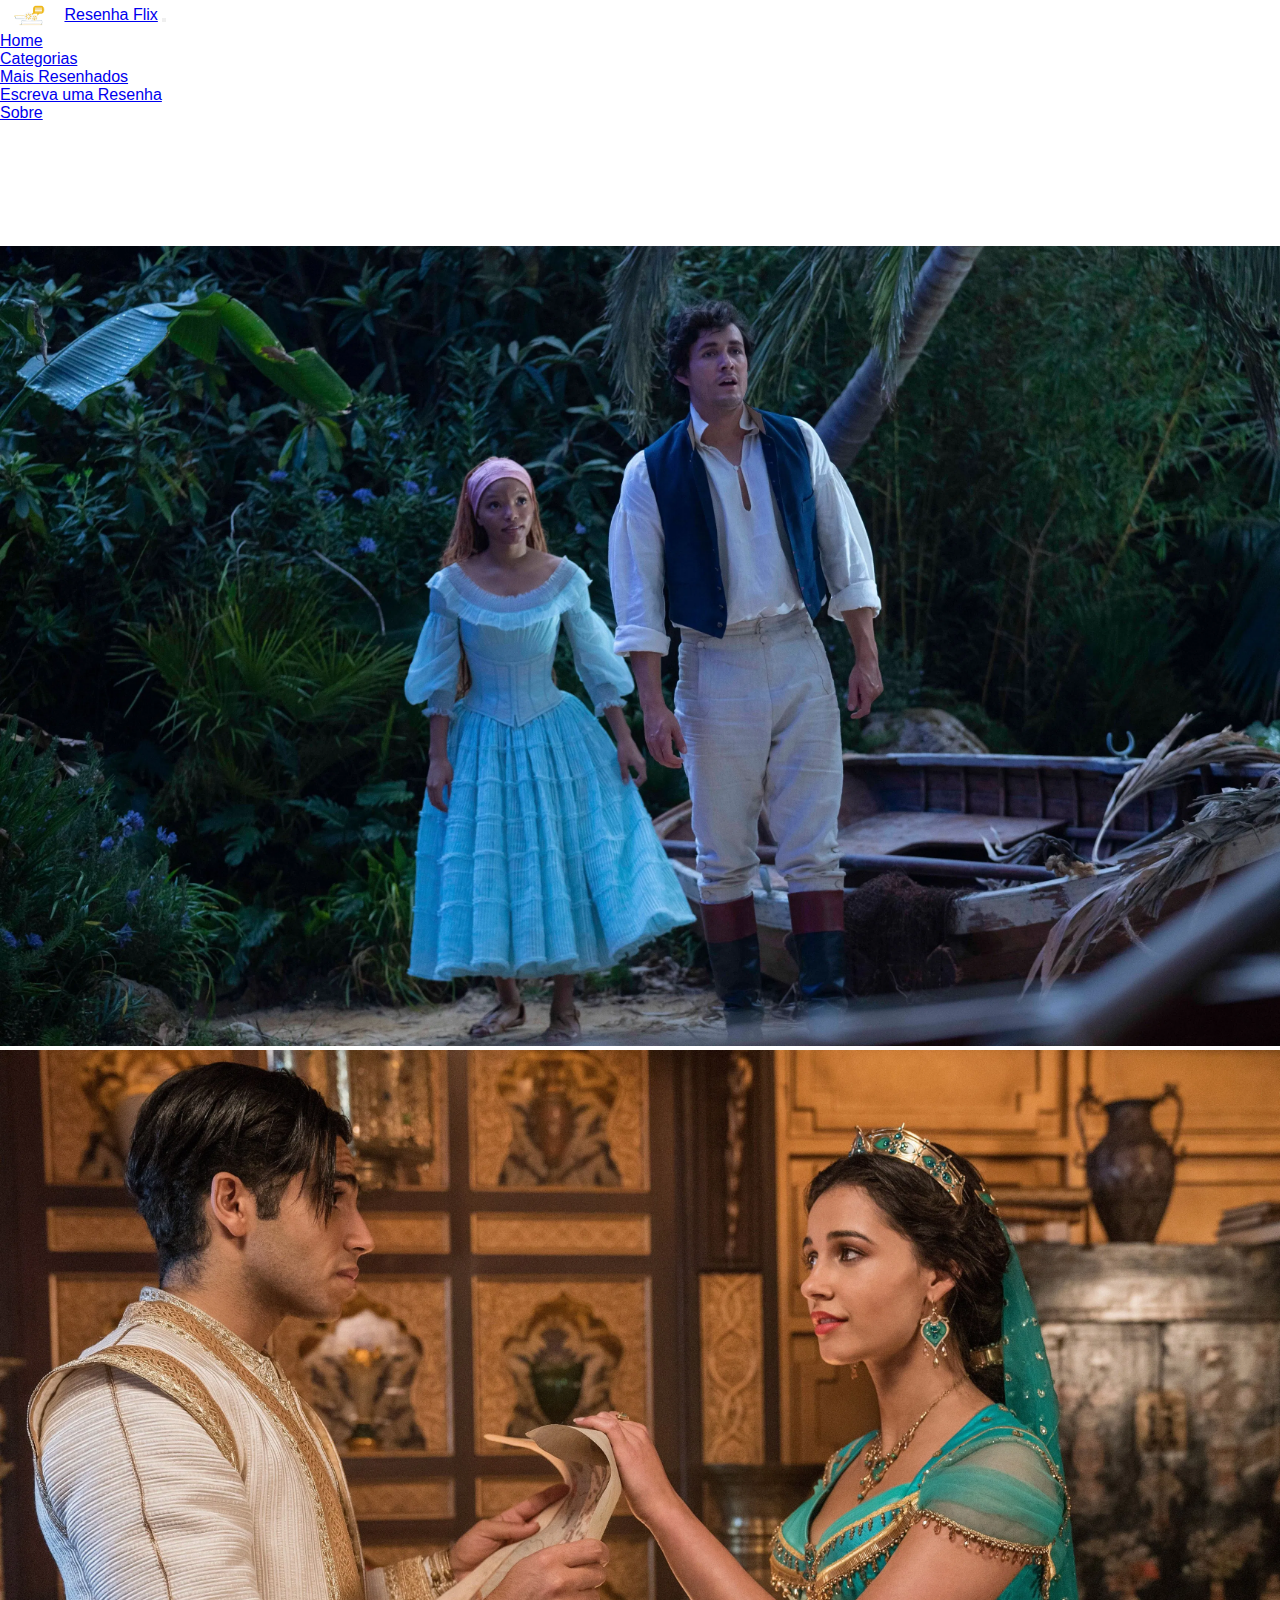
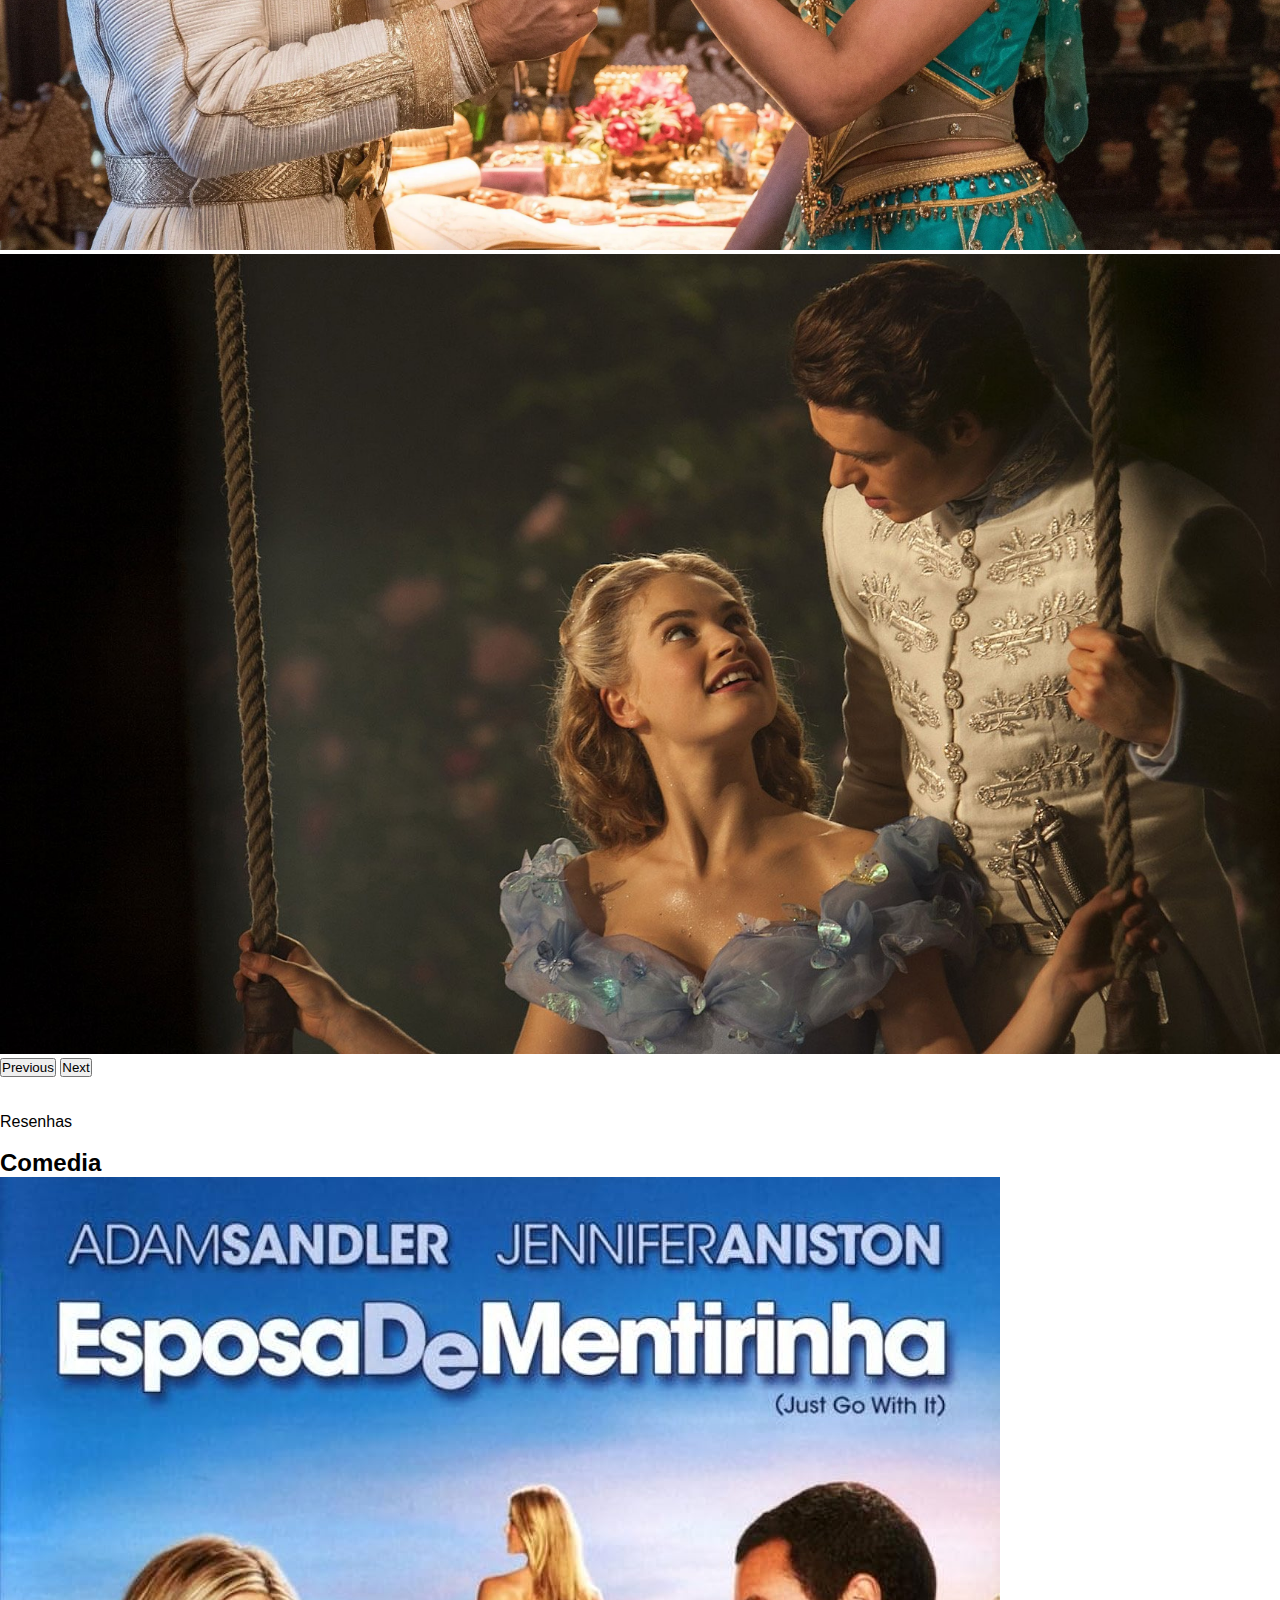
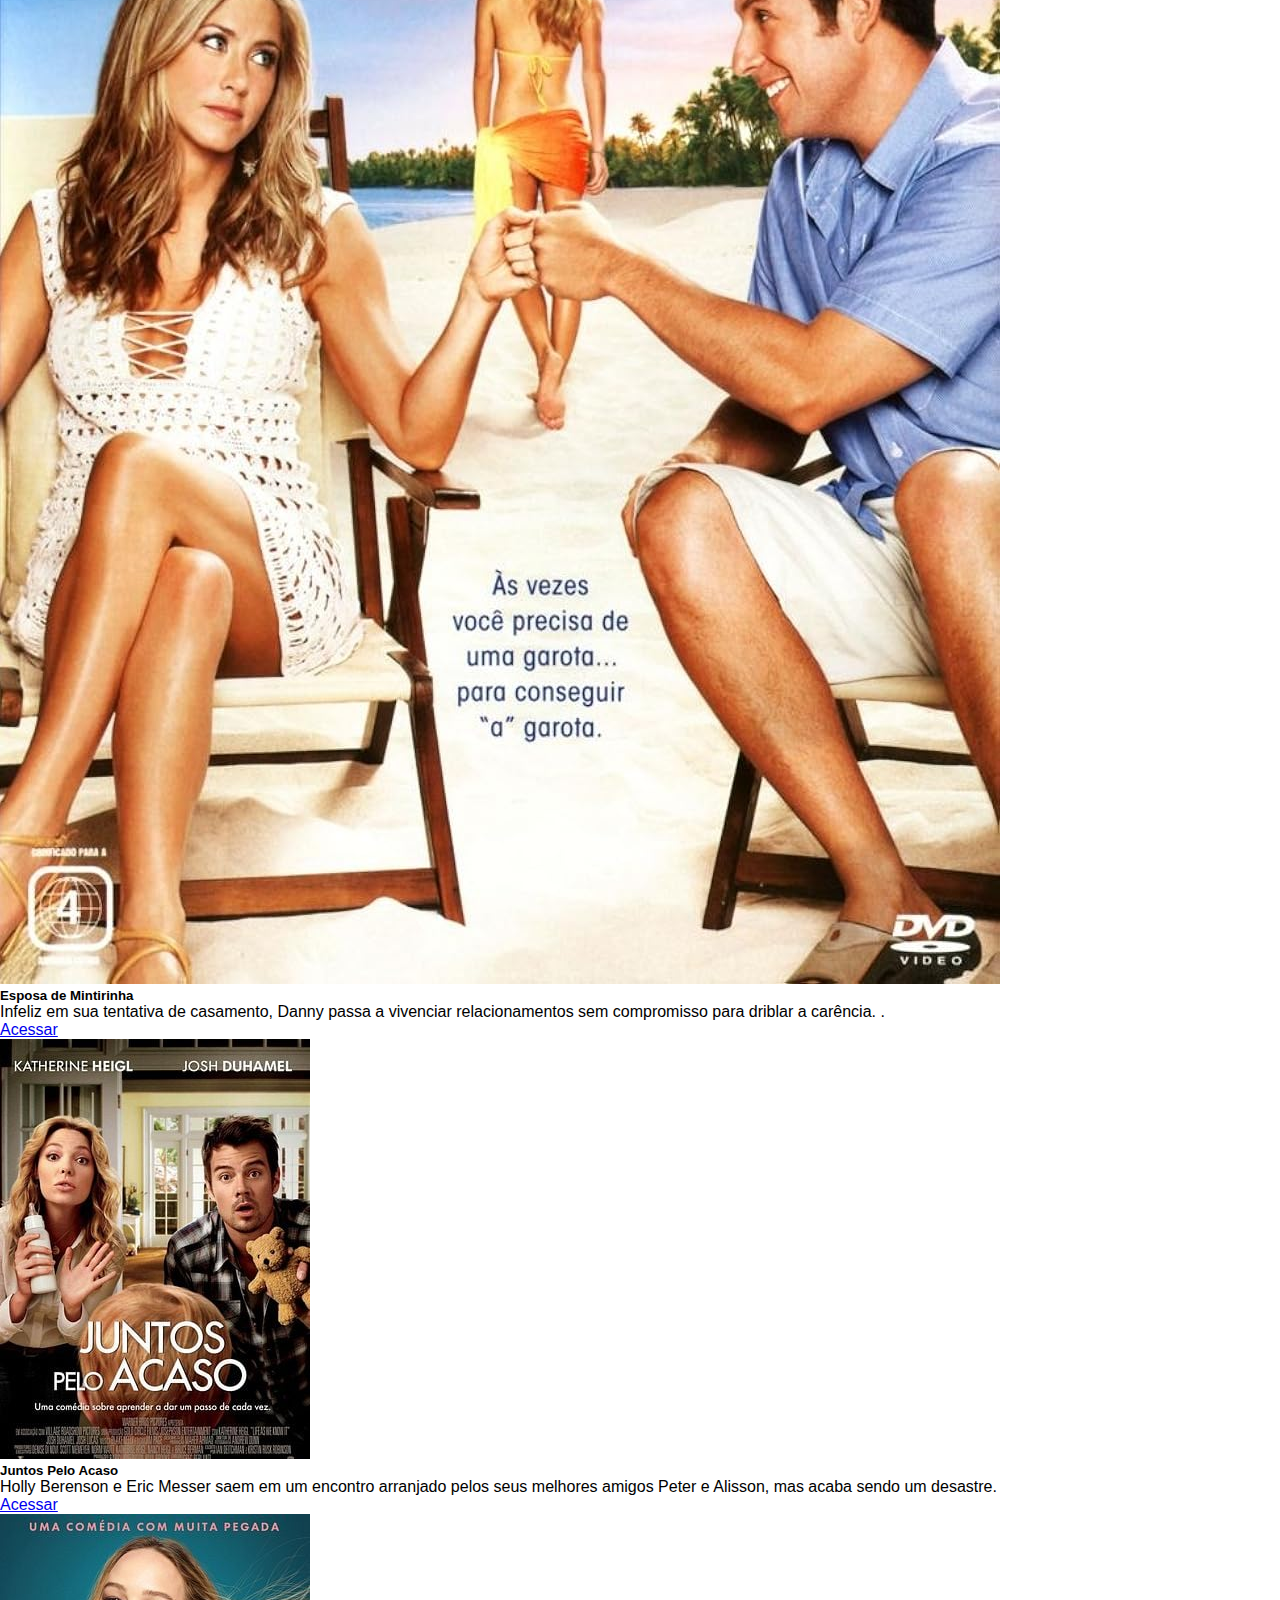
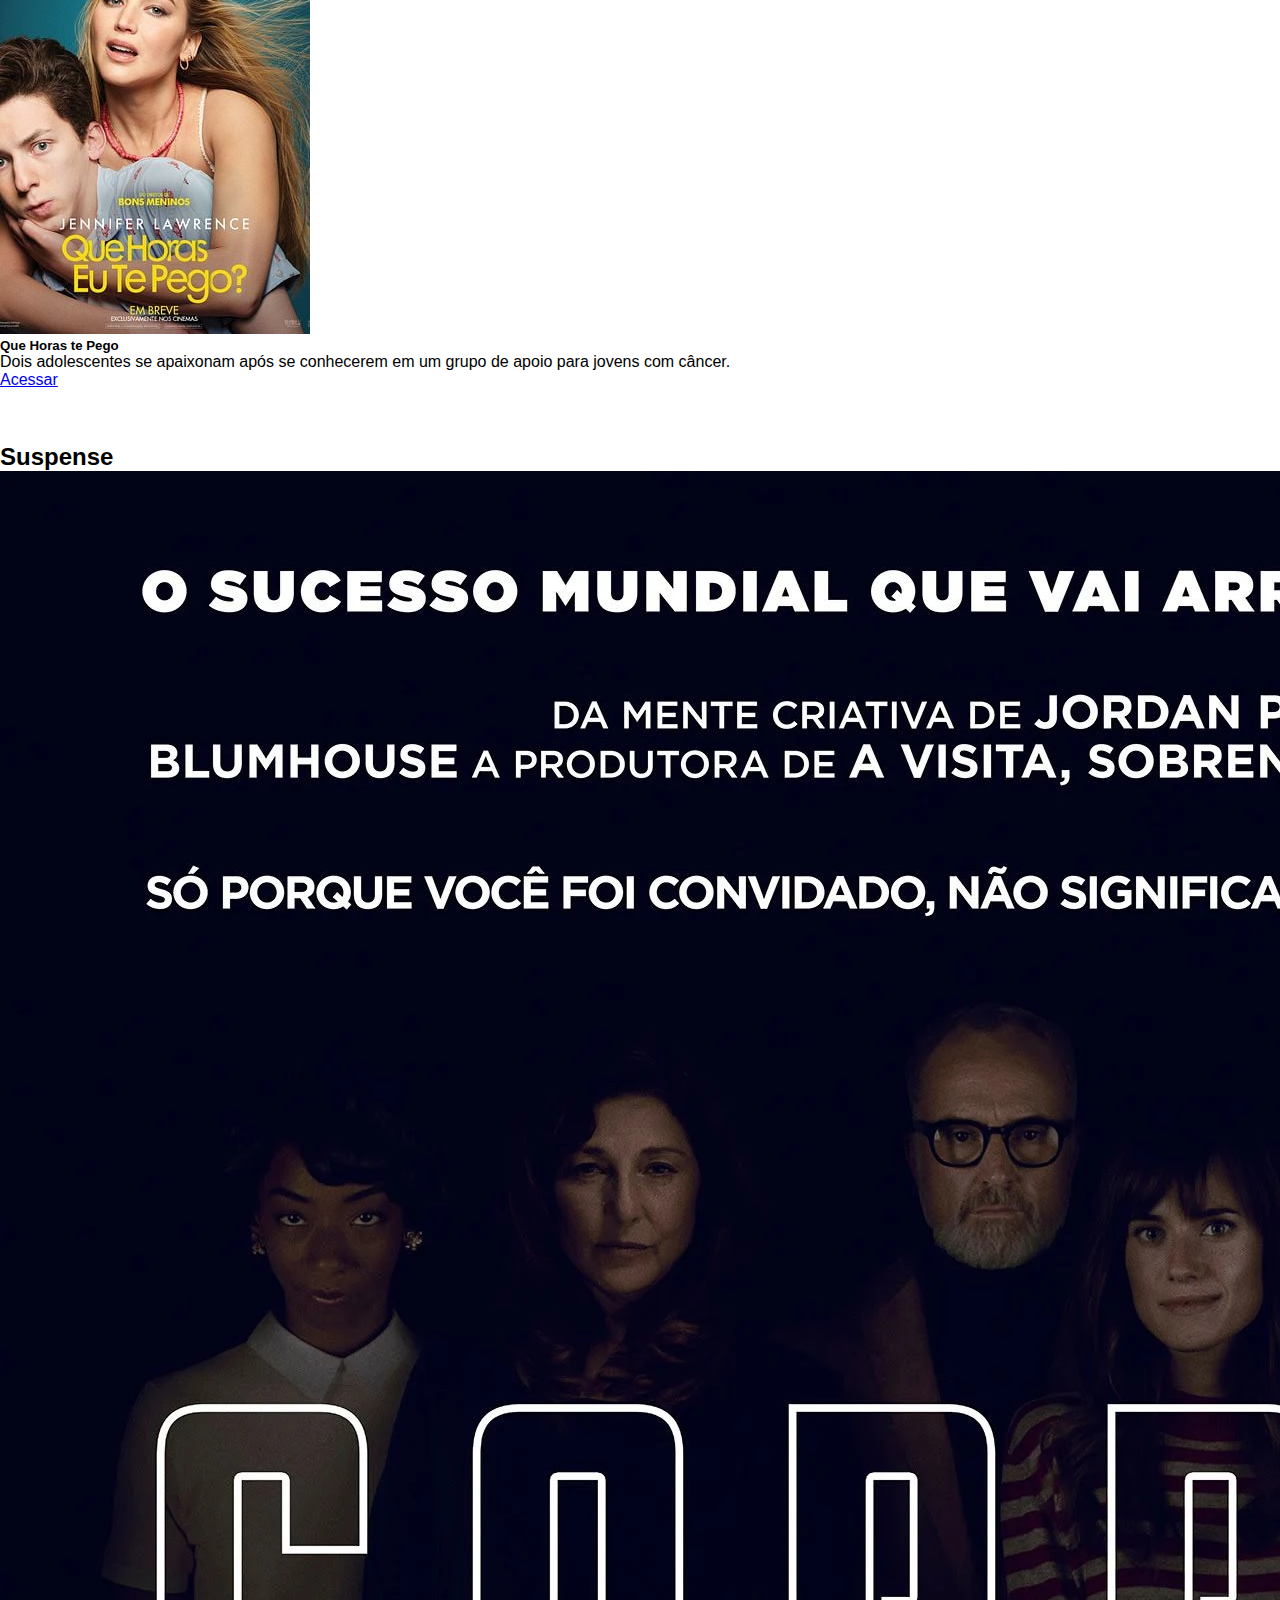
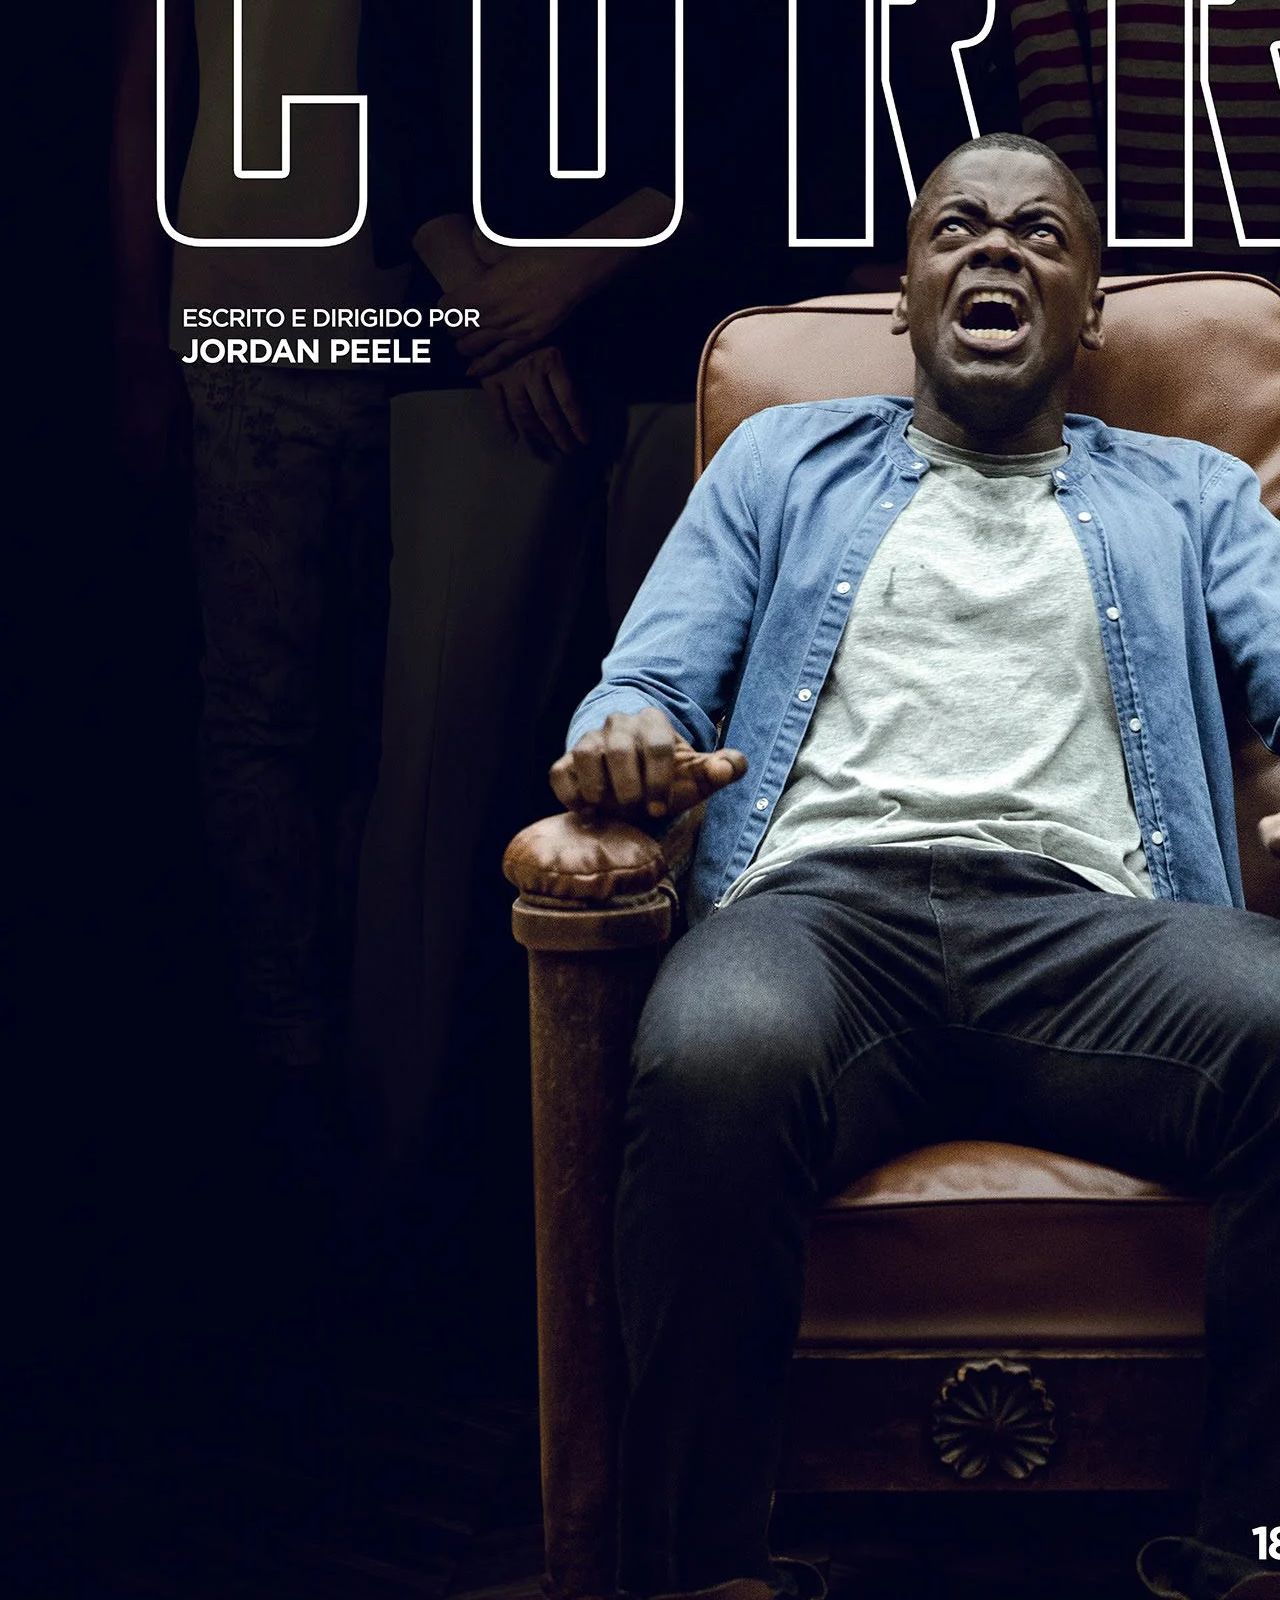
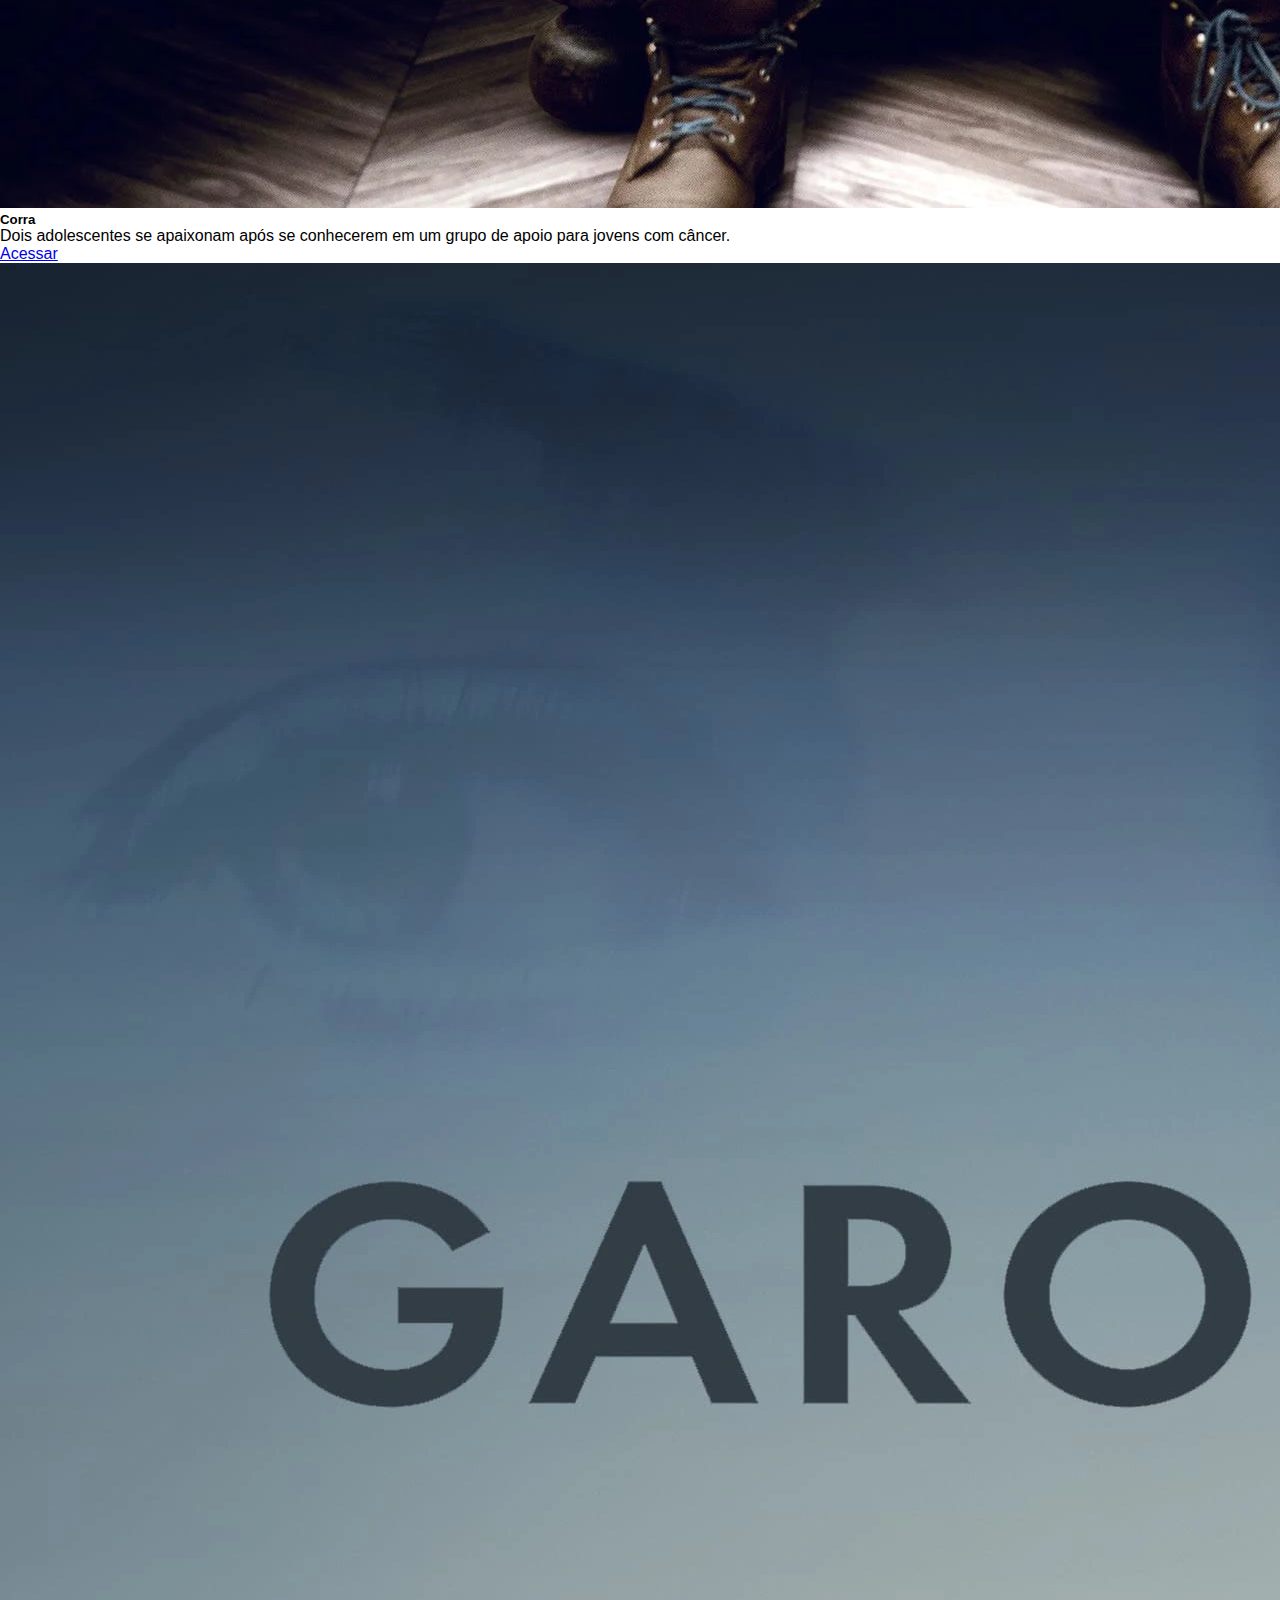
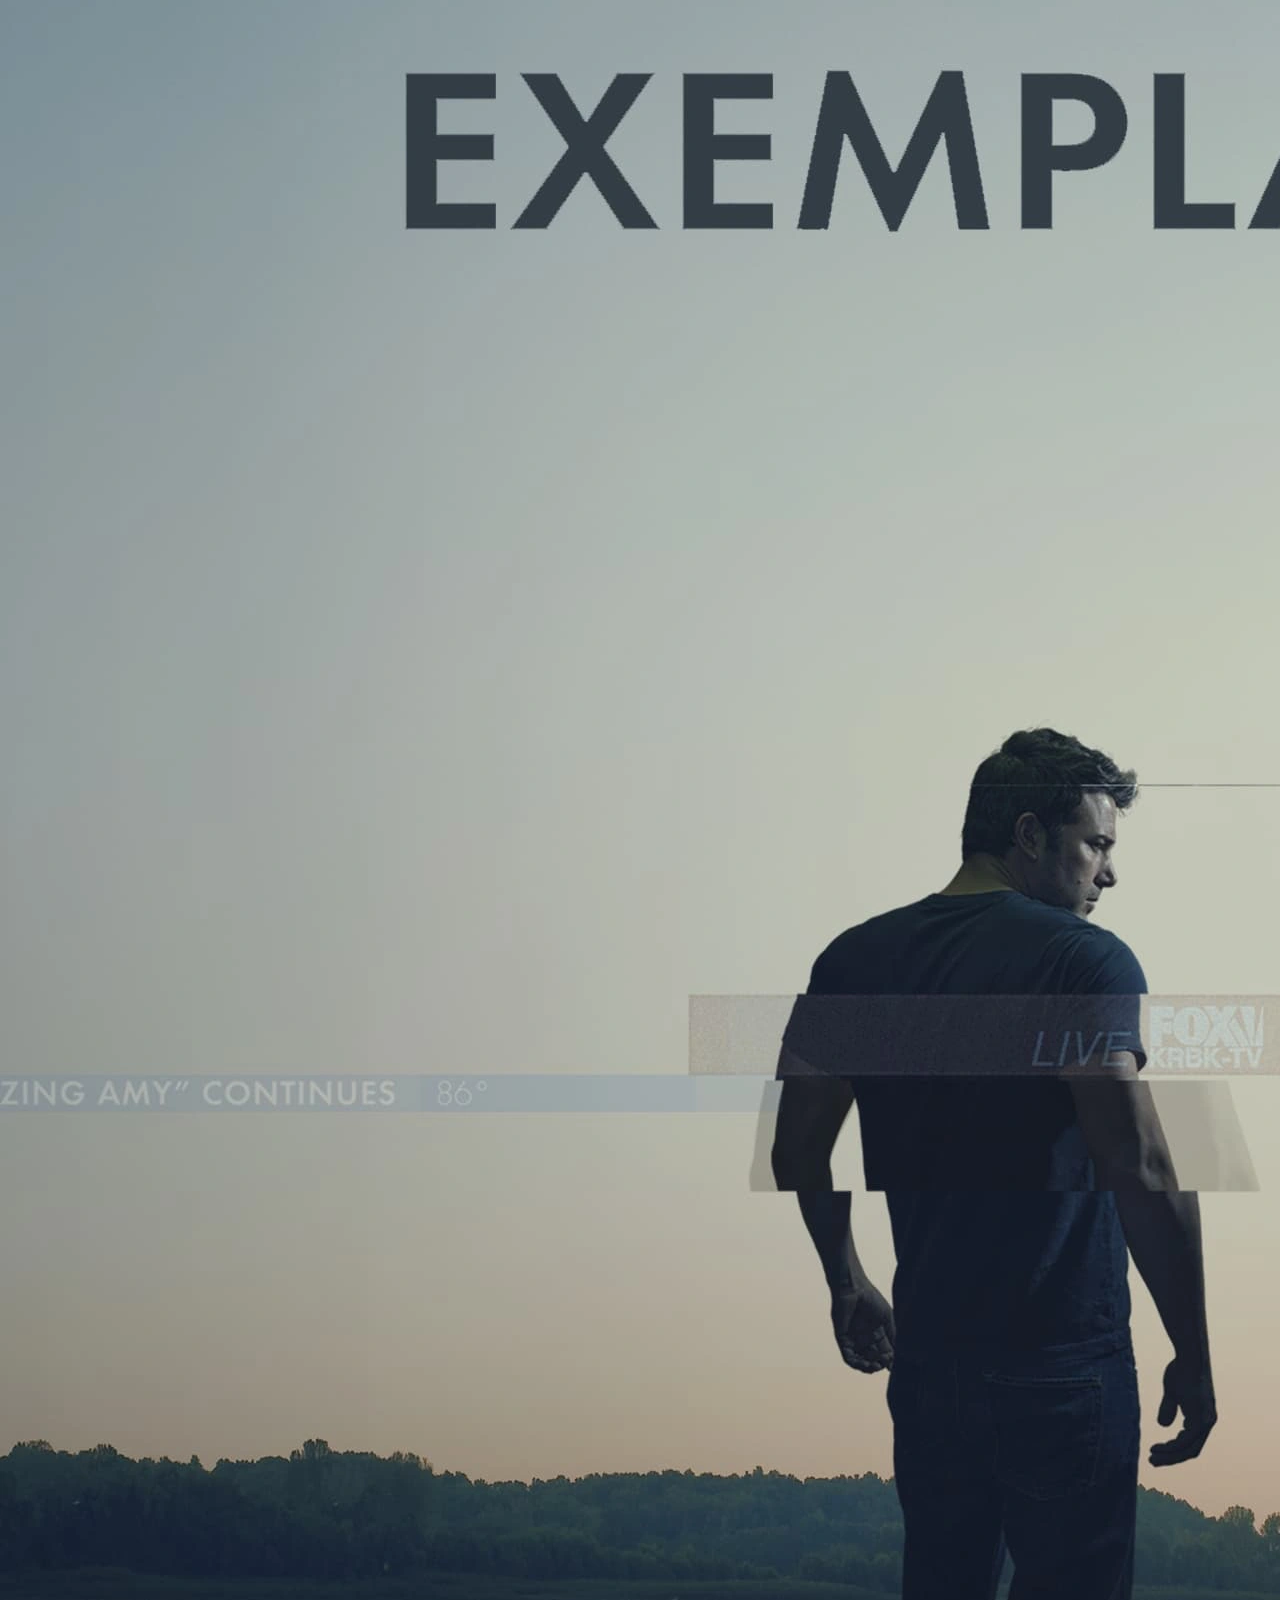
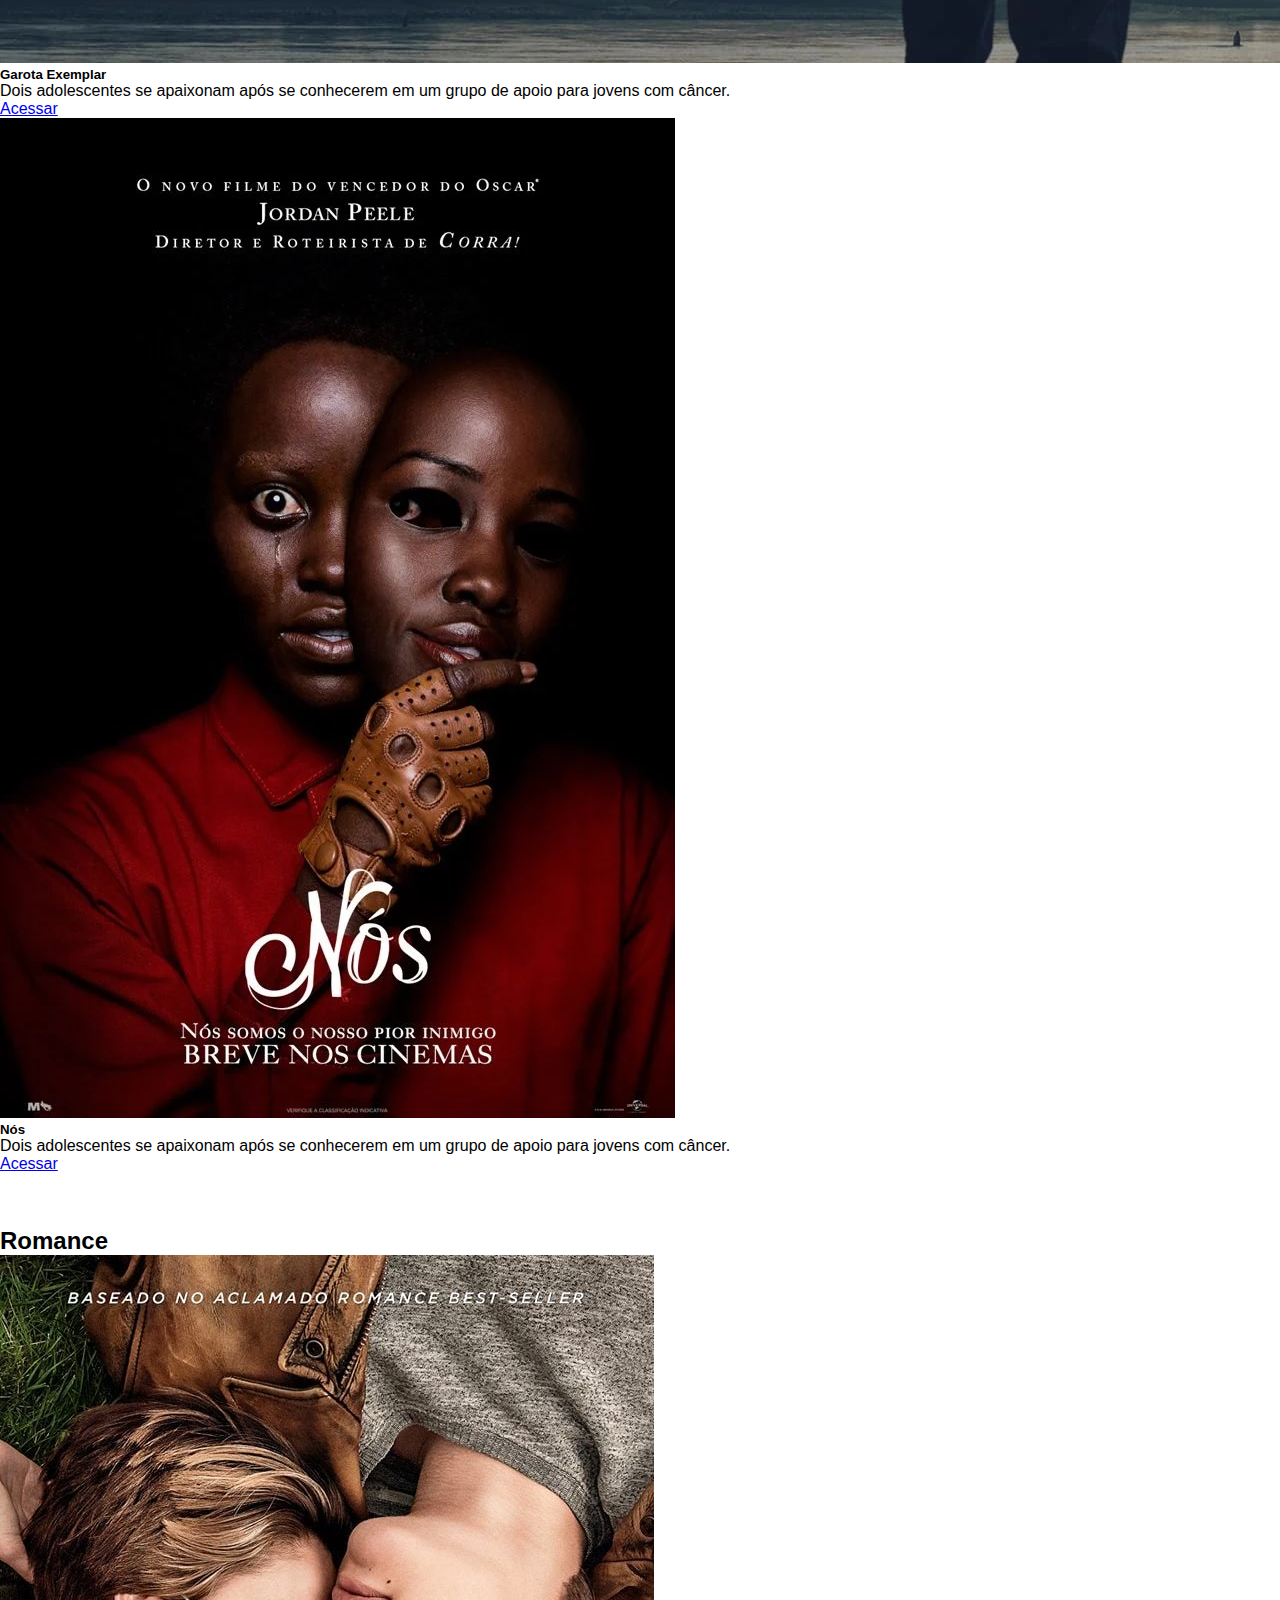
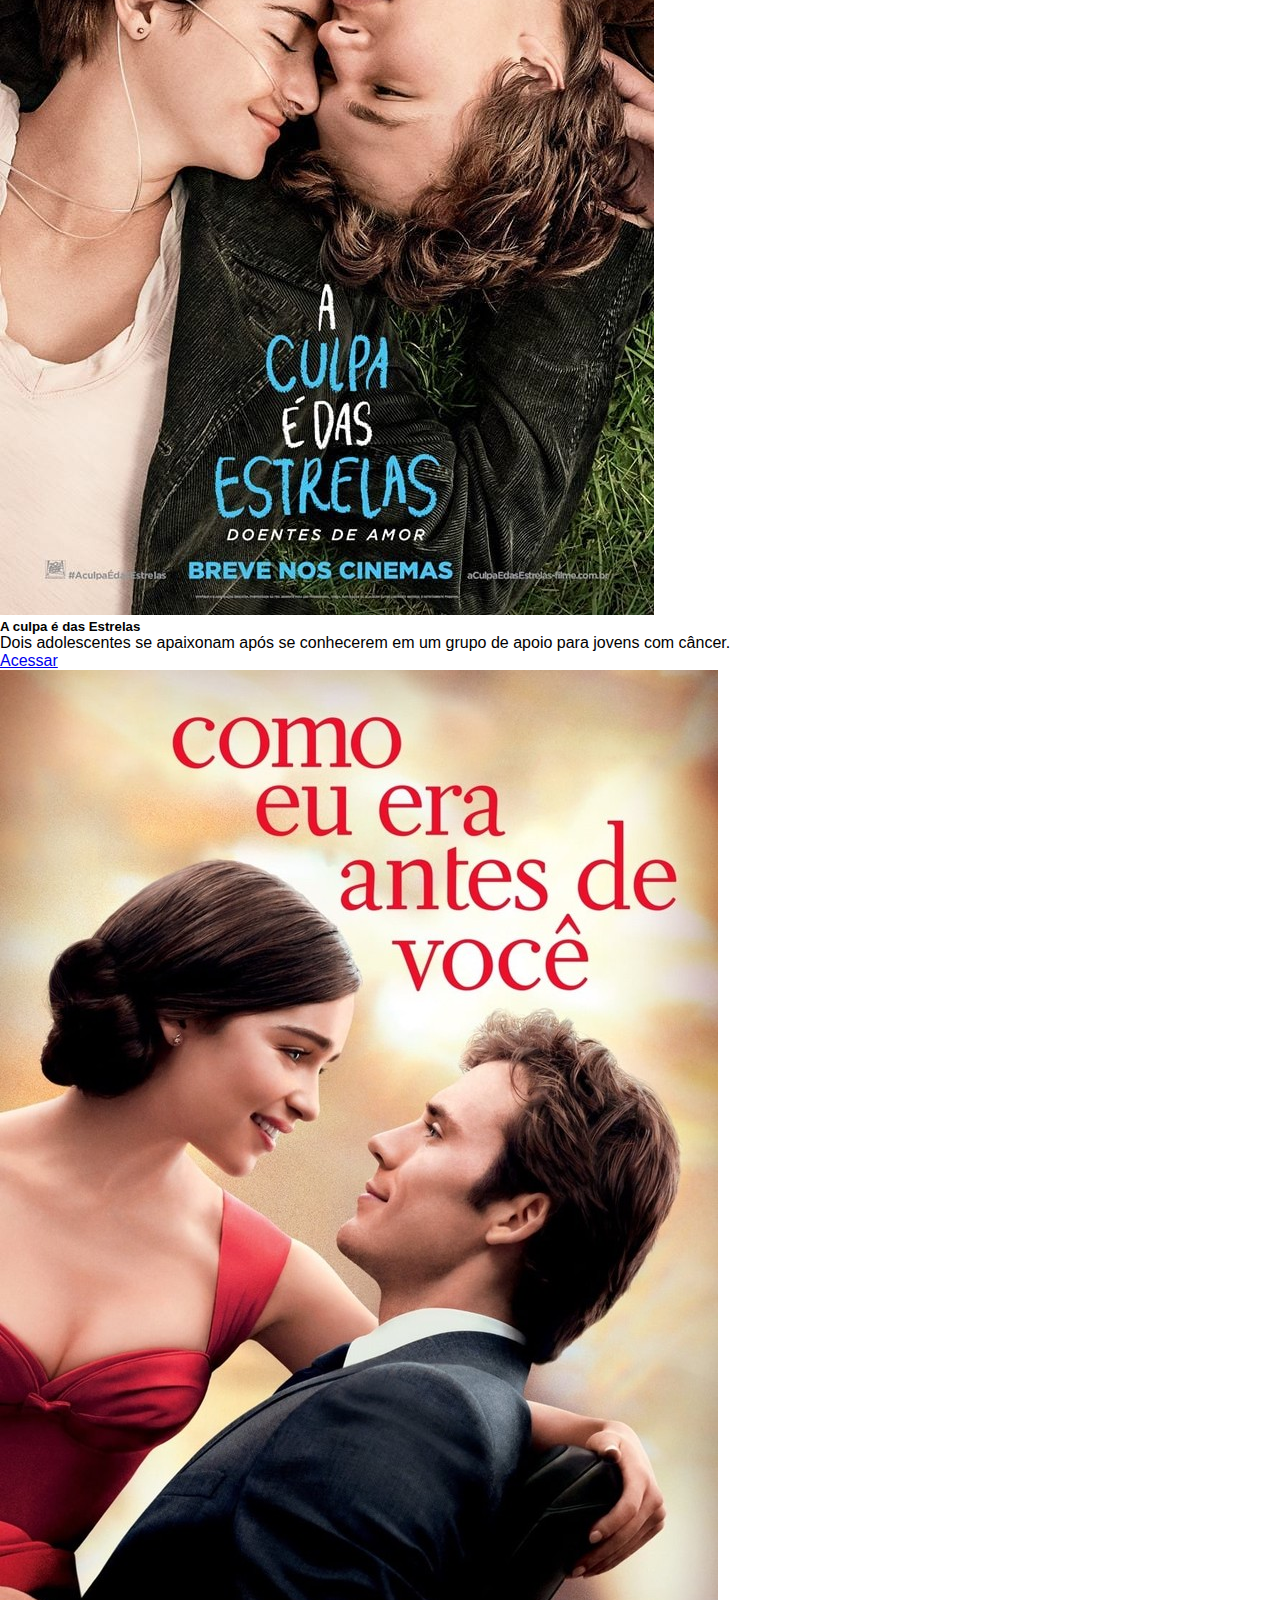
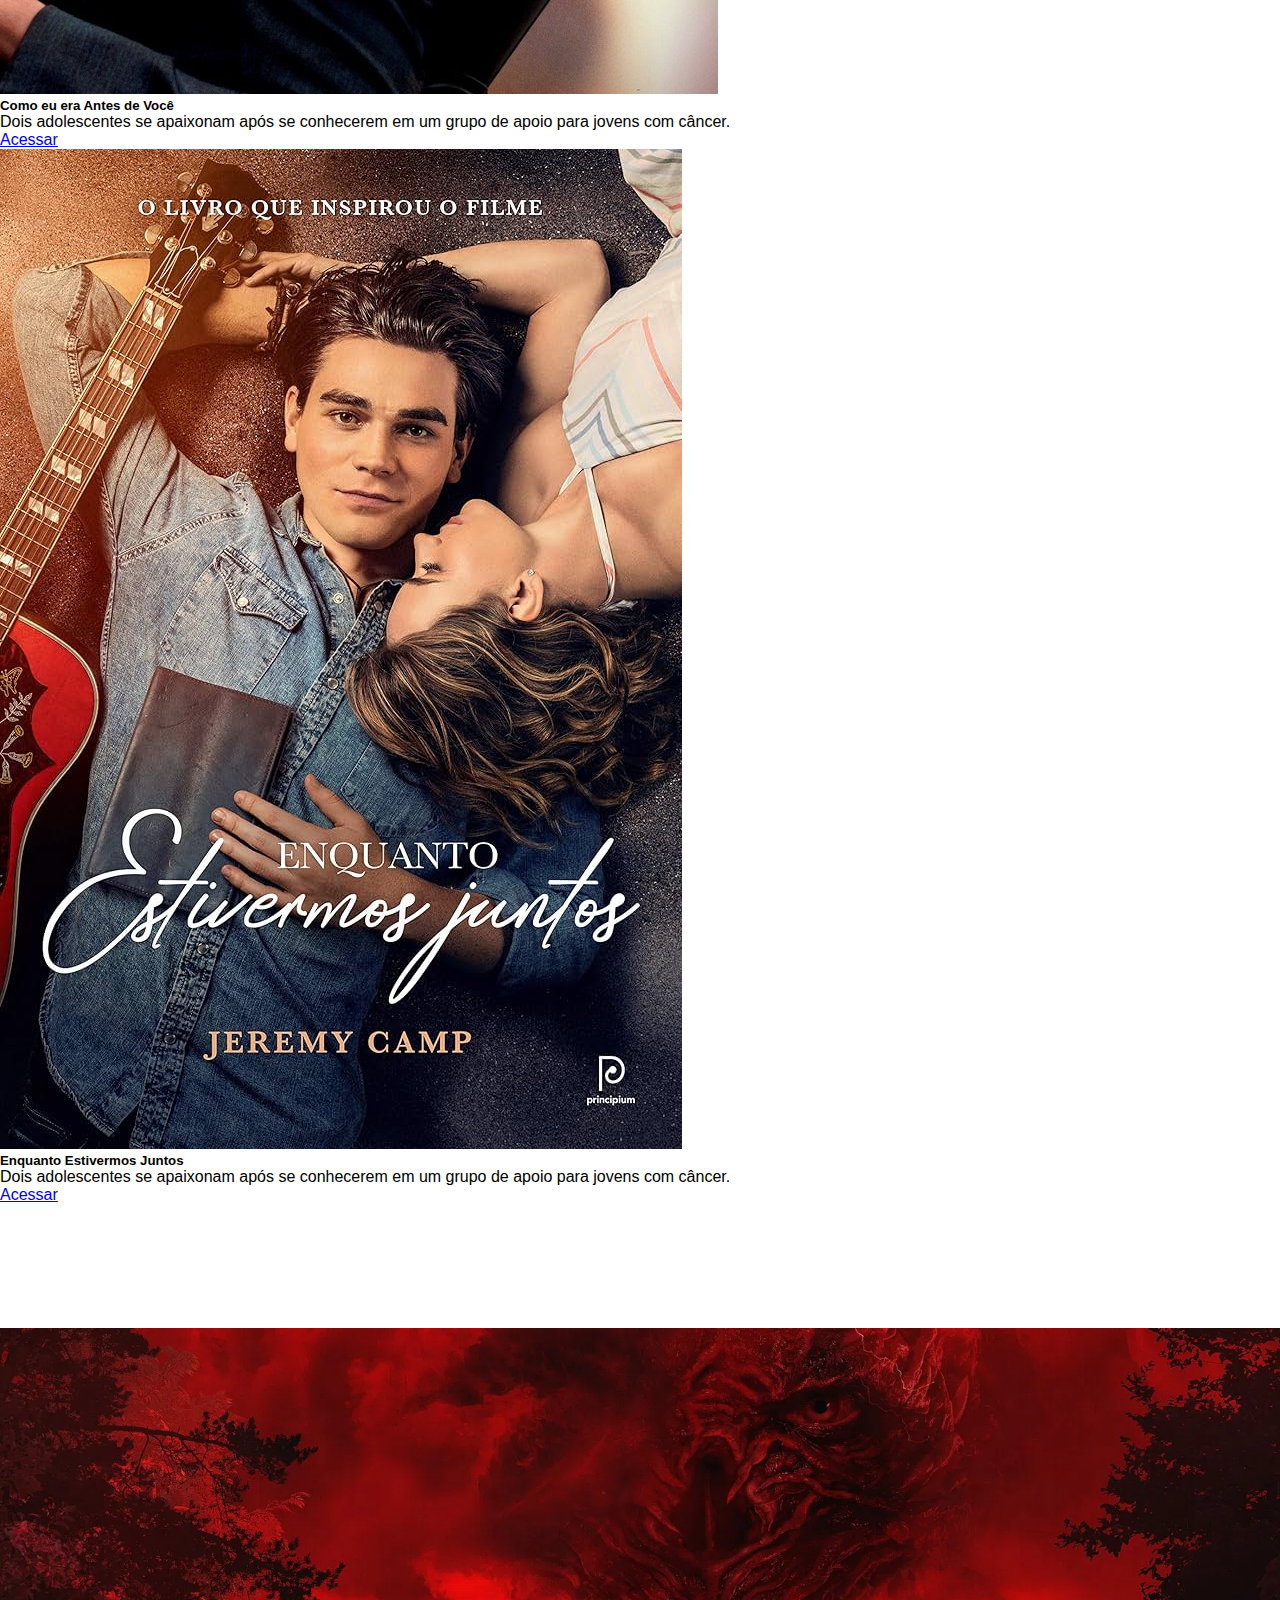
<file: index.html>
<!DOCTYPE html>
<html lang="pt-BR">

<head>
	<meta charset="UTF-8">
	<meta name="viewport" content="width=device-width, initial-scale=1.0">
	<link rel="stylesheet" href="https://cdn.jsdelivr.net/npm/bootstrap@4.6.2/dist/css/bootstrap.min.css"
		integrity="sha384-xOolHFLEh07PJGoPkLv1IbcEPTNtaed2xpHsD9ESMhqIYd0nLMwNLD69Npy4HI+N" crossorigin="anonymous">
	<script src="https://cdn.jsdelivr.net/npm/jquery@3.5.1/dist/jquery.slim.min.js"
		integrity="sha384-DfXdz2htPH0lsSSs5nCTpuj/zy4C+OGpamoFVy38MVBnE+IbbVYUew+OrCXaRkfj"
		crossorigin="anonymous"></script>
	<script src="https://cdn.jsdelivr.net/npm/bootstrap@4.6.2/dist/js/bootstrap.bundle.min.js"
		integrity="sha384-Fy6S3B9q64WdZWQUiU+q4/2Lc9npb8tCaSX9FK7E8HnRr0Jz8D6OP9dO5Vg3Q9ct"
		crossorigin="anonymous"></script>
	<link rel="stylesheet" href="https://cdn.jsdelivr.net/npm/swiper@11/swiper-bundle.min.css" />
	<link rel="stylesheet" href="css/estilo.css">
	<title>CODIGO FLIX</title>

	<style>
		.carousel-inner img {
			height: 800px;
			/* ou qualquer altura que você queira */
			object-fit: cover;
		}
	</style>
</head>

<body>




	<nav class="navbar navbar-expand-lg navbar-">
		<div class="container-fluid">
			<img src="img/logo.png" style="height: 32px; width: 60px; vertical-align: middle;">
			<a class="navbar-brand" href="#">Resenha Flix</a>
			<button class="navbar-toggler" type="button" data-bs-toggle="collapse" data-bs-target="#navbarNav"
				aria-controls="navbarNav" aria-expanded="true" aria-label="Toggle navigation"><span
					class="navbar-toggler-icon"></span>
			</button>
			<div class="collapse navbar-collapse" id="navbarNav">
				<ul class="navbar-nav">
					<li class="nav-item">
						<a class="nav-link active" aria-current="page" href="#">Home</a>
					</li>
					<li class="nav-item">
						<a class="nav-link" href="#">Categorias</a>
					</li>
					<li class="nav-item">
						<a class="nav-link" href="#">Mais Resenhados </a>
					</li>
					<li class="nav-item">
						<a class="nav-link" href="#">Escreva uma Resenha</a>
					</li>

					<li class="nav-item">
						<a class="nav-link" href="#">Sobre</a>
					</li>


				</ul>
			</div>
		</div>
	</nav>

	<script src="https://cdn.jsdelivr.net/npm/bootstrap@5.1.0/dist/js/bootstrap.min.js"
		integrity="sha384-cn7l7gDp0eyniUwwAZgrzD06kc/tftFf19TOAs2zVinnD/C7E91j9yyk5//jjpt/"
		crossorigin="anonymous"></script>
	<div id="carouselExampleIndicators" class="carousel slide" data-ride="carousel" style="padding-top: 70px;">
		<ol class="carousel-indicators">
			<li data-target="#carouselExampleIndicators" data-slide-to="0" class="active"></li>
			<li data-target="#carouselExampleIndicators" data-slide-to="1"></li>
			<li data-target="#carouselExampleIndicators" data-slide-to="2"></li>
		</ol>
		<div class="carousel-inner">
			<div class="carousel-item active">
				<img src="img/sereia.jpg" class="d-block  mx-auto w-100 h-auto" alt="..." class="img-fluid">
			</div>
			<div class="carousel-item">
				<img src="img/aladin2.webp" class="d-block  mx-auto w-100 h-auto" alt="..." class="img-fluid">

			</div>
			<div class="carousel-item">
				<img src="img/cinderala1.jpg" class="d-block  mx-auto w-100 h-auto" alt="..." class="img-fluid">
			</div>
		</div>
		<button class="carousel-control-prev" type="button" data-target="#carouselExampleIndicators" data-slide="prev">
			<span class="carousel-control-prev-icon" aria-hidden="true"></span>
			<span class="sr-only">Previous</span>
		</button>
		<button class="carousel-control-next" type="button" data-target="#carouselExampleIndicators" data-slide="next">
			<span class="carousel-control-next-icon" aria-hidden="true"></span>
			<span class="sr-only">Next</span>
		</button>
	</div>

	<br><br>
	<div class="container mw-15">
		<div class="noticias">Resenhas</div>
		<br>
		<h2>Comedia</h2>
		<div class="row row-cols-1 row-cols-md-3 ">
			<div class="col mb-4  d-flex gap-3 ">
				<div class="card p-4 ms-4 ">
					<img src="img/esposa.jpg" class="card-img-top" alt="...">
					<div class="overley">
						<h5 class="overley-title">Esposa de Mintirinha </h5>
						<p class="overley-text"> Infeliz em sua tentativa de casamento, Danny passa a vivenciar
							relacionamentos sem compromisso para driblar a carência. .</p>
						<a href="resenha.html" class="btn btn-primary">Acessar</a>
					</div>
				</div>
			</div>
			<div class="col mb-4 d-flex gap-3 ">
				<div class="card p-4 ms-4">
					<img src="img/juntosPeloAcaso.jpg" class="card-img-top" alt="...">
					<div class="overley">
						<h5 class="overley-title">Juntos Pelo Acaso</h5>
						<p class="overley-text"> Holly Berenson e Eric Messer saem em um encontro arranjado pelos seus
							melhores amigos Peter e Alisson, mas acaba sendo um desastre.</p>
						<a href="resenha2.html" class="btn btn-primary">Acessar</a>

					</div>
				</div>
			</div>
			<div class="col mb-4  d-flex gap-3">
				<div class="card p-4 ms-4">
					<img src="img/queHorasTepego.jpg" class="card-img-top" alt="...">
					<div class="overley">
						<h5 class="overley-title">Que Horas te Pego</h5>
						<p class="overley-text"> Dois adolescentes se apaixonam após se conhecerem
							em um grupo de apoio para jovens com câncer.</p>
						<a href="resenha3.html" class="btn btn-primary">Acessar</a>

					</div>
				</div>
			</div>
		</div>
	</div>

	<br><br><br>

	<div class="container">
		<h2>Suspense</h2>
		<div class="row row-cols-1 row-cols-md-3 ">
			<div class="col mb-4  d-flex gap-3">
				<div class="card p-4 ms-4 ">
					<img src="img/corra.jpg" class="card-img-top" alt="...">
					<div class="overley">
						<h5 class="overley-title">Corra</h5>
						<p class="overley-text"> Dois adolescentes se apaixonam após se conhecerem
							em um grupo de apoio para jovens com câncer.</p>
						<a href="resenha4.html" class="btn btn-primary">Acessar</a>

					</div>
				</div>
			</div>
			<div class="col mb-4 d-flex gap-3 ">
				<div class="card p-4 ms-4">
					<img src="img/Garota_Exemplar.jpg" class="card-img-top" alt="...">
					<div class="overley">
						<h5 class="overley-title">Garota Exemplar</h5>
						<p class="overley-text"> Dois adolescentes se apaixonam após se conhecerem
							em um grupo de apoio para jovens com câncer.</p>
						<a href="resenha5.html" class="btn btn-primary">Acessar</a>

					</div>
				</div>
			</div>
			<div class="col mb-4  d-flex gap-3">
				<div class="card p-4 ms-4">
					<img src="img/nos.jpg" class="card-img-top" alt="...">
					<div class="overley">
						<h5 class="overley-title">Nós</h5>
						<p class="overley-text"> Dois adolescentes se apaixonam após se conhecerem
							em um grupo de apoio para jovens com câncer.</p>
						<a href="resenha6.html" class="btn btn-primary">Acessar</a>

					</div>
				</div>
			</div>
		</div>
	</div>

	<br><br><br>



	<div class="container">
		<h2>Romance</h2>
		<div class="row row-cols-1 row-cols-md-3 ">
			<div class="col mb-4  d-flex gap-3">
				<div class="card p-4 ms-4 ">
					<img src="img/101764.jpg" class="card-img-top" alt="...">
					<div class="overley">
						<h5 class="overley-title">A culpa é das Estrelas</h5>
						<p class="overley-text"> Dois adolescentes se apaixonam após se conhecerem
							em um grupo de apoio para jovens com câncer.</p>
						<a href="resenha7.html" class="btn btn-primary">Acessar</a>

					</div>
				</div>
			</div>
			<div class="col mb-4 d-flex gap-3 ">
				<div class="card p-4 ms-4">
					<img src="img/como-eu-era-antes-de-voce.jpg" class="card-img-top" alt="...">
					<div class="overley">
						<h5 class="overley-title">Como eu era Antes de Você</h5>
						<p class="overley-text"> Dois adolescentes se apaixonam após se conhecerem
							em um grupo de apoio para jovens com câncer.</p>
						<a href="teste.html" class="btn btn-primary">Acessar</a>

					</div>
				</div>
			</div>
			<div class="col mb-4  d-flex gap-3">
				<div class="card p-4 ms-4">
					<img src="img/enquanto.jpg" class="card-img-top" alt="...">
					<div class="overley">
						<h5 class="overley-title">Enquanto Estivermos Juntos</h5>
						<p class="overley-text"> Dois adolescentes se apaixonam após se conhecerem
							em um grupo de apoio para jovens com câncer.</p>
						<a href="teste.html" class="btn btn-primary">Acessar</a>

					</div>
				</div>
			</div>
		</div>
	</div>

	<!--carrosel de series-->

	<div id="carouselExampleIndicators" class="carousel slide" data-ride="carousel" style="padding-top: 70px;">
		<ol class="carousel-indicators">
			<li data-target="#carouselExampleIndicators" data-slide-to="0" class="active"></li>
			<li data-target="#carouselExampleIndicators" data-slide-to="1"></li>
			<li data-target="#carouselExampleIndicators" data-slide-to="2"></li>
		</ol>
		<div class="carousel-inner">
			<div class="carousel-item active">
				<img src="img/stranger2.jpg" class="d-block  mx-auto w-100 h-auto" alt="..." class="img-fluid">
				<div class="carousel-caption d-none d-md-block">
					<h5>Stranger Things 5</h5>
					<p>Ultima temporada é anunciada para novembro.</p>
				</div>

			</div>
			<div class="carousel-item">
				<img src="img/dark2.jpg" class="d-block  mx-auto w-100 h-auto" alt="..." class="img-fluid">
                 <div class="carousel-caption d-none d-md-block">
					<h5>Dark</h5>
					<p>Até hoje a serie dark é considerada uma das melhores apostas da netflix.</p>
				</div>

			</div>
			<div class="carousel-item">
				<img src="img/luna.jpg" class="d-block  mx-auto w-100 h-auto" alt="..." class="img-fluid">

				 <div class="carousel-caption d-none d-md-block">
					<h5>Sou Luna </h5>
					<p>Autora revela que casais terão histarias mais aprofundadas.</p>
				</div>
			</div>
		</div>
		<button class="carousel-control-prev" type="button" data-target="#carouselExampleIndicators" data-slide="prev">
			<span class="carousel-control-prev-icon" aria-hidden="true"></span>
			<span class="sr-only">Previous</span>
		</button>
		<button class="carousel-control-next" type="button" data-target="#carouselExampleIndicators" data-slide="next">
			<span class="carousel-control-next-icon" aria-hidden="true"></span>
			<span class="sr-only">Next</span>
		</button>
	</div>

	<br><br><br>
	<!--cards de noticias -->


	<div class="container">

		<div class="noticias">Noticias</div>
		<br>
		<div class="row row-cols-1 row-cols-md-3">
			<div class="col mb-4">
				<div class="card">
					<img src="img/smavil.jpg" class="card-img-top" alt="...">
					<div class="card-body">
						<h5 class="card-title">Smallville</h5>
						<p class="card-text">Data de lançamento, atores e tudo o que sabemos sobre a possível sequência
							da série do Superman</p>
							<a href="resenha2.html" class="btn btn-primary">Acessar</a>
					</div>
				</div>
			</div>
			<div class="col mb-4">
				<div class="card">
					<img src="img/sou luna.jpg" class="card-img-top" alt="...">
					<div class="card-body">
						<h5 class="card-title">Sou Luna</h5>
						<p class="card-text">Sou Luna" terá uma 4ª temporada, com lançamento previsto para 2026 no
							Disney+</p>
							<a href="resenha2.html" class="btn btn-primary">Acessar</a>
					</div>
				</div>
			</div>
			<div class="col mb-4">
				<div class="card">
					<img src="img/houseOfTheDragon.jpg" class="card-img-top" alt="...">
					<div class="card-body">
						<h5 class="card-title">House Of The Dragon</h5>
						<p class="card-text">A serie house of the dragon tem divido opniões após alterações no roteiro
							da terceira temporada que ainda sera lançada .</p>
							<a href="resenha2.html" class="btn btn-primary">Acessar</a>
					</div>
				</div>
			</div>
			<div class="col mb-4">
				<div class="card">
					<img src="img/wnadinha.webp" class="card-img-top" alt="...">
					<div class="card-body">
						<h5 class="card-title">Whandinha</h5>
						<p class="card-text">A serie Whandinha chega a netflix essa semana.</p>
						<a href="resenha2.html" class="btn btn-primary">Acessar</a>
					</div>
				</div>
			</div>
			<div class="col mb-4">
				<div class="card">
					<img src="img/Blake-Lively-x-Justin-Baldoni.webp" class="card-img-top" alt="...">
					<div class="card-body">
						<h5 class="card-title">Lively VS Baldoni </h5>
						<p class="card-text">HBO anuncia estreia da série sobre polêmica .</p>
						<a href="resenha2.html" class="btn btn-primary">Acessar</a>
					</div>
				</div>
			</div>
			<div class="col mb-4">
				<div class="card">
					<img src="img/supermam.jpg" class="card-img-top" alt="...">
					<div class="card-body">
						<h5 class="card-title">Superman</h5>
						<p class="card-text">Novo filme do supermam tem agradado o publico nos cinemas.</p>
						<a href="resenha2.html" class="btn btn-primary">Acessar</a>
					</div>
				</div>
			</div>
			<div class="col mb-4">
				<div class="card">
					<img src="img/bridgerton.webp" class="card-img-top" alt="...">
					<div class="card-body">
						<h5 class="card-title">Bridgerton</h5>
						<p class="card-text">A nova temporada de bridgerton deve chegar em 2026 na netflix</p>
						<a href="resenha2.html" class="btn btn-primary">Acessar</a>
					</div>
				</div>
			</div>
			<div class="col mb-4">
				<div class="card">
					<img src="img/crispirito.webp" class="card-img-top" alt="...">
					<div class="card-body">
						<h5 class="card-title">Chespirito: Sem Querer Querendo </h5>
						<p class="card-text">Chespirito: Sem Querer Querendo’ revela polêmica em casamento </p>
						<a href="resenha2.html" class="btn btn-primary">Acessar</a>
					</div>
				</div>
			</div>
			<div class="col mb-4">
				<div class="card">
					<img src="img/sam1.webp" class="card-img-top" alt="...">
					<div class="card-body">
						<h5 class="card-title">Nova serie </h5>
						<p class="card-text">Jennifer Aniston interpretará mãe de Jennette McCurdy em série da AppleTV+
						</p>
						<a href="resenha2.html" class="btn btn-primary">Acessar</a>
					</div>
				</div>
			</div>



		</div>
	</div>

	<footer class="footer">ResenhaFlix</footer>
</body>

</html>
</file>
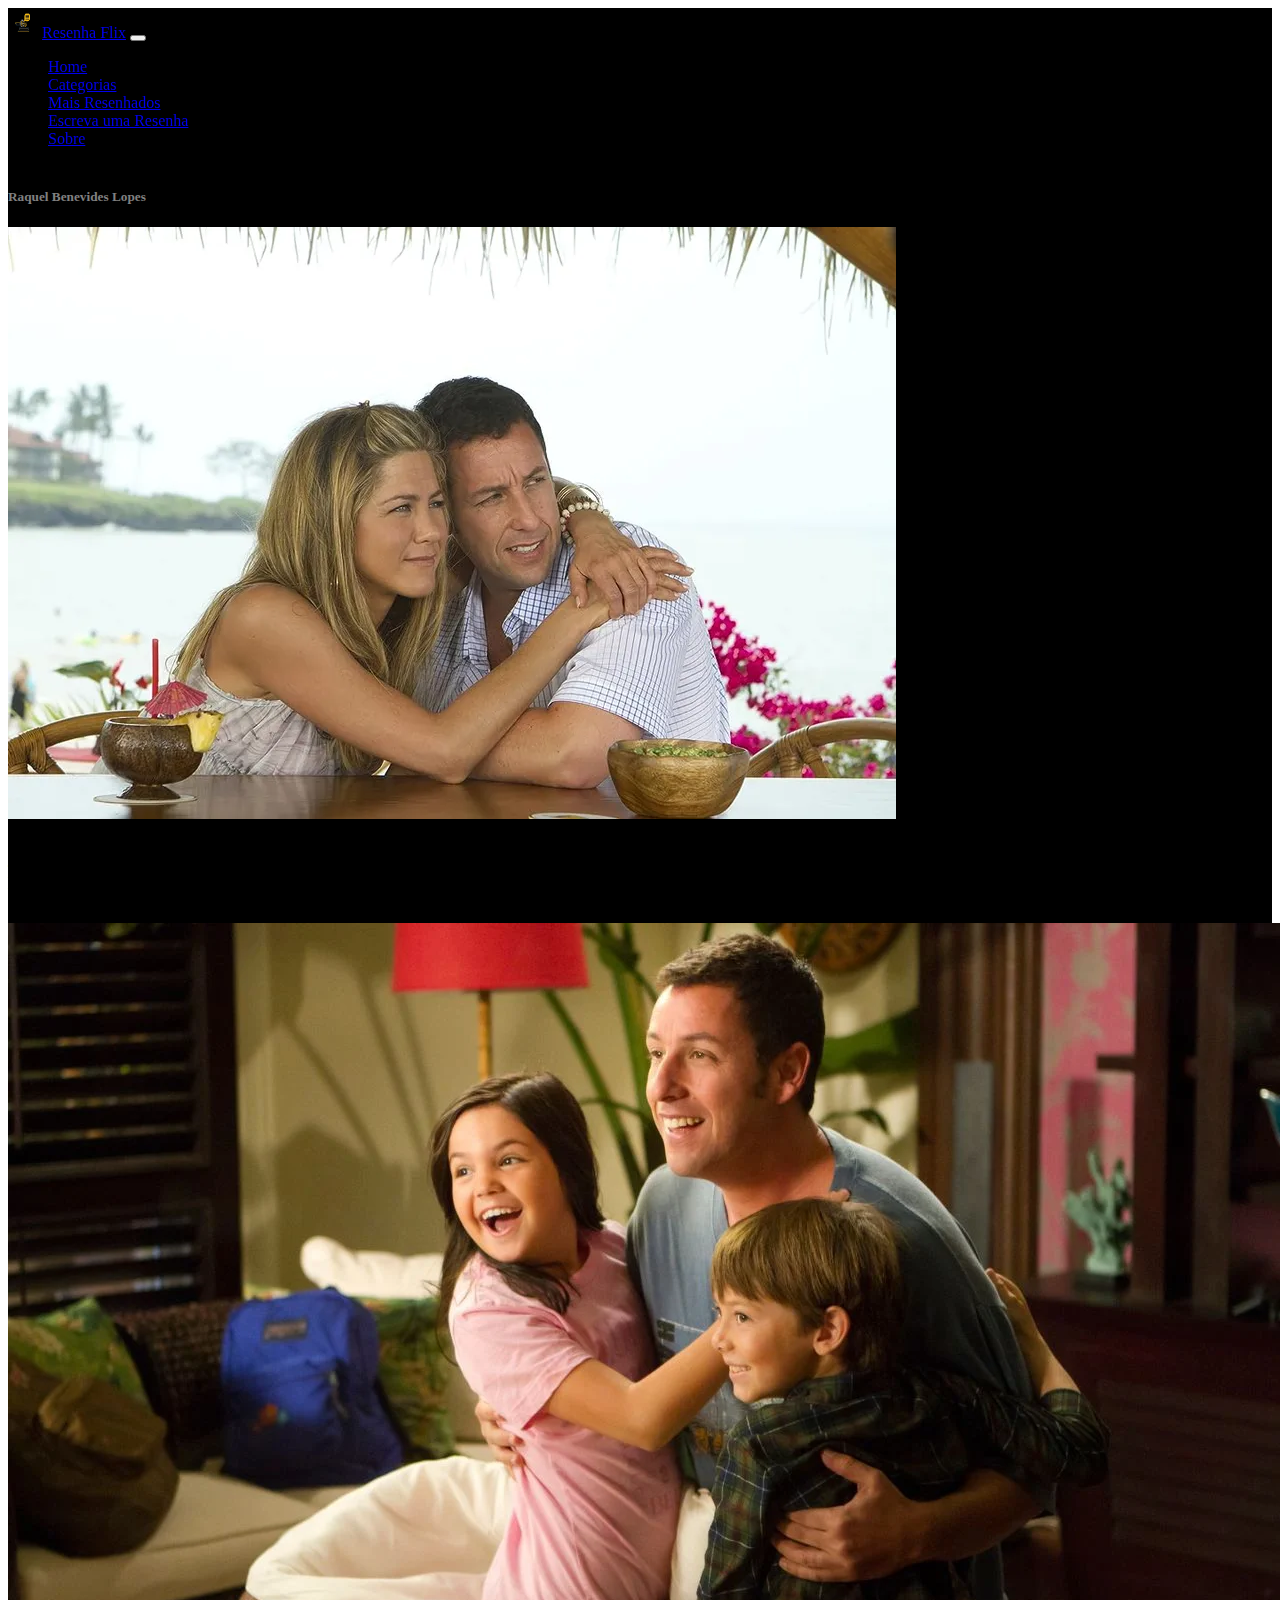
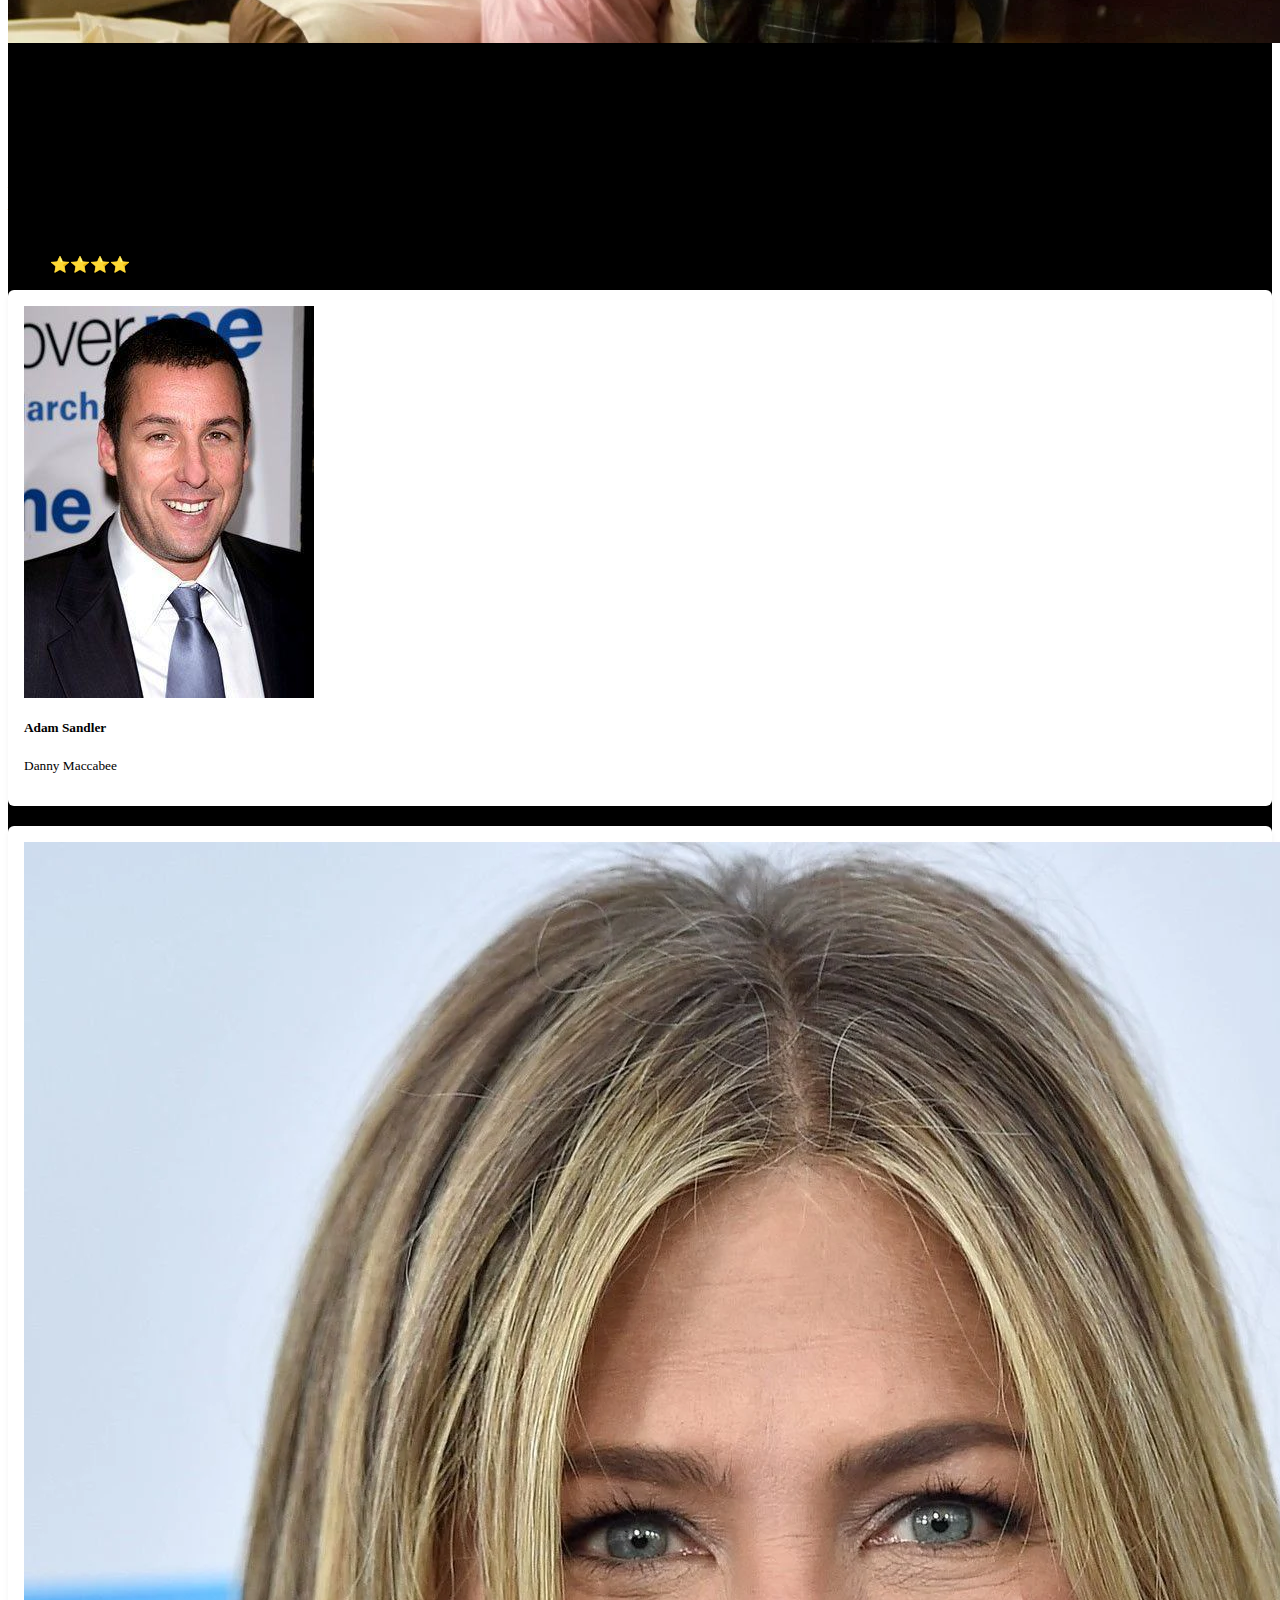
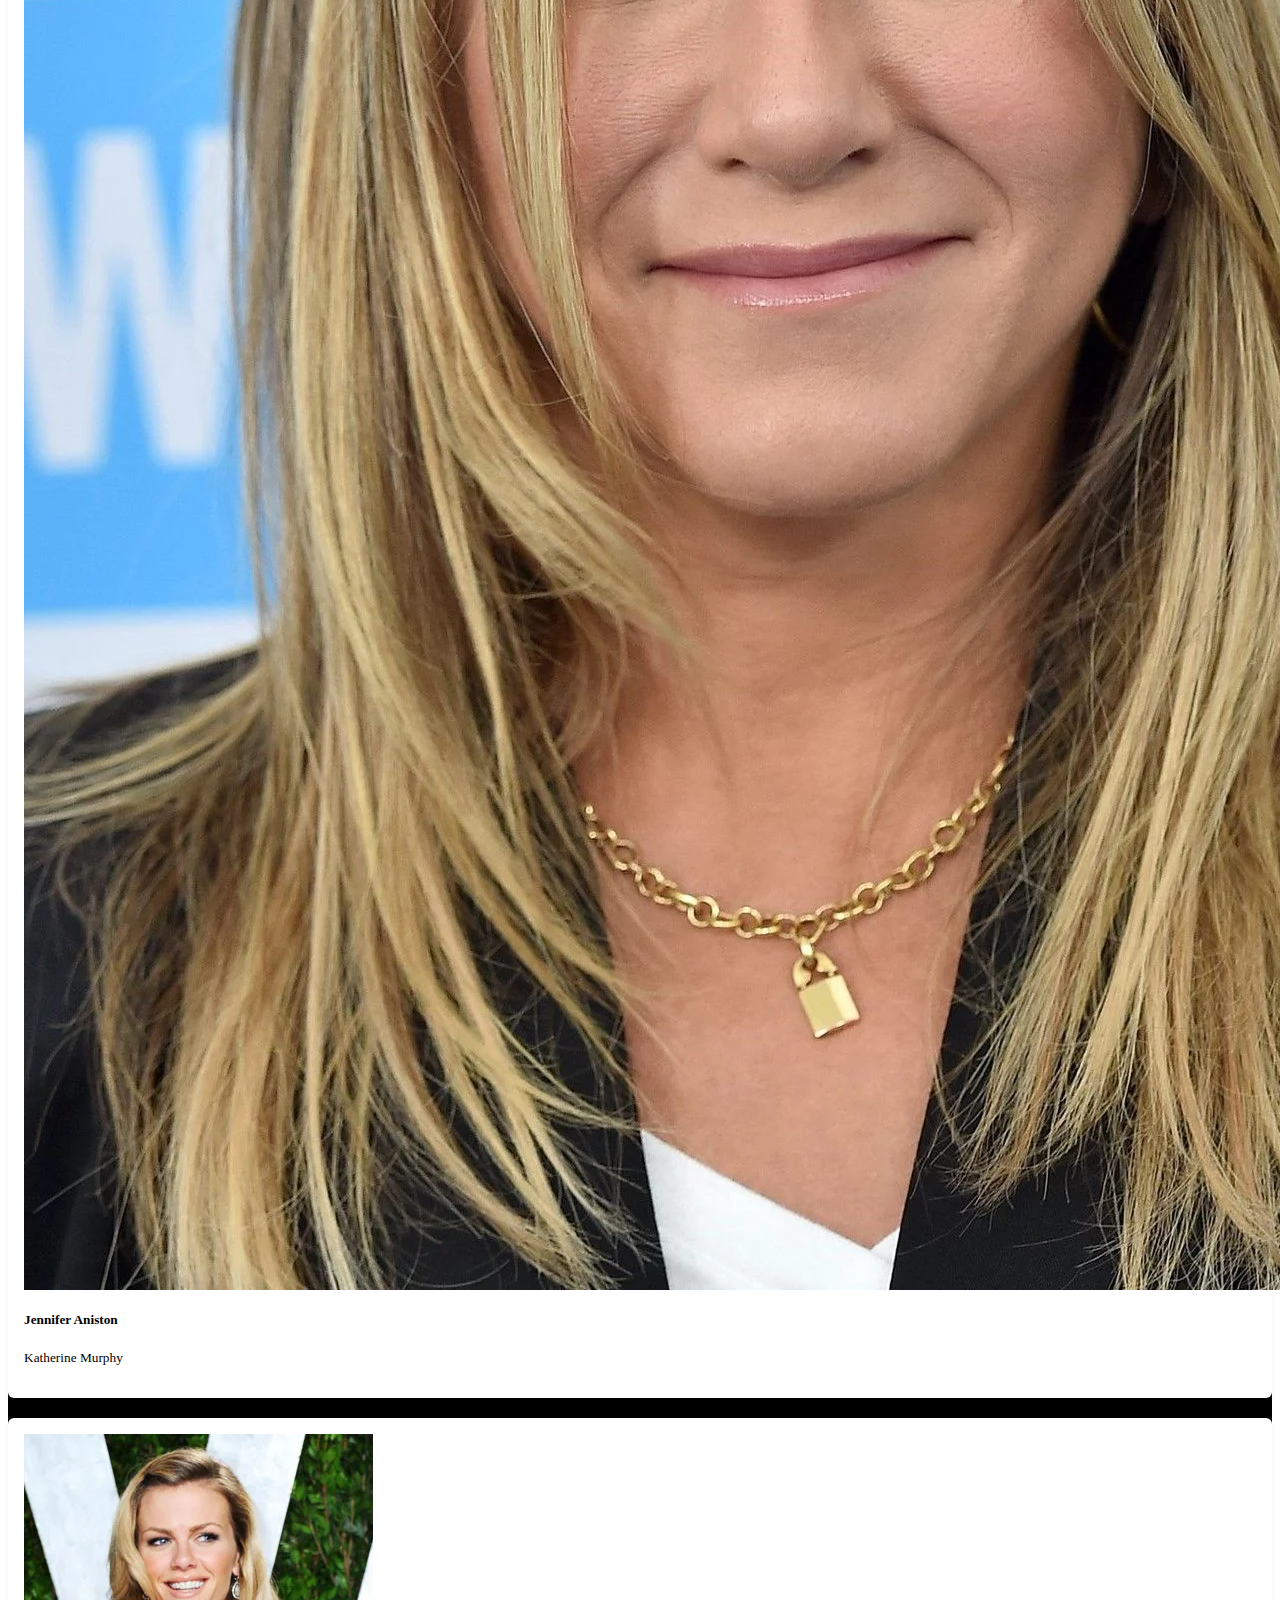
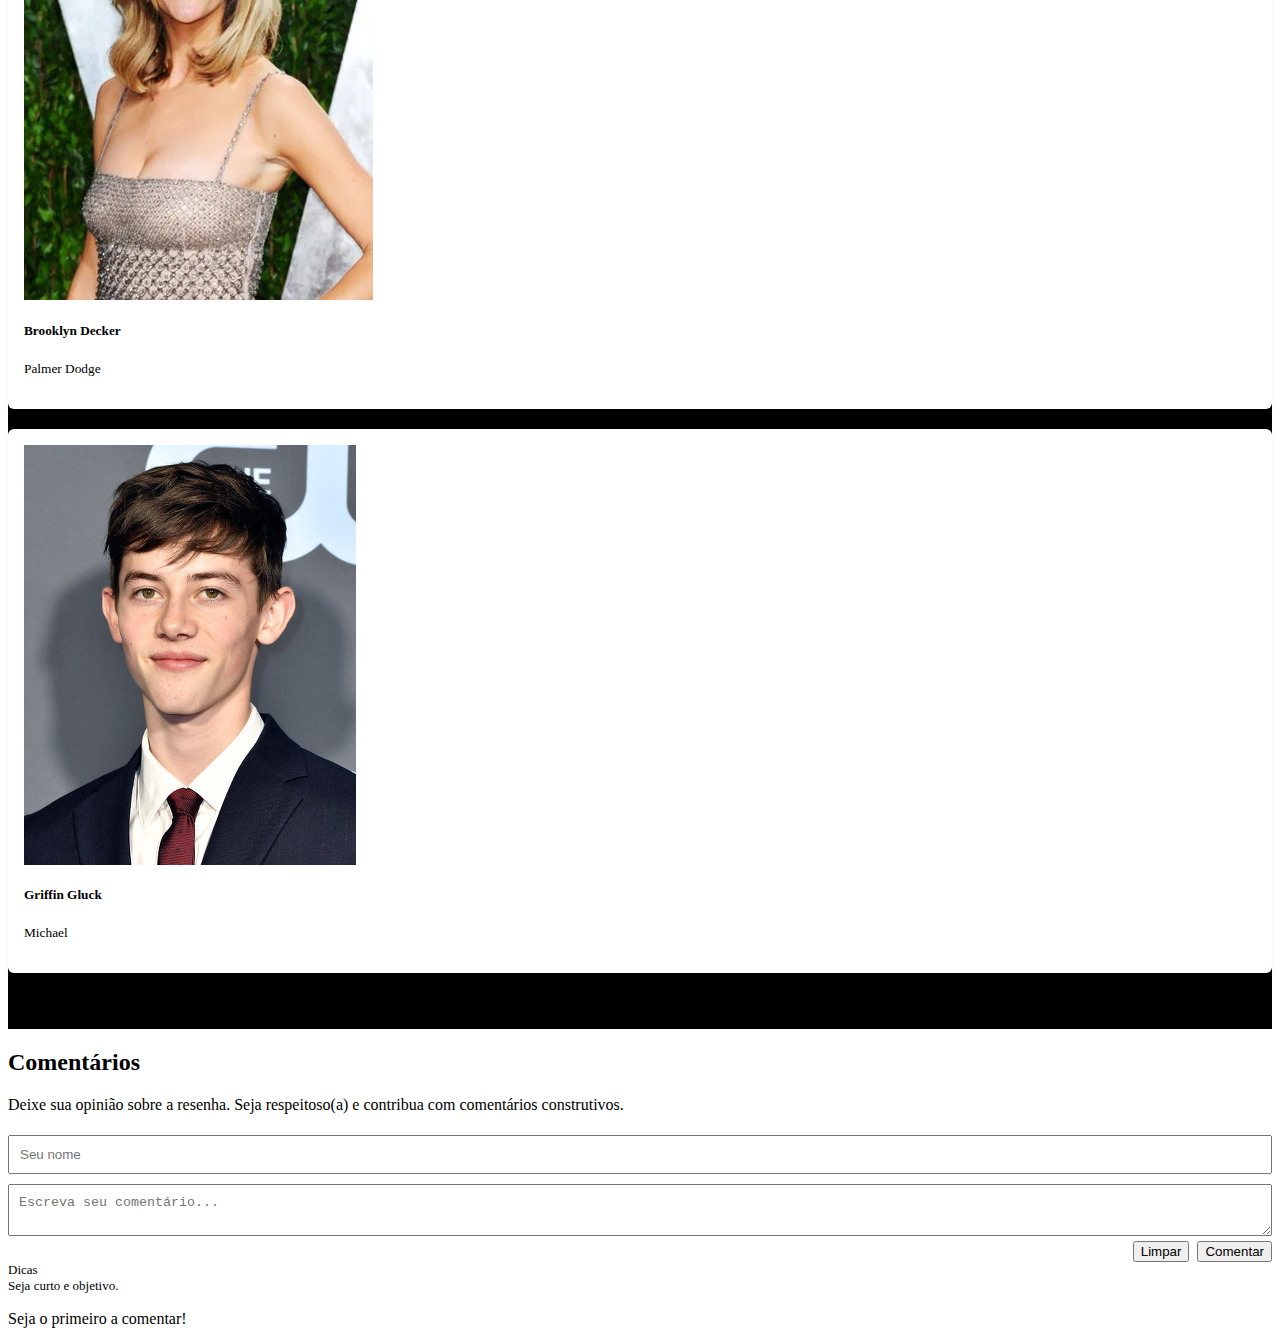
<file: resenha.html>
<head>
  <meta charset="UTF-8">
  <meta charset="UTF-8">
  <meta name="viewport" content="width=device-width, initial-scale=1.0">
  <link rel="stylesheet" href="https://cdn.jsdelivr.net/npm/bootstrap@4.6.2/dist/css/bootstrap.min.css"
    integrity="sha384-xOolHFLEh07PJGoPkLv1IbcEPTNtaed2xpHsD9ESMhqIYd0nLMwNLD69Npy4HI+N" crossorigin="anonymous">
  <script src="https://cdn.jsdelivr.net/npm/jquery@3.5.1/dist/jquery.slim.min.js"
    integrity="sha384-DfXdz2htPH0lsSSs5nCTpuj/zy4C+OGpamoFVy38MVBnE+IbbVYUew+OrCXaRkfj"
    crossorigin="anonymous"></script>
  <script src="https://cdn.jsdelivr.net/npm/bootstrap@4.6.2/dist/js/bootstrap.bundle.min.js"
    integrity="sha384-Fy6S3B9q64WdZWQUiU+q4/2Lc9npb8tCaSX9FK7E8HnRr0Jz8D6OP9dO5Vg3Q9ct"
    crossorigin="anonymous"></script>
  <link rel="stylesheet" href="https://cdn.jsdelivr.net/npm/swiper@11/swiper-bundle.min.css" />
  <link rel="stylesheet" href="css/resenha.css">
  <title>Resenha</title>
</head>

<nav class="navbar navbar-expand-lg ">
  <div class="container-fluid">
    <img src="img/logo.png" width="30" height="30" alt="">
    <a class="navbar-brand" href="#">Resenha Flix</a>
    <button class="navbar-toggler" type="button" data-bs-toggle="collapse" data-bs-target="#navbarNav"
      aria-controls="navbarNav" aria-expanded="true" aria-label="Toggle navigation"><span
        class="navbar-toggler-icon"></span>
    </button>
    <div class="collapse navbar-collapse" id="navbarNav">
      <ul class="navbar-nav">
        <li class="nav-item">
          <a class="nav-link active" aria-current="page" href="index.html">Home</a>
        </li>
        <li class="nav-item">
          <a class="nav-link" href="#">Categorias</a>
        </li>
        <li class="nav-item">
          <a class="nav-link" href="#">Mais Resenhados </a>
        </li>
        <li class="nav-item">
          <a class="nav-link" href="#">Escreva uma Resenha</a>
        </li>

        <li class="nav-item">
          <a class="nav-link" href="#">Sobre</a>
        </li>

      
      </ul>
    </div>
  </div>
</nav>




<div class="container bg-light" style="padding-top: 100px;">
  <h1 class="titulo">Esposa de Mintirinha </h1>

  <h5 class="autor">Raquel Benevides Lopes</h5>
  <div id="carouselExampleSlidesOnly" class="carousel slide" data-ride="carousel">
    <div class="carousel-inner">
      <div class="carousel-item active">
        <img src="img/poster.jpg" class="d-block w-100" alt="...">
      </div>
    </div>
  </div>

  <p class="resenha">
    Quem é fã de Adam Sandler sabe o que esperar de cada novo filme do astro da comédia americana.
    Mas o que faz Esposa de Mentirinha um pouco diferente é a presença de duas estrelas femininas:
    Jennifer Aniston e Nicole Kidman. Se a primeira divide o estrelato como protagonista, conduzindo a ação mais para o
    terreno da comédia romântica ao invés do besteirol escrachado, a segunda é a participação especial que confere ao
    produto um ar mais sofisticado, elevando a responsabilidade geral do projeto. E como resultado temos algo que, mesmo
    previsível, consegue entreter de acordo com o esperado e ainda provocar dois ou três momentos mais descontraídos e
    de verdadeira graça. O que, neste caso, já é lucro.
  </p>
  <div id="carouselExampleSlidesOnly" class="carousel slide" data-ride="carousel">
    <div class="carousel-inner">
      <div class="carousel-item active">
        <img src="img/poster2.jpg" class="d-block w-100" alt="...">
      </div>
    </div>
  </div>

  <p class="resenha">Sandler aparece mais uma vez no papel de sempre: como um ‘kidult’, um homem-adolescente, um
    cirurgião plástico que foi traumatizado quando jovem pela antiga noiva e que, desde então, vive cada noite com uma
    mulher diferente na cama. Sua técnica de conquista é usar uma aliança falsa e fingir que está se separando – no
    mundo de fantasia proposto pelo filme, isso é o suficiente para que todas as gostosas se interessem por ele, afinal
    “mulher alguma quer compromisso sério”. Assim, se envolver por apenas uma noite é o caminho mais seguro para não se
    machucar emocionalmente. Isso até ele se apaixonar de verdade e a moça escolhida fazer questão de conhecer a ex!
    Seguindo na farsa, ele pede a ajuda da assistente, a secretária vivida por Aniston, mãe solteira de duas crianças. E
    entre as confusões de sempre, a turma toda acaba no Havaí, levando adiante uma mentira que, no momento em que vem
    por terra, provocará inesperadas reações.

    O diretor de Esposa de Mentirinha é Dennis Dugan. Este é o sexto projeto do cineasta que conta com Adam Sandler como
    protagonista! Ou seja, o entrosamento dos dois é óbvio, um deixando o outro completamente livre para fazer o que
    quiser em frente às câmeras. Mas é a presença de Aniston que equilibra o jogo, mostrando porque ela é uma das
    rainhas da atual comédia romântica hollywoodiana. Cada vez em que os dois estão em cena as atenções se concentram
    todas nela, ainda mais após o ‘extreme makeover’ que passa para se apresentar como a ex-esposa. Linda e muito à
    vontade, será ela a responsável pelos melhores momentos, como na batalha de hula-hula ao lado de Kidman ou quando
    tem que lidar com os filhos diante da nova situação, numa encenação que não só convence como também diverte.</p>



  <p><strong>Nota:</strong> ⭐⭐⭐⭐☆ (4/5)</p>

  <!--cards dos atores-->
  <div class="row">
  <div class="col-md-3">
    <div class="card h-100 text-center">
      <img src="img/adam.jpg" class="card-img-top" alt="Adam Sandler">
      <div class="card-body d-flex flex-column">
        <h5 class="card-title">Adam Sandler</h5>
        <p class="card-text mt-auto"><small class="text-muted">Danny Maccabee</small></p>
      </div>
    </div>
  </div>

  <div class="col-md-3">
    <div class="card h-100 text-center">
      <img src="img/jhe.jpg" class="card-img-top" alt="Jennifer Aniston">
      <div class="card-body d-flex flex-column">
        <h5 class="card-title">Jennifer Aniston</h5>
        <p class="card-text mt-auto"><small class="text-muted">Katherine Murphy</small></p>
      </div>
    </div>
  </div>

  <div class="col-md-3">
    <div class="card h-100 text-center">
      <img src="img/brooklyn_decker.jpg" class="card-img-top" alt="Brooklyn Decker">
      <div class="card-body d-flex flex-column">
        <h5 class="card-title">Brooklyn Decker</h5>
        <p class="card-text mt-auto"><small class="text-muted">Palmer Dodge</small></p>
      </div>
    </div>
  </div>

  <div class="col-md-3">
    <div class="card h-100 text-center">
      <img src="img/griffin.jpg" class="card-img-top" alt="Griffin Gluck">
      <div class="card-body d-flex flex-column">
        <h5 class="card-title">Griffin Gluck</h5>
        <p class="card-text mt-auto"><small class="text-muted">Michael</small></p>
      </div>
    </div>
  </div>
</div>

  <br><br>
</div>

<!--area de comentarios-->

 <main class="comments-wrapper">
    <h2>Comentários</h2>
    <p class="lead">Deixe sua opinião sobre a resenha. Seja respeitoso(a) e contribua com comentários construtivos.</p>

    <form id="commentForm" class="comment-form" onsubmit="return false;">
      <div class="form-left">
        <input id="name" type="text" placeholder="Seu nome" maxlength="50" required />
        <textarea id="content" placeholder="Escreva seu comentário..." maxlength="1000" required></textarea>
        <div style="display:flex; gap:8px; justify-content:flex-end;">
          <button id="cancel" class="btn secondary" type="button">Limpar</button>
          <button id="submit" class="btn" type="submit">Comentar</button>
        </div>
      </div>

      <div class="form-right">
        <div style="font-size:13px; color:var(--muted)">Dicas</div>
        <div style="font-size:13px; color:var(--muted)">Seja curto e objetivo.</div>
      </div>
    </form>

    <section id="commentsSection">
      <div id="emptyState" class="empty">Seja o primeiro a comentar!</div>
      <div id="commentsList" class="comments-list" aria-live="polite"></div>
    </section>
  </main>

  <script>
    // simples gerenciamento de comentários (localStorage)
    const form = document.getElementById('commentForm');
    const nameInput = document.getElementById('name');
    const contentInput = document.getElementById('content');
    const commentsList = document.getElementById('commentsList');
    const emptyState = document.getElementById('emptyState');

    const STORAGE_KEY = 'resenha_comments_v1';

    function getComments(){
      try{
        return JSON.parse(localStorage.getItem(STORAGE_KEY) || '[]');
      }catch(e){return []}
    }

    function saveComments(list){
      localStorage.setItem(STORAGE_KEY, JSON.stringify(list));
    }

    function timeNow(){
      return new Date().toLocaleString('pt-BR', { hour: '2-digit', minute: '2-digit', day: '2-digit', month: '2-digit', year: 'numeric' });
    }

    function makeAvatar(name){
      const parts = (name||'Usuário').trim().split(/\s+/);
      return (parts[0]?.[0] || 'U') + (parts[1]?.[0] || '');
    }

    function render(){
      const list = getComments();
      commentsList.innerHTML = '';
      if(list.length === 0){
        emptyState.style.display = 'block';
        return;
      }
      emptyState.style.display = 'none';

      // show newest first
      list.slice().reverse().forEach((c, idx) =>{
        const el = document.createElement('article');
        el.className = 'comment';

        el.innerHTML = `
          <div class="avatar">${escapeHtml(makeAvatar(c.name))}</div>
          <div class="comment-body">
            <div class="meta"><div class="author">${escapeHtml(c.name)}</div><div class="time">• ${escapeHtml(c.time)}</div></div>
            <div class="text">${escapeHtml(c.content)}</div>
            <div class="comment-actions">
              <button class="action like-btn" data-id="${c.id}">Curtir (${c.likes||0})</button>
              <button class="action reply-btn" data-name="${escapeHtml(c.name)}">Responder</button>
            </div>
          </div>
        `;

        commentsList.appendChild(el);
      });

      // attach like handlers
      document.querySelectorAll('.like-btn').forEach(btn=>{
        btn.addEventListener('click', ()=>{
          const id = btn.dataset.id;
          toggleLike(id);
        });
      });

      document.querySelectorAll('.reply-btn').forEach(btn=>{
        btn.addEventListener('click', ()=>{
          const who = btn.dataset.name;
          contentInput.value = `@${who} `;
          contentInput.focus();
        });
      });
    }

    function toggleLike(id){
      const list = getComments();
      const i = list.findIndex(x=>x.id===id);
      if(i===-1) return;
      list[i].likes = (list[i].likes || 0) + 1;
      saveComments(list);
      render();
    }

    function escapeHtml(str){
      return String(str)
        .replace(/&/g, '&amp;')
        .replace(/</g, '&lt;')
        .replace(/>/g, '&gt;')
        .replace(/\"/g, '&quot;')
        .replace(/'/g, '&#39;');
    }

    function addComment(name, content){
      const list = getComments();
      const id = Math.random().toString(36).slice(2,11);
      list.push({ id, name, content, time: timeNow(), likes:0 });
      saveComments(list);
      render();
    }

    // events
    document.getElementById('cancel').addEventListener('click', ()=>{
      nameInput.value=''; contentInput.value='';
    });

    form.addEventListener('submit', (e)=>{
      e.preventDefault();
      const name = nameInput.value.trim() || 'Anônimo';
      const content = contentInput.value.trim();
      if(!content) return;
      addComment(name, content);
      contentInput.value = '';
    });

    // init
    render();
  </script>


<body>
</file>
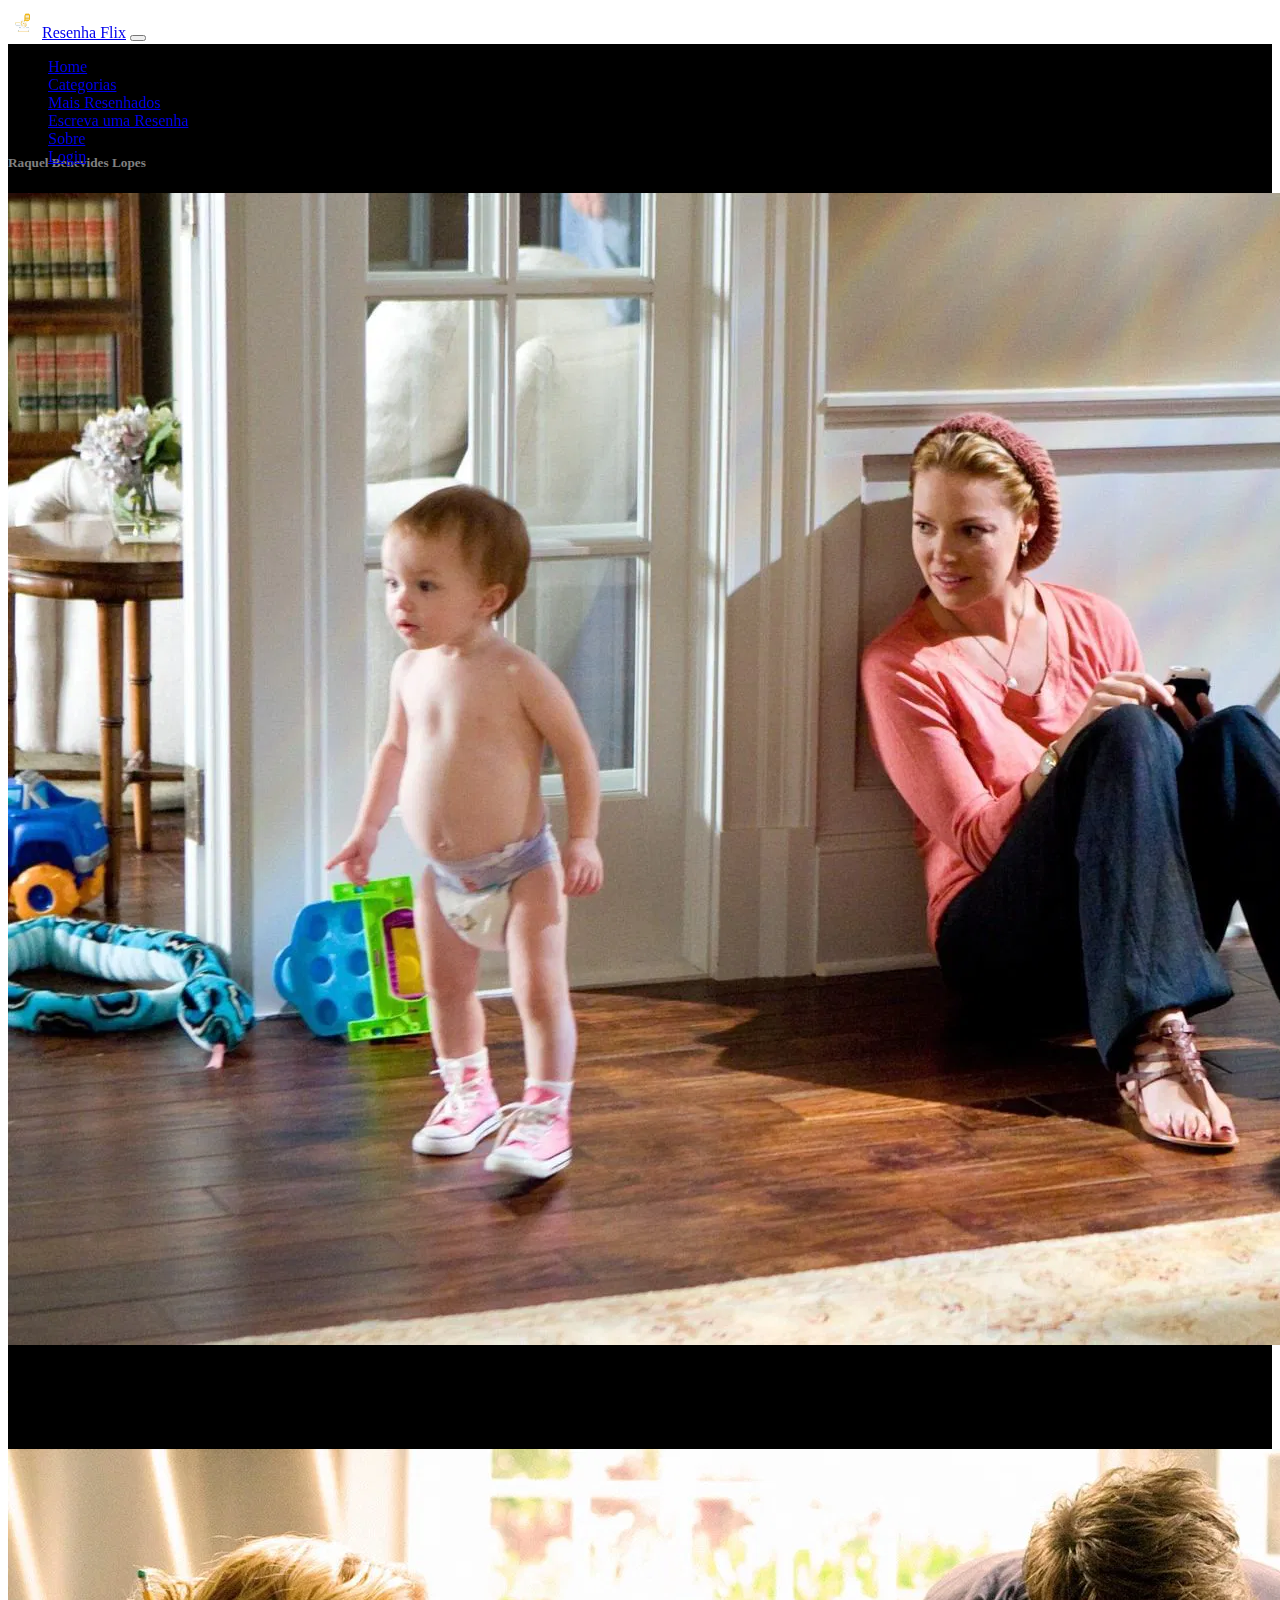
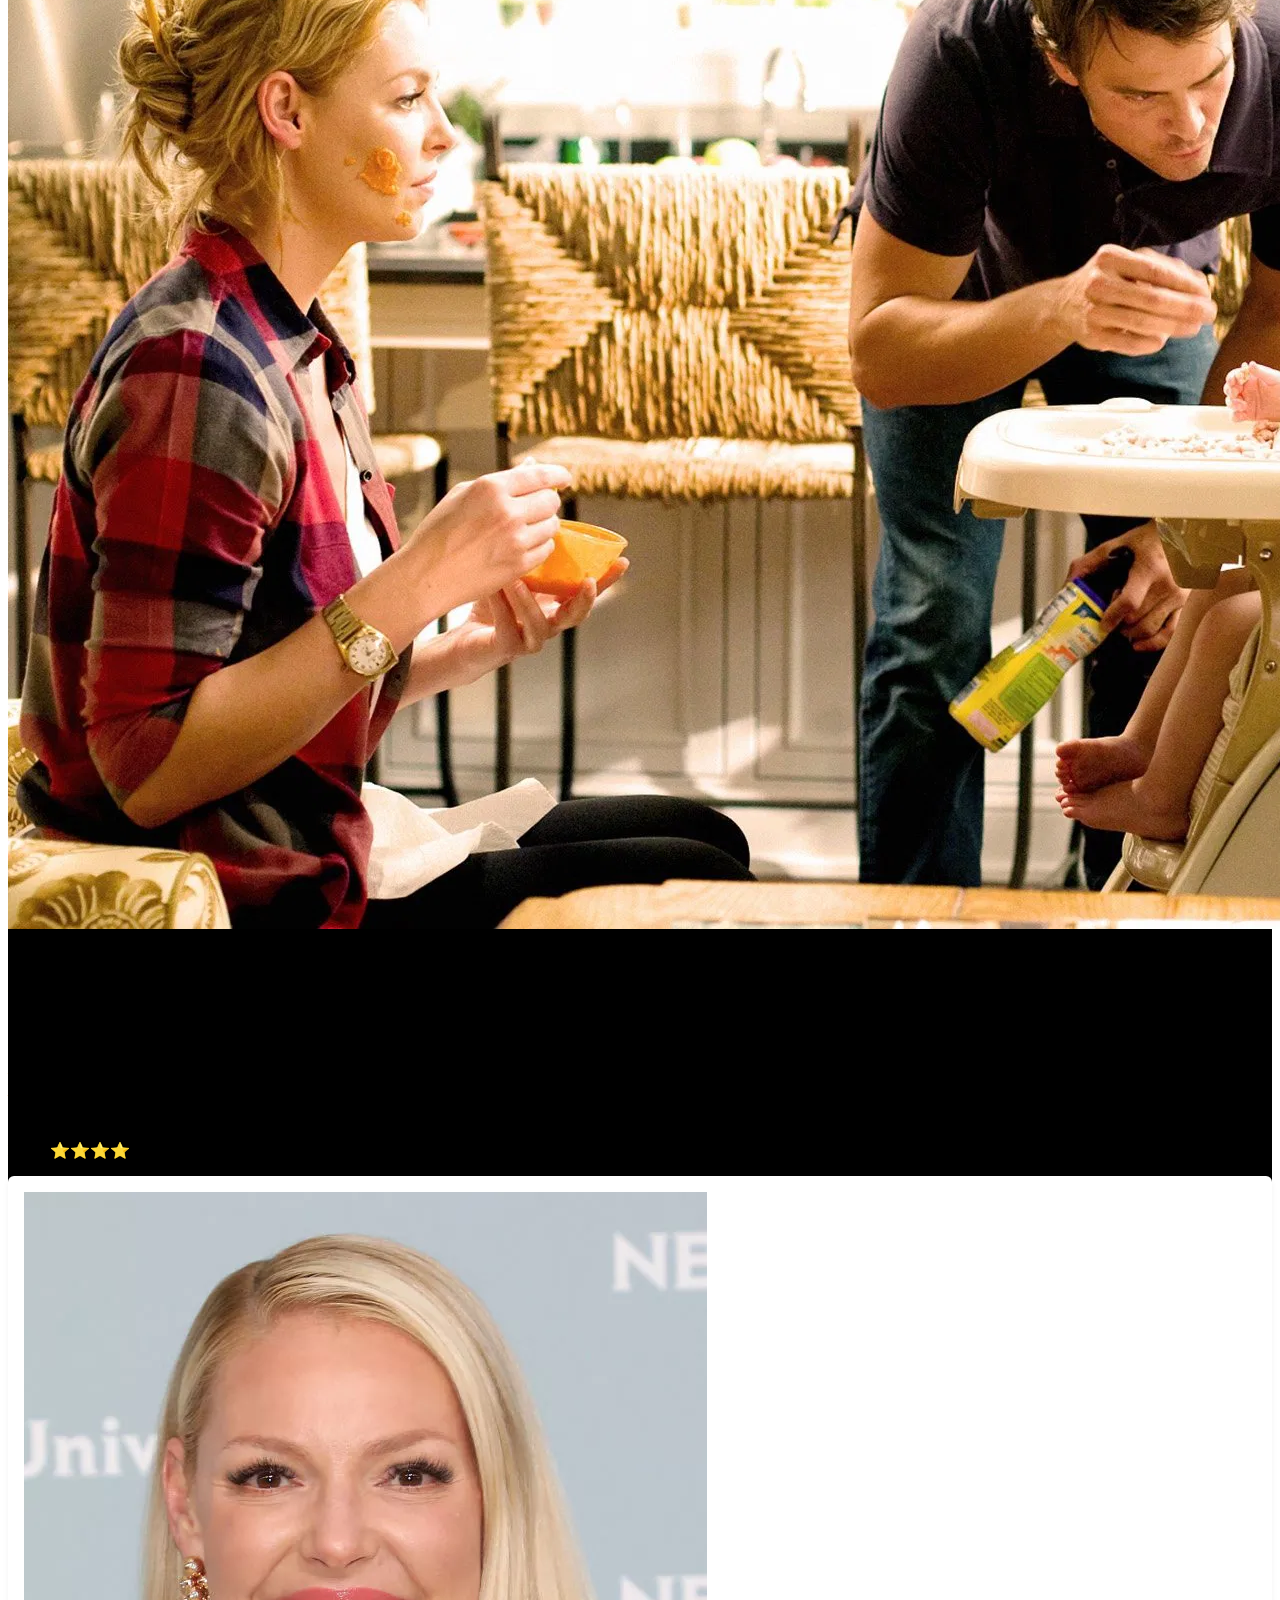
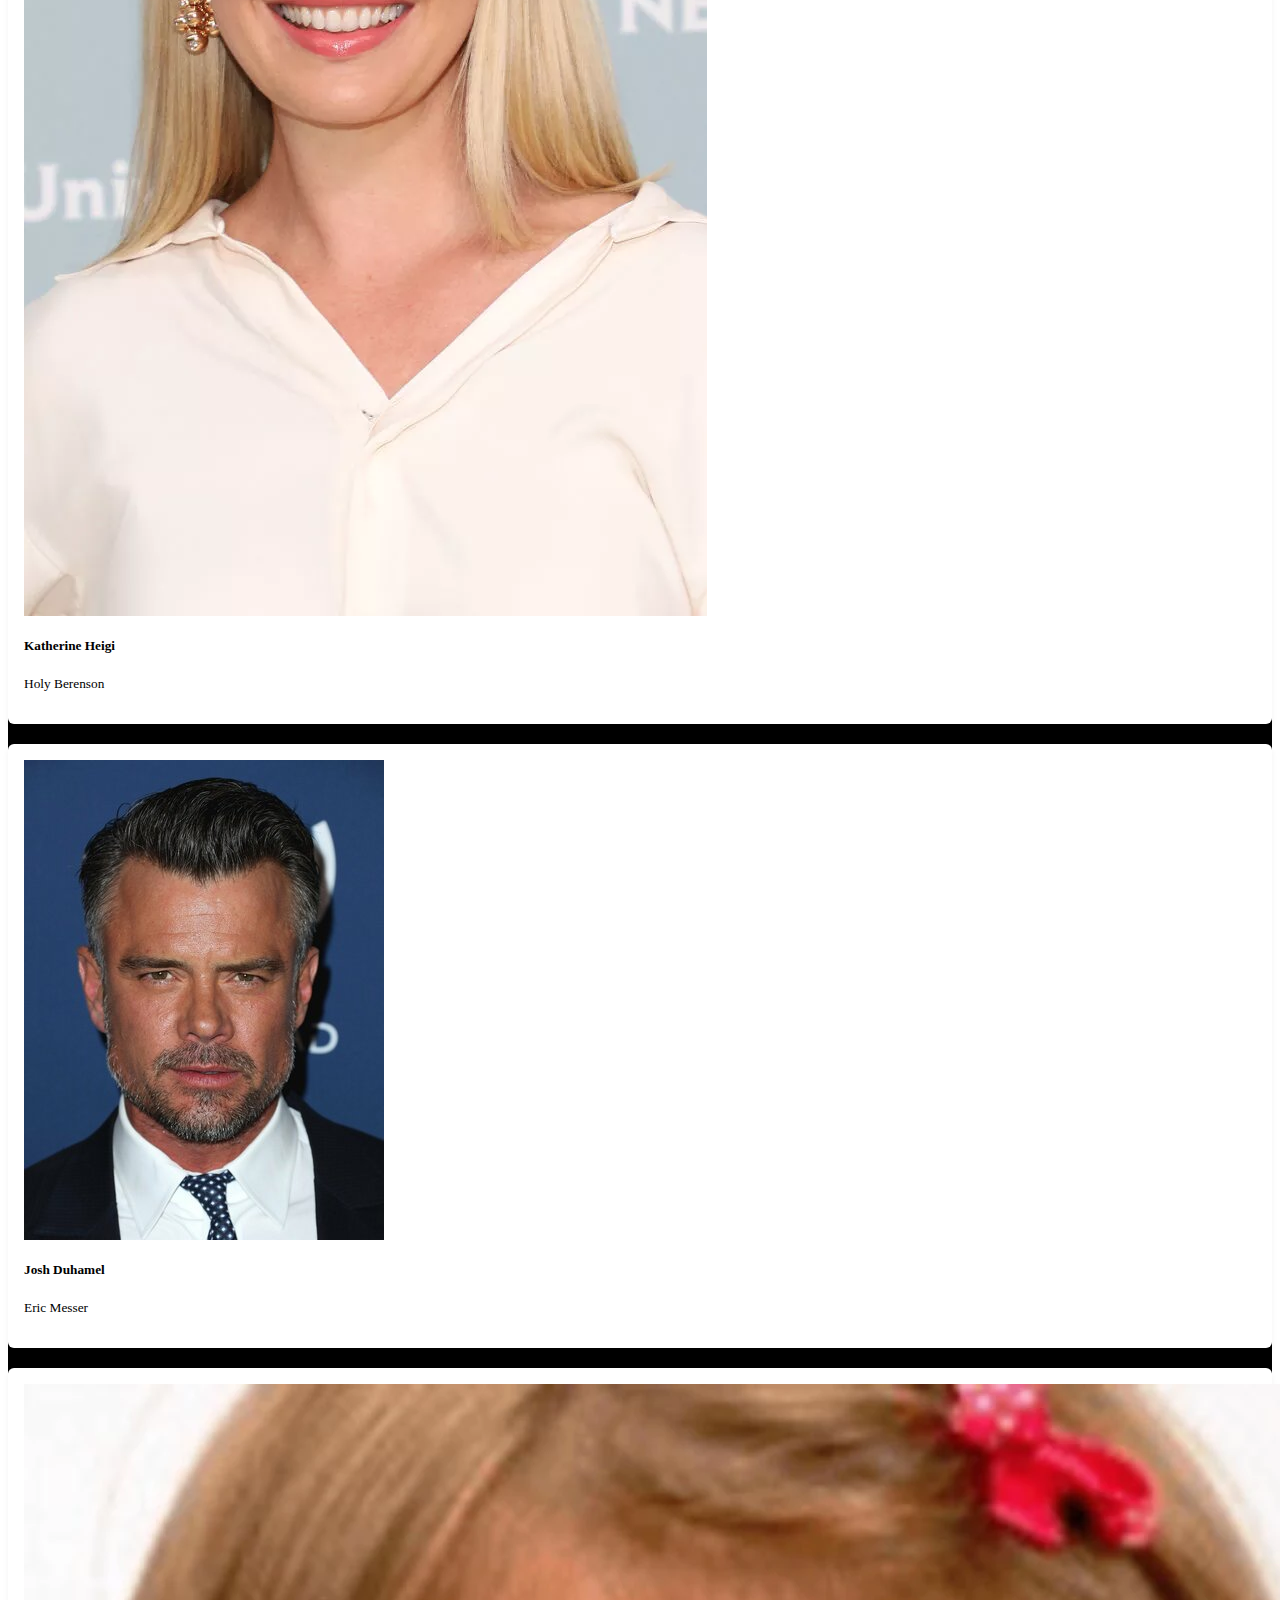
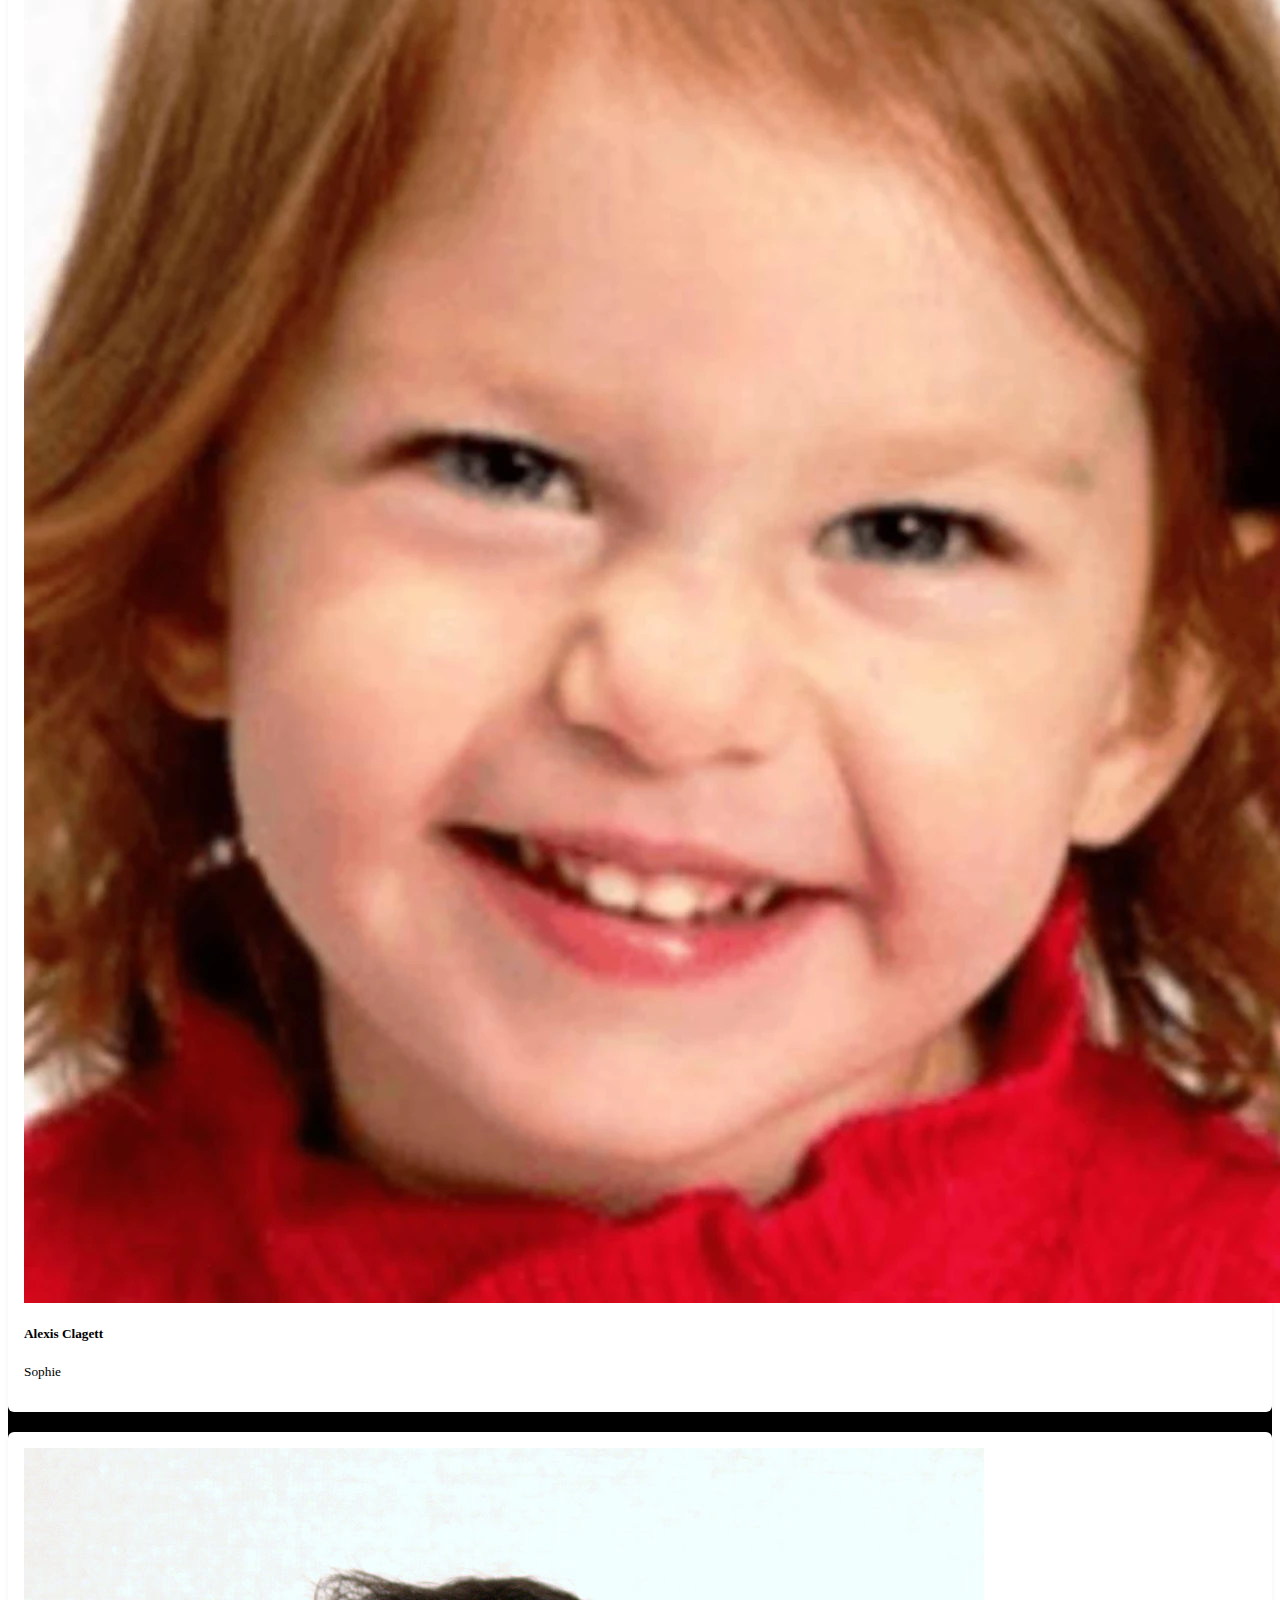
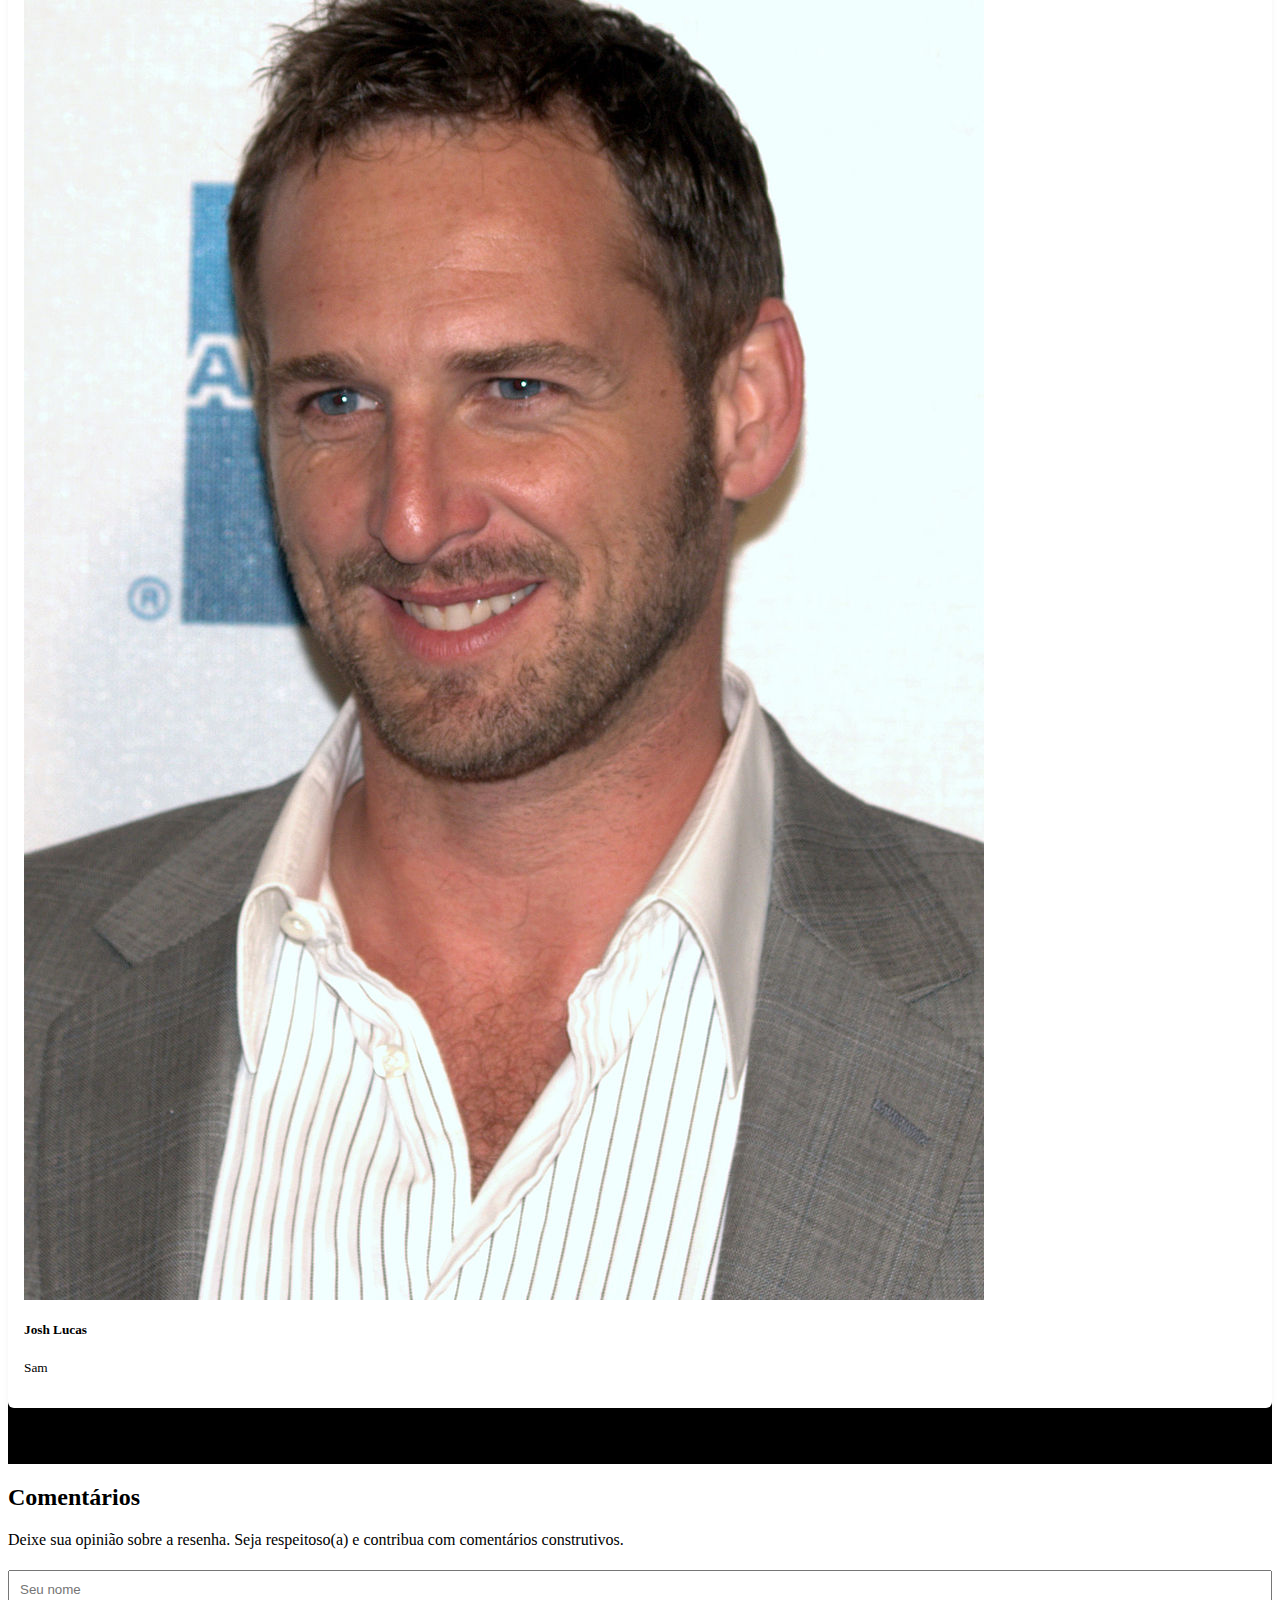
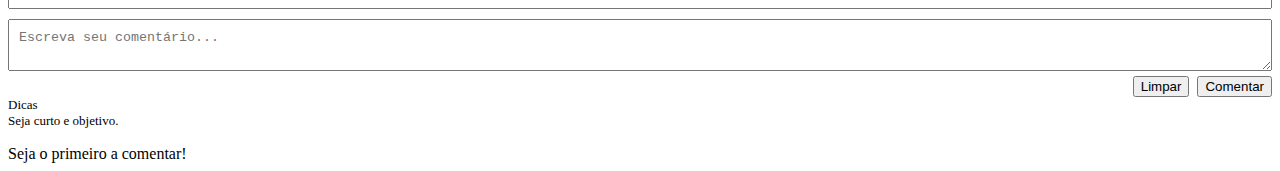
<file: resenha2.html>
<head>
  <meta charset="UTF-8">
  <meta charset="UTF-8">
  <meta name="viewport" content="width=device-width, initial-scale=1.0">
  <link rel="stylesheet" href="https://cdn.jsdelivr.net/npm/bootstrap@4.6.2/dist/css/bootstrap.min.css"
    integrity="sha384-xOolHFLEh07PJGoPkLv1IbcEPTNtaed2xpHsD9ESMhqIYd0nLMwNLD69Npy4HI+N" crossorigin="anonymous">
  <script src="https://cdn.jsdelivr.net/npm/jquery@3.5.1/dist/jquery.slim.min.js"
    integrity="sha384-DfXdz2htPH0lsSSs5nCTpuj/zy4C+OGpamoFVy38MVBnE+IbbVYUew+OrCXaRkfj"
    crossorigin="anonymous"></script>
  <script src="https://cdn.jsdelivr.net/npm/bootstrap@4.6.2/dist/js/bootstrap.bundle.min.js"
    integrity="sha384-Fy6S3B9q64WdZWQUiU+q4/2Lc9npb8tCaSX9FK7E8HnRr0Jz8D6OP9dO5Vg3Q9ct"
    crossorigin="anonymous"></script>
  <link rel="stylesheet" href="https://cdn.jsdelivr.net/npm/swiper@11/swiper-bundle.min.css" />
    <link rel="stylesheet" href="css/resenha.css">
  <title>Resenha</title>
</head>

<nav class="navbar navbar-expand-lg ">
  <div class="container-fluid">
    <img src="img/logo.png" width="30" height="30" alt="">
    <a class="navbar-brand" href="#">Resenha Flix</a>
    <button class="navbar-toggler" type="button" data-bs-toggle="collapse" data-bs-target="#navbarNav"
      aria-controls="navbarNav" aria-expanded="true" aria-label="Toggle navigation"><span
        class="navbar-toggler-icon"></span>
    </button>
    <div class="collapse navbar-collapse" id="navbarNav">
      <ul class="navbar-nav">
        <li class="nav-item">
          <a class="nav-link active" aria-current="page" href="index.html">Home</a>
        </li>
        <li class="nav-item">
          <a class="nav-link" href="#">Categorias</a>
        </li>
        <li class="nav-item">
          <a class="nav-link" href="#">Mais Resenhados </a>
        </li>
        <li class="nav-item">
          <a class="nav-link" href="#">Escreva uma Resenha</a>
        </li>

        <li class="nav-item">
          <a class="nav-link" href="#">Sobre</a>
        </li>

        <li class="nav-item">
          <a class="nav-link" href="#">Login</a>
        </li>
      </ul>
    </div>
  </div>
</nav>


<br><br>

<div class="container bg-light" style="padding-top: 30px;">
  <h1 class="titulo">Juntos Pelo Acaso </h1>

  <h5 class="autor">Raquel Benevides Lopes</h5>
  <div id="carouselExampleSlidesOnly" class="carousel slide" data-ride="carousel">
    <div class="carousel-inner">
      <div class="carousel-item active">
        <img src="img/juntos1.jpg" class="d-block w-100" alt="...">
      </div>
    </div>
  </div>

  <p class="resenha">
    Quem é fã de Adam Sandler sabe o que esperar de cada novo filme do astro da comédia americana.
    Mas o que faz Esposa de Mentirinha um pouco diferente é a presença de duas estrelas femininas:
    Jennifer Aniston e Nicole Kidman. Se a primeira divide o estrelato como protagonista, conduzindo a ação mais para o
    terreno da comédia romântica ao invés do besteirol escrachado, a segunda é a participação especial que confere ao
    produto um ar mais sofisticado, elevando a responsabilidade geral do projeto. E como resultado temos algo que, mesmo
    previsível, consegue entreter de acordo com o esperado e ainda provocar dois ou três momentos mais descontraídos e
    de verdadeira graça. O que, neste caso, já é lucro.
  </p>
  <div id="carouselExampleSlidesOnly" class="carousel slide" data-ride="carousel">
    <div class="carousel-inner">
      <div class="carousel-item active">
        <img src="img/juntos2.jpg" class="d-block w-100" alt="...">
      </div>
    </div>
  </div>

  <p class="resenha">Sandler aparece mais uma vez no papel de sempre: como um ‘kidult’, um homem-adolescente, um
    cirurgião plástico que foi traumatizado quando jovem pela antiga noiva e que, desde então, vive cada noite com uma
    mulher diferente na cama. Sua técnica de conquista é usar uma aliança falsa e fingir que está se separando – no
    mundo de fantasia proposto pelo filme, isso é o suficiente para que todas as gostosas se interessem por ele, afinal
    “mulher alguma quer compromisso sério”. Assim, se envolver por apenas uma noite é o caminho mais seguro para não se
    machucar emocionalmente. Isso até ele se apaixonar de verdade e a moça escolhida fazer questão de conhecer a ex!
    Seguindo na farsa, ele pede a ajuda da assistente, a secretária vivida por Aniston, mãe solteira de duas crianças. E
    entre as confusões de sempre, a turma toda acaba no Havaí, levando adiante uma mentira que, no momento em que vem
    por terra, provocará inesperadas reações.

    O diretor de Esposa de Mentirinha é Dennis Dugan. Este é o sexto projeto do cineasta que conta com Adam Sandler como
    protagonista! Ou seja, o entrosamento dos dois é óbvio, um deixando o outro completamente livre para fazer o que
    quiser em frente às câmeras. Mas é a presença de Aniston que equilibra o jogo, mostrando porque ela é uma das
    rainhas da atual comédia romântica hollywoodiana. Cada vez em que os dois estão em cena as atenções se concentram
    todas nela, ainda mais após o ‘extreme makeover’ que passa para se apresentar como a ex-esposa. Linda e muito à
    vontade, será ela a responsável pelos melhores momentos, como na batalha de hula-hula ao lado de Kidman ou quando
    tem que lidar com os filhos diante da nova situação, numa encenação que não só convence como também diverte.</p>



  <p><strong>Nota:</strong> ⭐⭐⭐⭐☆ (4/5)</p>

  <!--cards dos atores-->
  <div class="row">
  <div class="col-md-3">
    <div class="card h-100 text-center">
      <img src="img/laterine_heige.jpg" class="card-img-top" alt="Katherine">
      <div class="card-body d-flex flex-column">
        <h5 class="card-title">Katherine Heigi</h5>
        <p class="card-text mt-auto"><small class="text-muted">Holy Berenson</small></p>
      </div>
    </div>
  </div>

  <div class="col-md-3">
    <div class="card h-100 text-center">
      <img src="img/jodh.jpg" class="card-img-top" alt="Josh Duhamel">
      <div class="card-body d-flex flex-column">
        <h5 class="card-title">Josh Duhamel</h5>
        <p class="card-text mt-auto"><small class="text-muted">Eric Messer</small></p>
      </div>
    </div>
  </div>

  <div class="col-md-3">
    <div class="card h-100 text-center">
      <img src="img/sofia.jpg" class="card-img-top" alt="Alexis Clagett">
      <div class="card-body d-flex flex-column">
        <h5 class="card-title">Alexis Clagett</h5>
        <p class="card-text mt-auto"><small class="text-muted">Sophie</small></p>
      </div>
    </div>
  </div>

  <div class="col-md-3">
    <div class="card h-100 text-center">
      <img src="img/joshua.jpg" class="card-img-top" alt="Josh Lucas">
      <div class="card-body d-flex flex-column">
        <h5 class="card-title">Josh Lucas</h5>
        <p class="card-text mt-auto"><small class="text-muted">Sam</small></p>
      </div>
    </div>
  </div>
</div>

  <br><br>
</div>

  <!--area de comentarios-->

 <main class="comments-wrapper">
    <h2>Comentários</h2>
    <p class="lead">Deixe sua opinião sobre a resenha. Seja respeitoso(a) e contribua com comentários construtivos.</p>

    <form id="commentForm" class="comment-form" onsubmit="return false;">
      <div class="form-left">
        <input id="name" type="text" placeholder="Seu nome" maxlength="50" required />
        <textarea id="content" placeholder="Escreva seu comentário..." maxlength="1000" required></textarea>
        <div style="display:flex; gap:8px; justify-content:flex-end;">
          <button id="cancel" class="btn secondary" type="button">Limpar</button>
          <button id="submit" class="btn" type="submit">Comentar</button>
        </div>
      </div>

      <div class="form-right">
        <div style="font-size:13px; color:var(--muted)">Dicas</div>
        <div style="font-size:13px; color:var(--muted)">Seja curto e objetivo.</div>
      </div>
    </form>

    <section id="commentsSection">
      <div id="emptyState" class="empty">Seja o primeiro a comentar!</div>
      <div id="commentsList" class="comments-list" aria-live="polite"></div>
    </section>
  </main>

  <script>
    // simples gerenciamento de comentários (localStorage)
    const form = document.getElementById('commentForm');
    const nameInput = document.getElementById('name');
    const contentInput = document.getElementById('content');
    const commentsList = document.getElementById('commentsList');
    const emptyState = document.getElementById('emptyState');

    const STORAGE_KEY = 'resenha_comments_v1';

    function getComments(){
      try{
        return JSON.parse(localStorage.getItem(STORAGE_KEY) || '[]');
      }catch(e){return []}
    }

    function saveComments(list){
      localStorage.setItem(STORAGE_KEY, JSON.stringify(list));
    }

    function timeNow(){
      return new Date().toLocaleString('pt-BR', { hour: '2-digit', minute: '2-digit', day: '2-digit', month: '2-digit', year: 'numeric' });
    }

    function makeAvatar(name){
      const parts = (name||'Usuário').trim().split(/\s+/);
      return (parts[0]?.[0] || 'U') + (parts[1]?.[0] || '');
    }

    function render(){
      const list = getComments();
      commentsList.innerHTML = '';
      if(list.length === 0){
        emptyState.style.display = 'block';
        return;
      }
      emptyState.style.display = 'none';

      // show newest first
      list.slice().reverse().forEach((c, idx) =>{
        const el = document.createElement('article');
        el.className = 'comment';

        el.innerHTML = `
          <div class="avatar">${escapeHtml(makeAvatar(c.name))}</div>
          <div class="comment-body">
            <div class="meta"><div class="author">${escapeHtml(c.name)}</div><div class="time">• ${escapeHtml(c.time)}</div></div>
            <div class="text">${escapeHtml(c.content)}</div>
            <div class="comment-actions">
              <button class="action like-btn" data-id="${c.id}">Curtir (${c.likes||0})</button>
              <button class="action reply-btn" data-name="${escapeHtml(c.name)}">Responder</button>
            </div>
          </div>
        `;

        commentsList.appendChild(el);
      });

      // attach like handlers
      document.querySelectorAll('.like-btn').forEach(btn=>{
        btn.addEventListener('click', ()=>{
          const id = btn.dataset.id;
          toggleLike(id);
        });
      });

      document.querySelectorAll('.reply-btn').forEach(btn=>{
        btn.addEventListener('click', ()=>{
          const who = btn.dataset.name;
          contentInput.value = `@${who} `;
          contentInput.focus();
        });
      });
    }

    function toggleLike(id){
      const list = getComments();
      const i = list.findIndex(x=>x.id===id);
      if(i===-1) return;
      list[i].likes = (list[i].likes || 0) + 1;
      saveComments(list);
      render();
    }

    function escapeHtml(str){
      return String(str)
        .replace(/&/g, '&amp;')
        .replace(/</g, '&lt;')
        .replace(/>/g, '&gt;')
        .replace(/\"/g, '&quot;')
        .replace(/'/g, '&#39;');
    }

    function addComment(name, content){
      const list = getComments();
      const id = Math.random().toString(36).slice(2,11);
      list.push({ id, name, content, time: timeNow(), likes:0 });
      saveComments(list);
      render();
    }

    // events
    document.getElementById('cancel').addEventListener('click', ()=>{
      nameInput.value=''; contentInput.value='';
    });

    form.addEventListener('submit', (e)=>{
      e.preventDefault();
      const name = nameInput.value.trim() || 'Anônimo';
      const content = contentInput.value.trim();
      if(!content) return;
      addComment(name, content);
      contentInput.value = '';
    });

    // init
    render();
  </script>

  



<body>
</file>
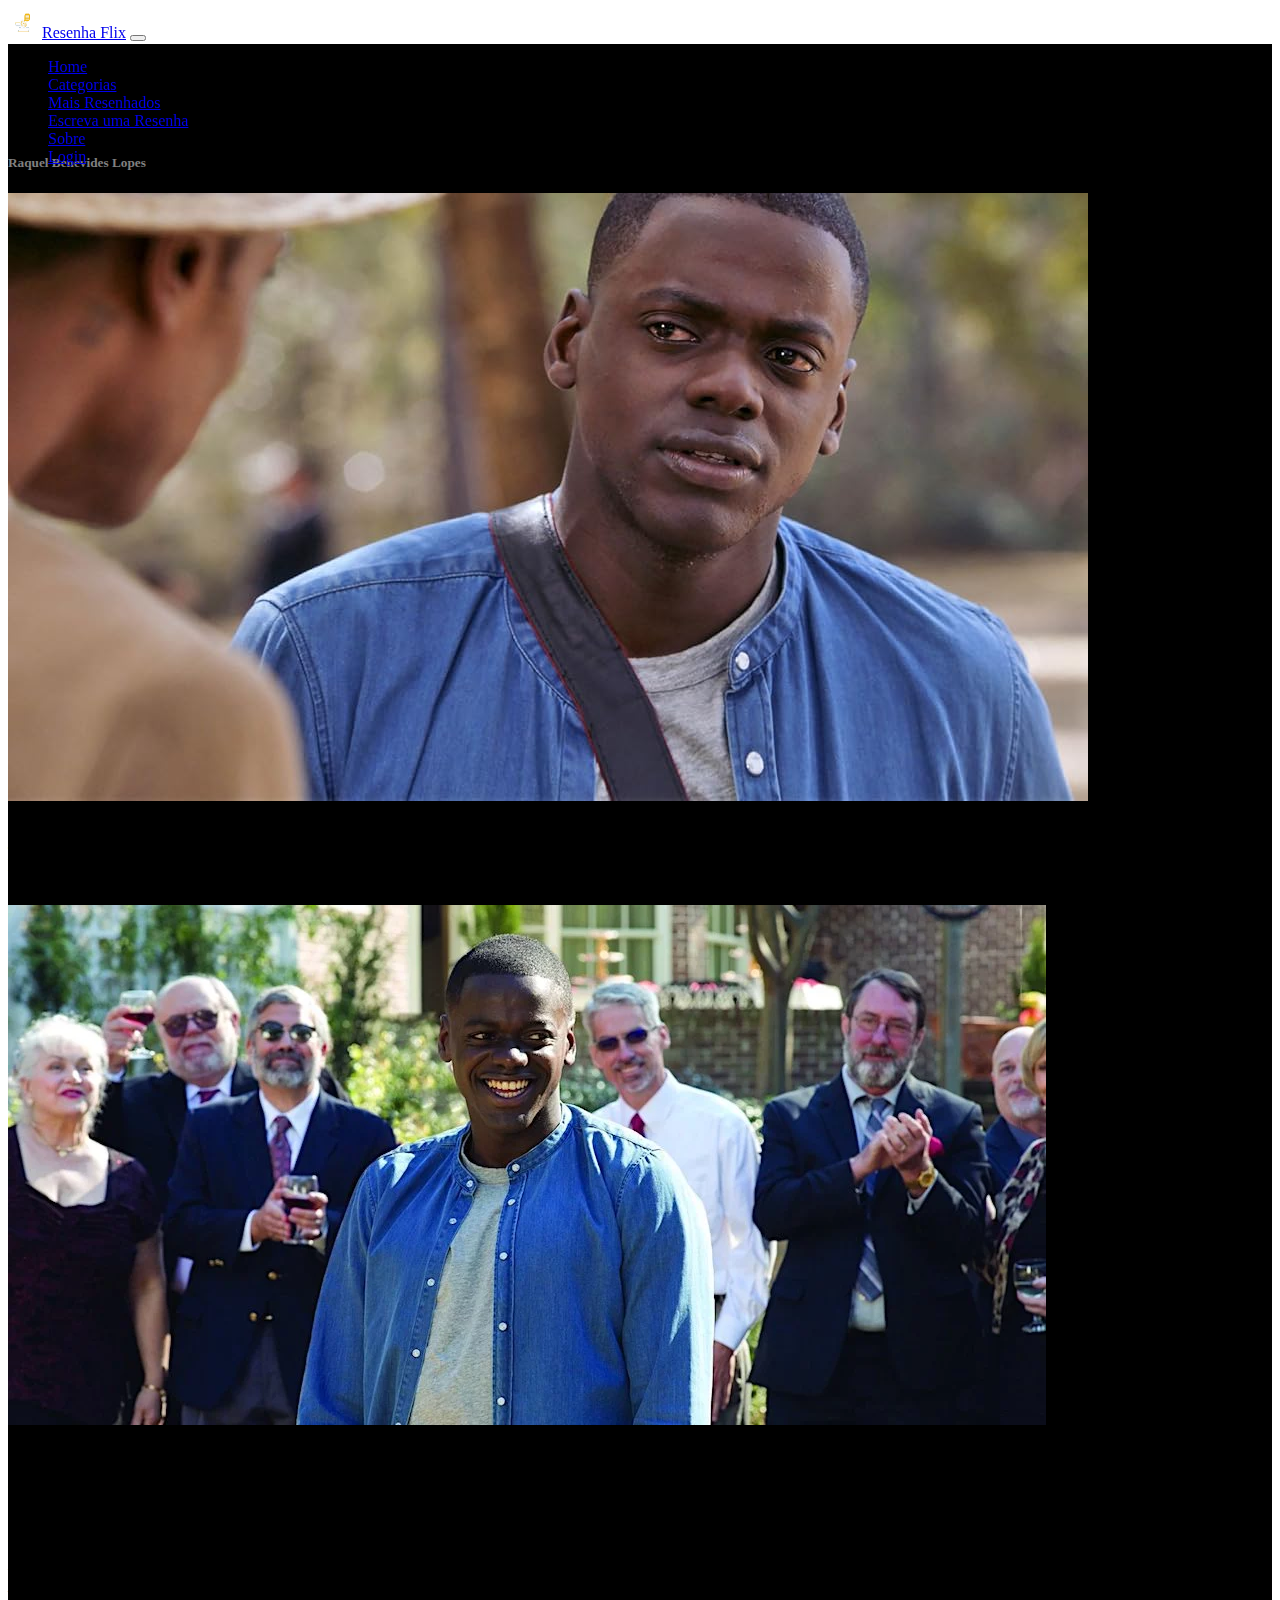
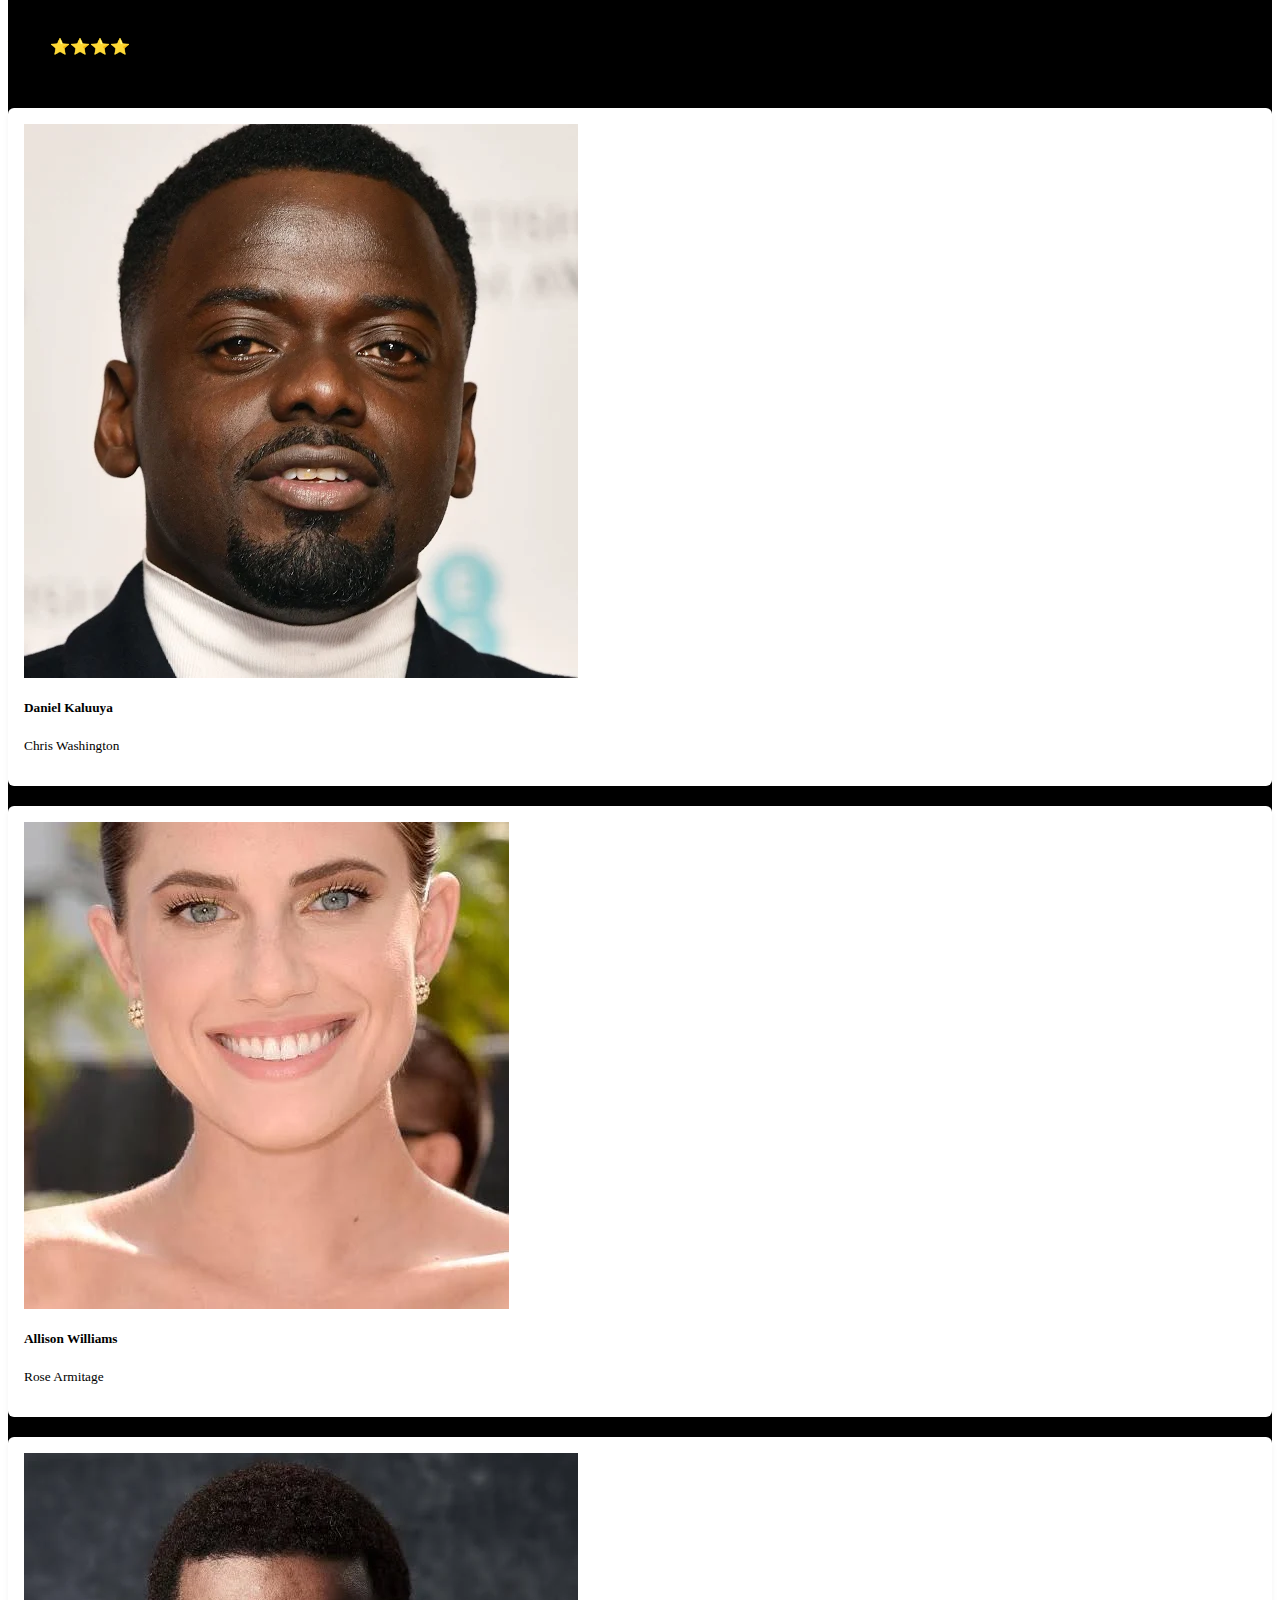
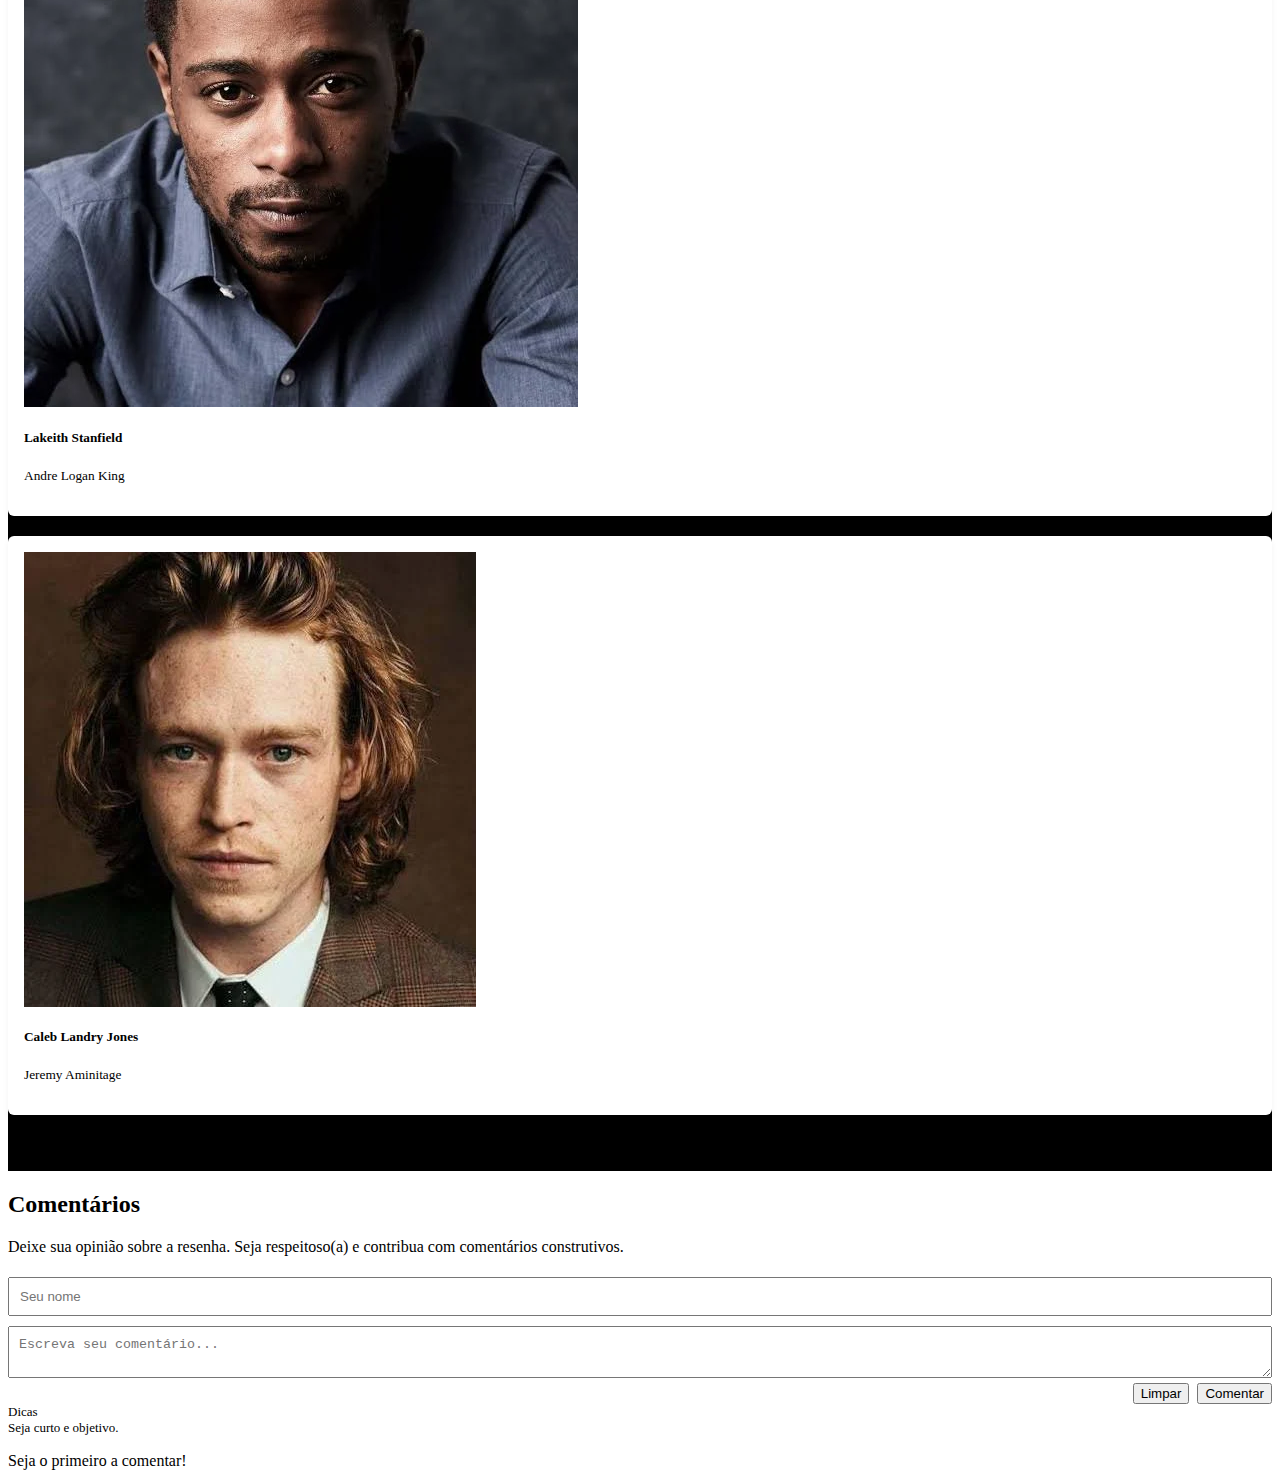
<file: resenha4.html>
<head>
  <meta charset="UTF-8">
  <meta charset="UTF-8">
  <meta name="viewport" content="width=device-width, initial-scale=1.0">
  <link rel="stylesheet" href="https://cdn.jsdelivr.net/npm/bootstrap@4.6.2/dist/css/bootstrap.min.css"
    integrity="sha384-xOolHFLEh07PJGoPkLv1IbcEPTNtaed2xpHsD9ESMhqIYd0nLMwNLD69Npy4HI+N" crossorigin="anonymous">
  <script src="https://cdn.jsdelivr.net/npm/jquery@3.5.1/dist/jquery.slim.min.js"
    integrity="sha384-DfXdz2htPH0lsSSs5nCTpuj/zy4C+OGpamoFVy38MVBnE+IbbVYUew+OrCXaRkfj"
    crossorigin="anonymous"></script>
  <script src="https://cdn.jsdelivr.net/npm/bootstrap@4.6.2/dist/js/bootstrap.bundle.min.js"
    integrity="sha384-Fy6S3B9q64WdZWQUiU+q4/2Lc9npb8tCaSX9FK7E8HnRr0Jz8D6OP9dO5Vg3Q9ct"
    crossorigin="anonymous"></script>
  <link rel="stylesheet" href="https://cdn.jsdelivr.net/npm/swiper@11/swiper-bundle.min.css" />
    <link rel="stylesheet" href="css/resenha.css">
  <title>Resenha</title>
</head>

<nav class="navbar navbar-expand-lg" >
  <div class="container-fluid">
    <img src="img/logo.png" width="30" height="30" alt="">
    <a class="navbar-brand" href="#">Resenha Flix</a>
    <button class="navbar-toggler" type="button" data-bs-toggle="collapse" data-bs-target="#navbarNav"
      aria-controls="navbarNav" aria-expanded="true" aria-label="Toggle navigation"><span
        class="navbar-toggler-icon"></span>
    </button>
    <div class="collapse navbar-collapse" id="navbarNav">
      <ul class="navbar-nav">
        <li class="nav-item">
          <a class="nav-link active" aria-current="page" href="index.html">Home</a>
        </li>
        <li class="nav-item">
          <a class="nav-link" href="#">Categorias</a>
        </li>
        <li class="nav-item">
          <a class="nav-link" href="#">Mais Resenhados </a>
        </li>
        <li class="nav-item">
          <a class="nav-link" href="#">Escreva uma Resenha</a>
        </li>

        <li class="nav-item">
          <a class="nav-link" href="#">Sobre</a>
        </li>

        <li class="nav-item">
          <a class="nav-link" href="#">Login</a>
        </li>
      </ul>
    </div>
  </div>
</nav>


<br><br>

<div class="container bg-light" style="padding-top: 30px;">
  <h1 class="titulo">Corra </h1>

  <h5 class="autor">Raquel Benevides Lopes</h5>
  <div id="carouselExampleSlidesOnly" class="carousel slide" data-ride="carousel">
    <div class="carousel-inner">
      <div class="carousel-item active">
        <img src="img/corra1.jpg" class="d-block w-100" alt="...">
      </div>
    </div>
  </div>

  <p class="resenha">
    Quem é fã de Adam Sandler sabe o que esperar de cada novo filme do astro da comédia americana.
    Mas o que faz Esposa de Mentirinha um pouco diferente é a presença de duas estrelas femininas:
    Jennifer Aniston e Nicole Kidman. Se a primeira divide o estrelato como protagonista, conduzindo a ação mais para o
    terreno da comédia romântica ao invés do besteirol escrachado, a segunda é a participação especial que confere ao
    produto um ar mais sofisticado, elevando a responsabilidade geral do projeto. E como resultado temos algo que, mesmo
    previsível, consegue entreter de acordo com o esperado e ainda provocar dois ou três momentos mais descontraídos e
    de verdadeira graça. O que, neste caso, já é lucro.
  </p>
  <div id="carouselExampleSlidesOnly" class="carousel slide" data-ride="carousel">
    <div class="carousel-inner">
      <div class="carousel-item active">
        <img src="img/corra2.jpg" class="d-block w-100" alt="...">
      </div>
    </div>
  </div>

  <p class="resenha">Sandler aparece mais uma vez no papel de sempre: como um ‘kidult’, um homem-adolescente, um
    cirurgião plástico que foi traumatizado quando jovem pela antiga noiva e que, desde então, vive cada noite com uma
    mulher diferente na cama. Sua técnica de conquista é usar uma aliança falsa e fingir que está se separando – no
    mundo de fantasia proposto pelo filme, isso é o suficiente para que todas as gostosas se interessem por ele, afinal
    “mulher alguma quer compromisso sério”. Assim, se envolver por apenas uma noite é o caminho mais seguro para não se
    machucar emocionalmente. Isso até ele se apaixonar de verdade e a moça escolhida fazer questão de conhecer a ex!
    Seguindo na farsa, ele pede a ajuda da assistente, a secretária vivida por Aniston, mãe solteira de duas crianças. E
    entre as confusões de sempre, a turma toda acaba no Havaí, levando adiante uma mentira que, no momento em que vem
    por terra, provocará inesperadas reações.

    O diretor de Esposa de Mentirinha é Dennis Dugan. Este é o sexto projeto do cineasta que conta com Adam Sandler como
    protagonista! Ou seja, o entrosamento dos dois é óbvio, um deixando o outro completamente livre para fazer o que
    quiser em frente às câmeras. Mas é a presença de Aniston que equilibra o jogo, mostrando porque ela é uma das
    rainhas da atual comédia romântica hollywoodiana. Cada vez em que os dois estão em cena as atenções se concentram
    todas nela, ainda mais após o ‘extreme makeover’ que passa para se apresentar como a ex-esposa. Linda e muito à
    vontade, será ela a responsável pelos melhores momentos, como na batalha de hula-hula ao lado de Kidman ou quando
    tem que lidar com os filhos diante da nova situação, numa encenação que não só convence como também diverte.</p>



  <p><strong>Nota:</strong> ⭐⭐⭐⭐☆ (4/5)</p>



  <br><br>
  <!--cards dos atores-->
  <div class="row">
  <div class="col-md-3">
    <div class="card h-100 text-center">
      <img src="img/cris.jpg" class="card-img-top" alt="Daniel Kaluuya">
      <div class="card-body d-flex flex-column">
        <h5 class="card-title">Daniel Kaluuya</h5>
        <p class="card-text mt-auto"><small class="text-muted">Chris Washington</small></p>
      </div>
    </div>
  </div>

  <div class="col-md-3">
    <div class="card h-100 text-center">
      <img src="img/rose.webp" class="card-img-top" alt="Allison Williams">
      <div class="card-body d-flex flex-column">
        <h5 class="card-title">Allison Williams</h5>
        <p class="card-text mt-auto"><small class="text-muted">Rose Armitage</small></p>
      </div>
    </div>
  </div>

  <div class="col-md-3">
    <div class="card h-100 text-center">
      <img src="img/andre.webp" class="card-img-top" alt="Lakeith Stanfield">
      <div class="card-body d-flex flex-column">
        <h5 class="card-title">Lakeith Stanfield</h5>
        <p class="card-text mt-auto"><small class="text-muted">Andre Logan King</small></p>
      </div>
    </div>
  </div>

  <div class="col-md-3">
    <div class="card h-100 text-center">
      <img src="img/caleb.webp" class="card-img-top" alt="Caleb Landry Jones">
      <div class="card-body d-flex flex-column">
        <h5 class="card-title">Caleb Landry Jones</h5>
        <p class="card-text mt-auto"><small class="text-muted">Jeremy Aminitage</small></p>
      </div>
    </div>
  </div>
</div>

  <br><br>
</div>

  <!--area de comentarios-->

 <main class="comments-wrapper">
    <h2>Comentários</h2>
    <p class="lead">Deixe sua opinião sobre a resenha. Seja respeitoso(a) e contribua com comentários construtivos.</p>

    <form id="commentForm" class="comment-form" onsubmit="return false;">
      <div class="form-left">
        <input id="name" type="text" placeholder="Seu nome" maxlength="50" required />
        <textarea id="content" placeholder="Escreva seu comentário..." maxlength="1000" required></textarea>
        <div style="display:flex; gap:8px; justify-content:flex-end;">
          <button id="cancel" class="btn secondary" type="button">Limpar</button>
          <button id="submit" class="btn" type="submit">Comentar</button>
        </div>
      </div>

      <div class="form-right">
        <div style="font-size:13px; color:var(--muted)">Dicas</div>
        <div style="font-size:13px; color:var(--muted)">Seja curto e objetivo.</div>
      </div>
    </form>

    <section id="commentsSection">
      <div id="emptyState" class="empty">Seja o primeiro a comentar!</div>
      <div id="commentsList" class="comments-list" aria-live="polite"></div>
    </section>
  </main>

  <script>
    // simples gerenciamento de comentários (localStorage)
    const form = document.getElementById('commentForm');
    const nameInput = document.getElementById('name');
    const contentInput = document.getElementById('content');
    const commentsList = document.getElementById('commentsList');
    const emptyState = document.getElementById('emptyState');

    const STORAGE_KEY = 'resenha_comments_v1';

    function getComments(){
      try{
        return JSON.parse(localStorage.getItem(STORAGE_KEY) || '[]');
      }catch(e){return []}
    }

    function saveComments(list){
      localStorage.setItem(STORAGE_KEY, JSON.stringify(list));
    }

    function timeNow(){
      return new Date().toLocaleString('pt-BR', { hour: '2-digit', minute: '2-digit', day: '2-digit', month: '2-digit', year: 'numeric' });
    }

    function makeAvatar(name){
      const parts = (name||'Usuário').trim().split(/\s+/);
      return (parts[0]?.[0] || 'U') + (parts[1]?.[0] || '');
    }

    function render(){
      const list = getComments();
      commentsList.innerHTML = '';
      if(list.length === 0){
        emptyState.style.display = 'block';
        return;
      }
      emptyState.style.display = 'none';

      // show newest first
      list.slice().reverse().forEach((c, idx) =>{
        const el = document.createElement('article');
        el.className = 'comment';

        el.innerHTML = `
          <div class="avatar">${escapeHtml(makeAvatar(c.name))}</div>
          <div class="comment-body">
            <div class="meta"><div class="author">${escapeHtml(c.name)}</div><div class="time">• ${escapeHtml(c.time)}</div></div>
            <div class="text">${escapeHtml(c.content)}</div>
            <div class="comment-actions">
              <button class="action like-btn" data-id="${c.id}">Curtir (${c.likes||0})</button>
              <button class="action reply-btn" data-name="${escapeHtml(c.name)}">Responder</button>
            </div>
          </div>
        `;

        commentsList.appendChild(el);
      });

      // attach like handlers
      document.querySelectorAll('.like-btn').forEach(btn=>{
        btn.addEventListener('click', ()=>{
          const id = btn.dataset.id;
          toggleLike(id);
        });
      });

      document.querySelectorAll('.reply-btn').forEach(btn=>{
        btn.addEventListener('click', ()=>{
          const who = btn.dataset.name;
          contentInput.value = `@${who} `;
          contentInput.focus();
        });
      });
    }

    function toggleLike(id){
      const list = getComments();
      const i = list.findIndex(x=>x.id===id);
      if(i===-1) return;
      list[i].likes = (list[i].likes || 0) + 1;
      saveComments(list);
      render();
    }

    function escapeHtml(str){
      return String(str)
        .replace(/&/g, '&amp;')
        .replace(/</g, '&lt;')
        .replace(/>/g, '&gt;')
        .replace(/\"/g, '&quot;')
        .replace(/'/g, '&#39;');
    }

    function addComment(name, content){
      const list = getComments();
      const id = Math.random().toString(36).slice(2,11);
      list.push({ id, name, content, time: timeNow(), likes:0 });
      saveComments(list);
      render();
    }

    // events
    document.getElementById('cancel').addEventListener('click', ()=>{
      nameInput.value=''; contentInput.value='';
    });

    form.addEventListener('submit', (e)=>{
      e.preventDefault();
      const name = nameInput.value.trim() || 'Anônimo';
      const content = contentInput.value.trim();
      if(!content) return;
      addComment(name, content);
      contentInput.value = '';
    });

    // init
    render();
  </script>

  




<body>
</file>
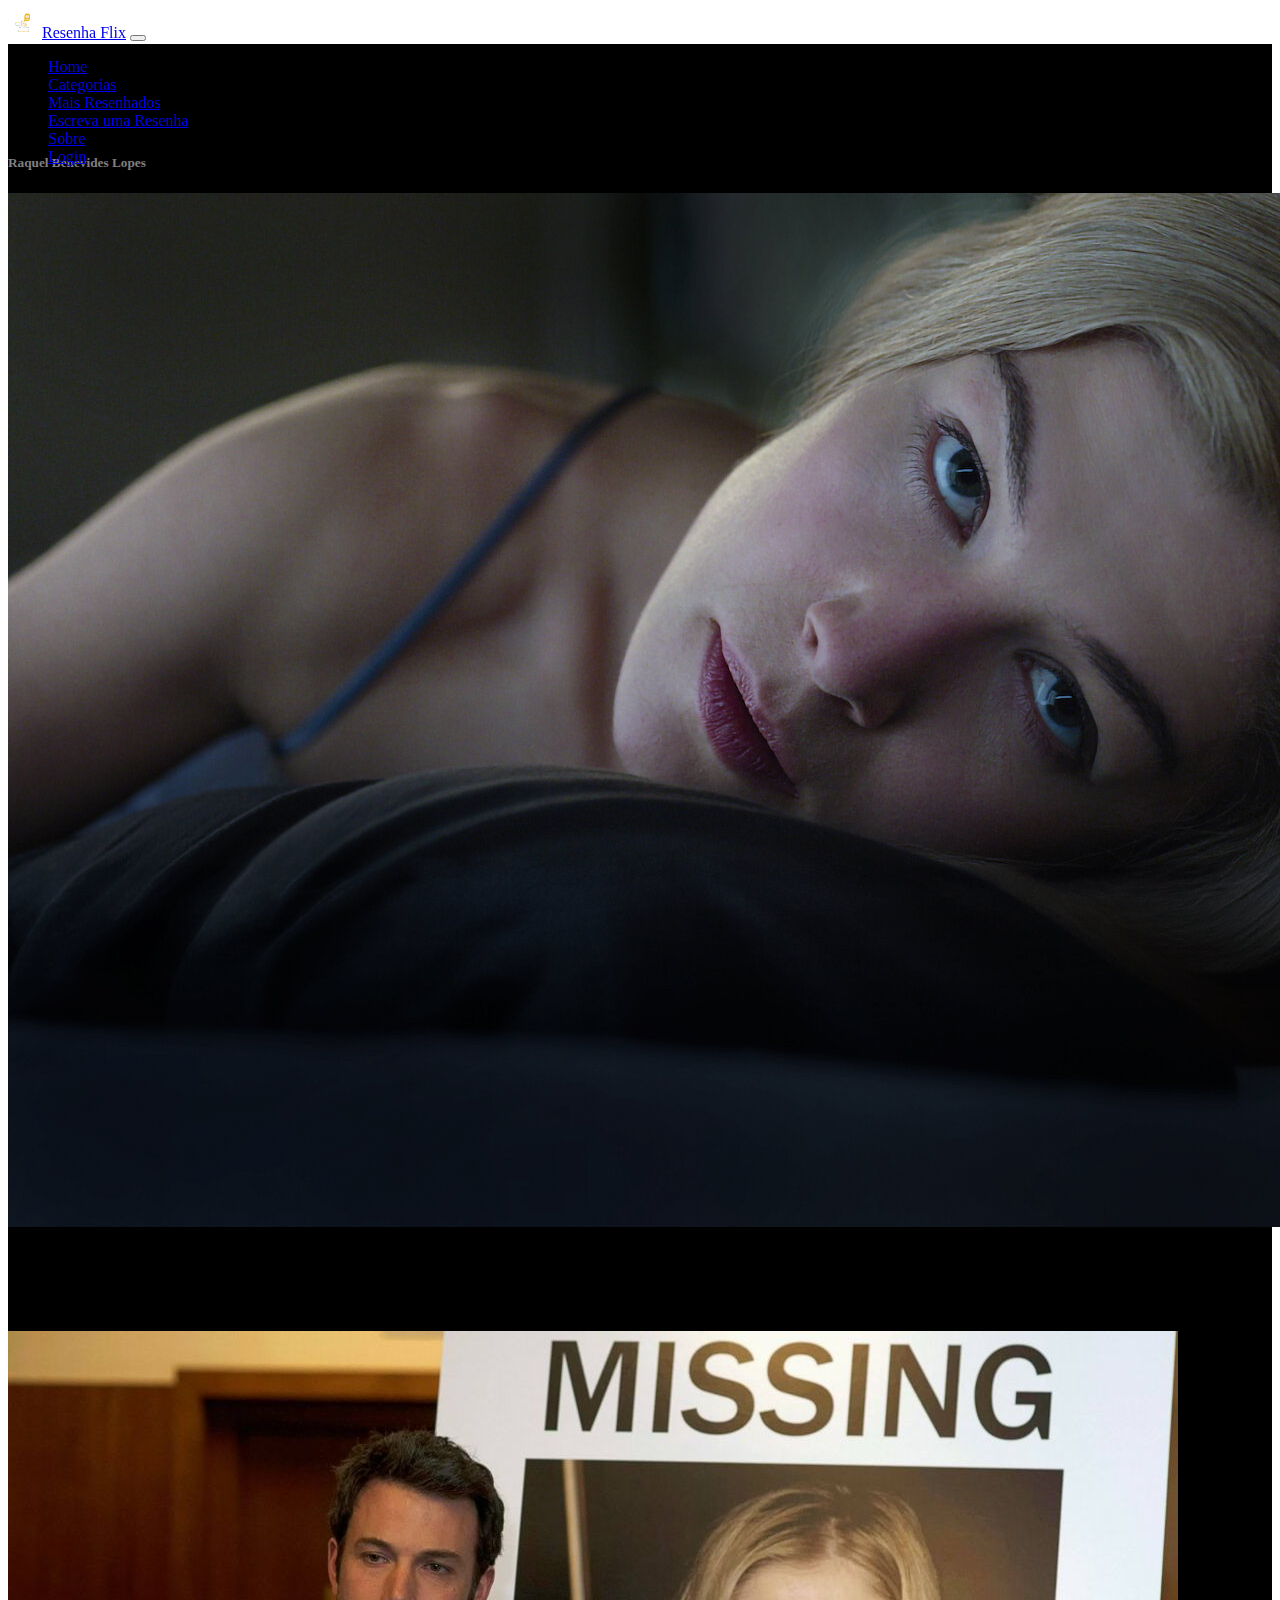
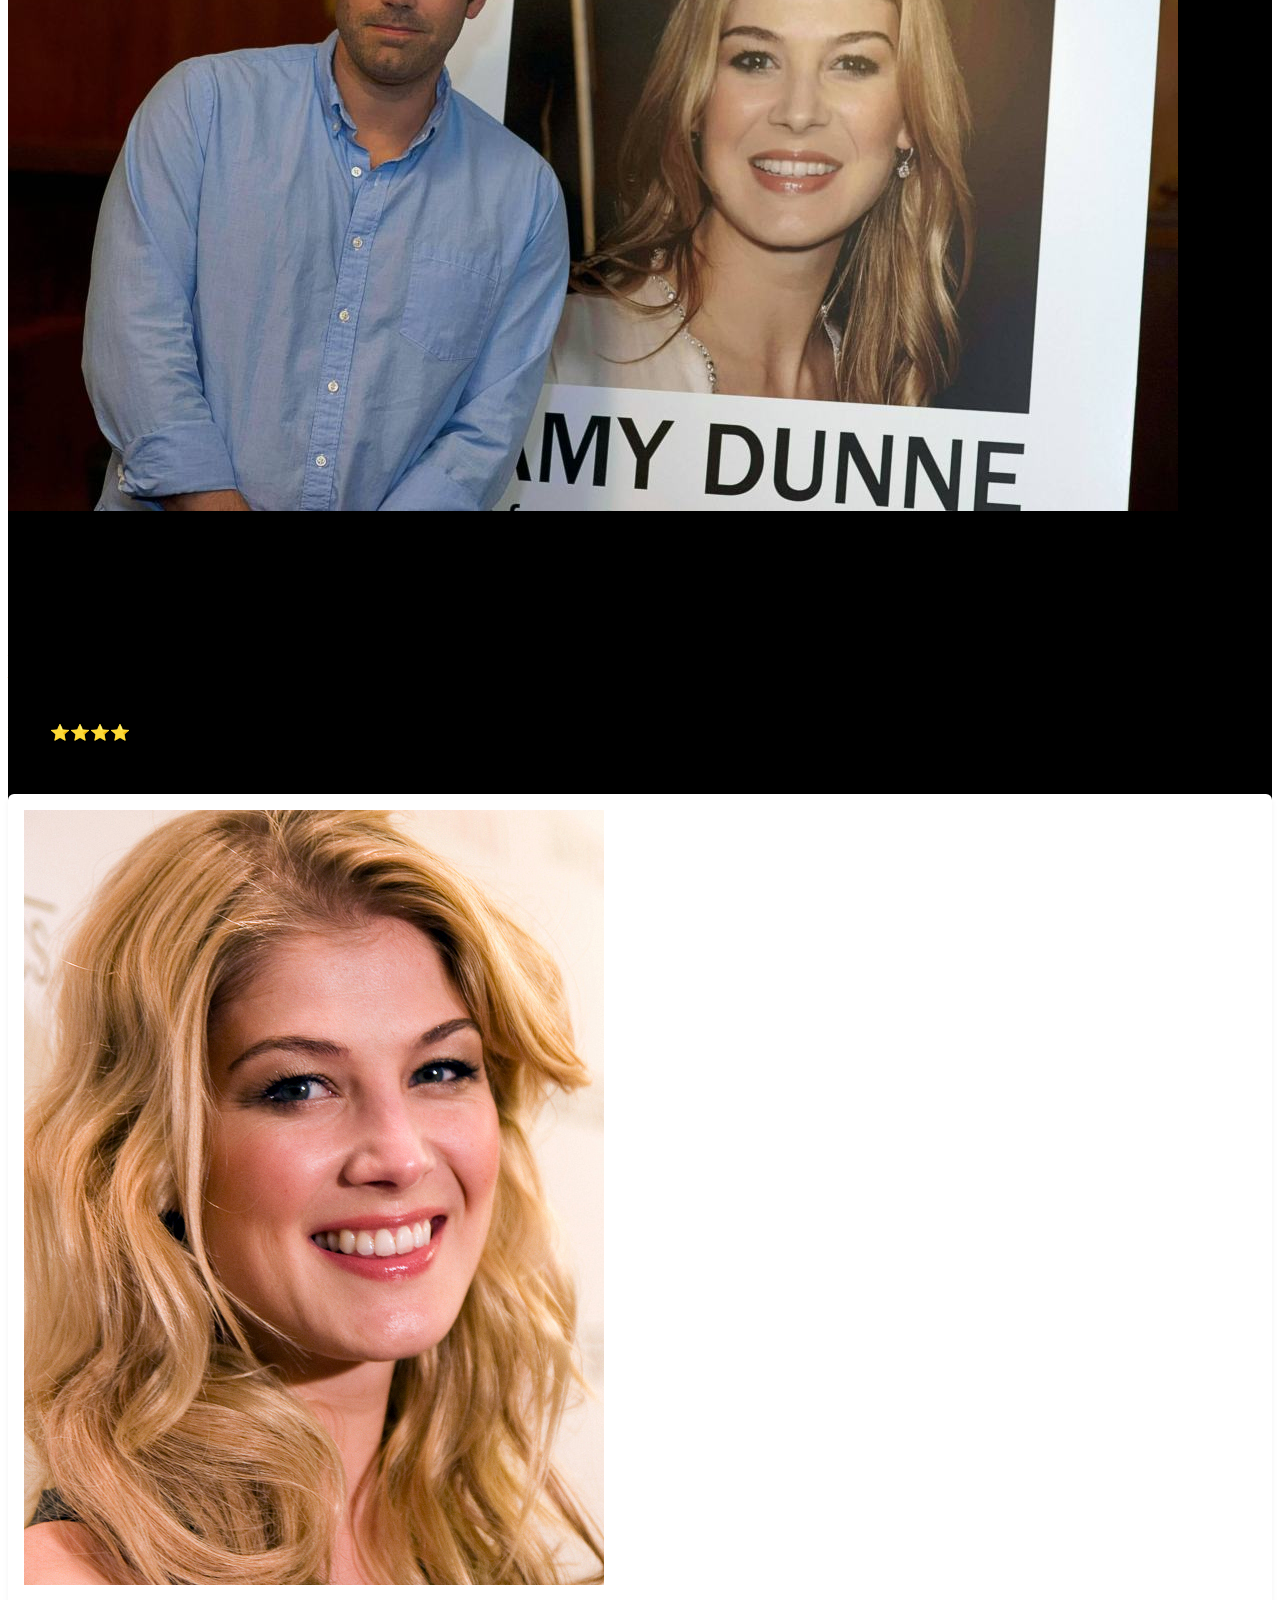
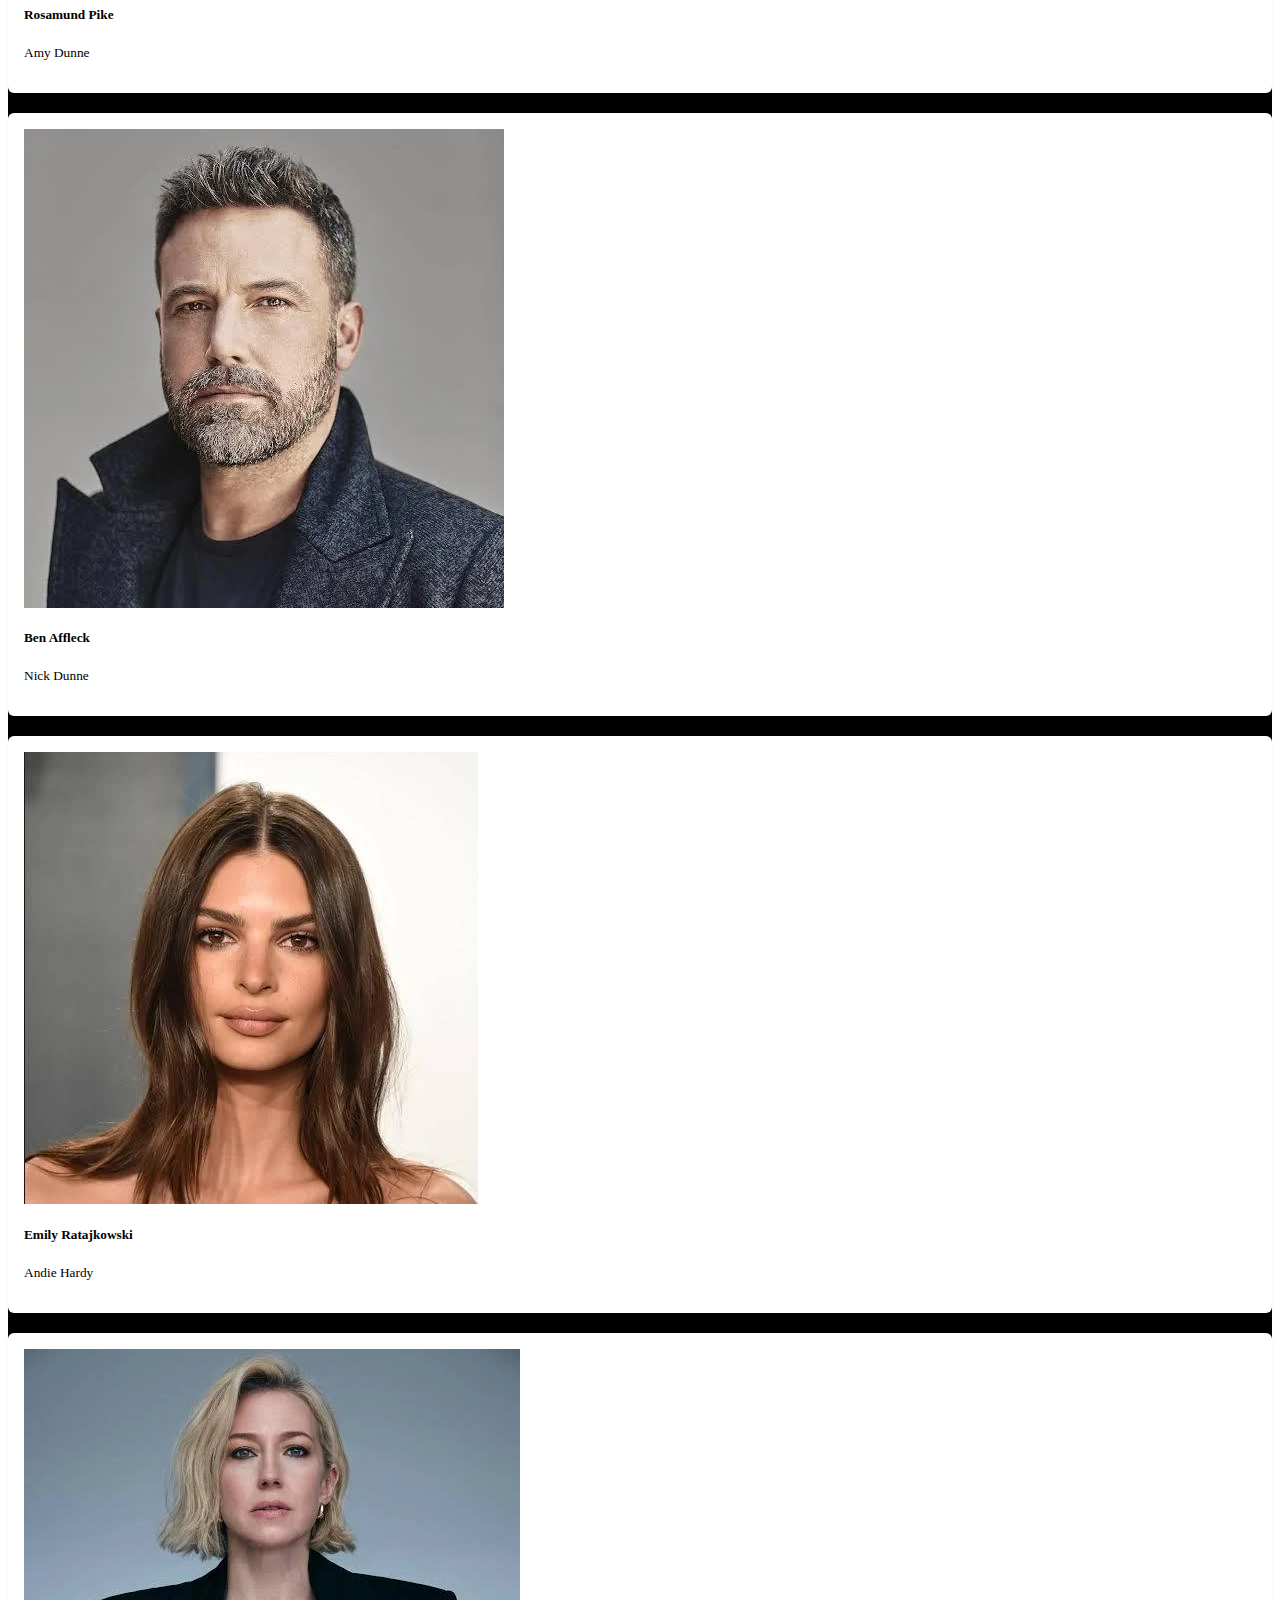
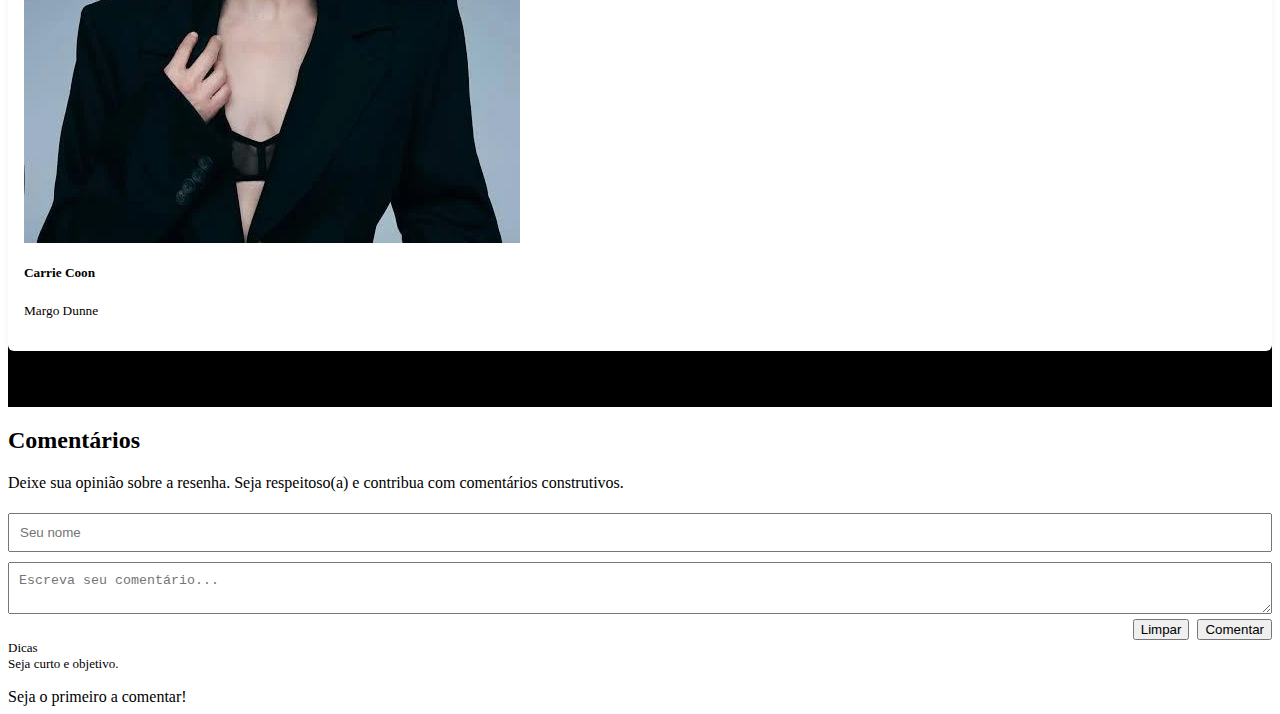
<file: resenha5.html>
<head>
  <meta charset="UTF-8">
  <meta charset="UTF-8">
  <meta name="viewport" content="width=device-width, initial-scale=1.0">
  <link rel="stylesheet" href="https://cdn.jsdelivr.net/npm/bootstrap@4.6.2/dist/css/bootstrap.min.css"
    integrity="sha384-xOolHFLEh07PJGoPkLv1IbcEPTNtaed2xpHsD9ESMhqIYd0nLMwNLD69Npy4HI+N" crossorigin="anonymous">
  <script src="https://cdn.jsdelivr.net/npm/jquery@3.5.1/dist/jquery.slim.min.js"
    integrity="sha384-DfXdz2htPH0lsSSs5nCTpuj/zy4C+OGpamoFVy38MVBnE+IbbVYUew+OrCXaRkfj"
    crossorigin="anonymous"></script>
  <script src="https://cdn.jsdelivr.net/npm/bootstrap@4.6.2/dist/js/bootstrap.bundle.min.js"
    integrity="sha384-Fy6S3B9q64WdZWQUiU+q4/2Lc9npb8tCaSX9FK7E8HnRr0Jz8D6OP9dO5Vg3Q9ct"
    crossorigin="anonymous"></script>
  <link rel="stylesheet" href="https://cdn.jsdelivr.net/npm/swiper@11/swiper-bundle.min.css" />
    <link rel="stylesheet" href="css/resenha.css">
  <title>Resenha</title>
</head>

<nav class="navbar navbar-expand-lg" >
  <div class="container-fluid">
    <img src="img/logo.png" width="30" height="30" alt="">
    <a class="navbar-brand" href="#">Resenha Flix</a>
    <button class="navbar-toggler" type="button" data-bs-toggle="collapse" data-bs-target="#navbarNav"
      aria-controls="navbarNav" aria-expanded="true" aria-label="Toggle navigation"><span
        class="navbar-toggler-icon"></span>
    </button>
    <div class="collapse navbar-collapse" id="navbarNav">
      <ul class="navbar-nav">
        <li class="nav-item">
          <a class="nav-link active" aria-current="page" href="index.html">Home</a>
        </li>
        <li class="nav-item">
          <a class="nav-link" href="#">Categorias</a>
        </li>
        <li class="nav-item">
          <a class="nav-link" href="#">Mais Resenhados </a>
        </li>
        <li class="nav-item">
          <a class="nav-link" href="#">Escreva uma Resenha</a>
        </li>

        <li class="nav-item">
          <a class="nav-link" href="#">Sobre</a>
        </li>

        <li class="nav-item">
          <a class="nav-link" href="#">Login</a>
        </li>
      </ul>
    </div>
  </div>
</nav>


<br><br>

<div class="container bg-light" style="padding-top: 30px;">
  <h1 class="titulo">Garota Exemplar </h1>

  <h5 class="autor">Raquel Benevides Lopes</h5>
  <div id="carouselExampleSlidesOnly" class="carousel slide" data-ride="carousel">
    <div class="carousel-inner">
      <div class="carousel-item active">
        <img src="img/garota1.jpg" class="d-block w-100" alt="...">
      </div>
    </div>
  </div>

  <p class="resenha">
    Quem é fã de Adam Sandler sabe o que esperar de cada novo filme do astro da comédia americana.
    Mas o que faz Esposa de Mentirinha um pouco diferente é a presença de duas estrelas femininas:
    Jennifer Aniston e Nicole Kidman. Se a primeira divide o estrelato como protagonista, conduzindo a ação mais para o
    terreno da comédia romântica ao invés do besteirol escrachado, a segunda é a participação especial que confere ao
    produto um ar mais sofisticado, elevando a responsabilidade geral do projeto. E como resultado temos algo que, mesmo
    previsível, consegue entreter de acordo com o esperado e ainda provocar dois ou três momentos mais descontraídos e
    de verdadeira graça. O que, neste caso, já é lucro.
  </p>
  <div id="carouselExampleSlidesOnly" class="carousel slide" data-ride="carousel">
    <div class="carousel-inner">
      <div class="carousel-item active">
        <img src="img/garota2.jpg" class="d-block w-100" alt="...">
      </div>
    </div>
  </div>

  <p class="resenha">Sandler aparece mais uma vez no papel de sempre: como um ‘kidult’, um homem-adolescente, um
    cirurgião plástico que foi traumatizado quando jovem pela antiga noiva e que, desde então, vive cada noite com uma
    mulher diferente na cama. Sua técnica de conquista é usar uma aliança falsa e fingir que está se separando – no
    mundo de fantasia proposto pelo filme, isso é o suficiente para que todas as gostosas se interessem por ele, afinal
    “mulher alguma quer compromisso sério”. Assim, se envolver por apenas uma noite é o caminho mais seguro para não se
    machucar emocionalmente. Isso até ele se apaixonar de verdade e a moça escolhida fazer questão de conhecer a ex!
    Seguindo na farsa, ele pede a ajuda da assistente, a secretária vivida por Aniston, mãe solteira de duas crianças. E
    entre as confusões de sempre, a turma toda acaba no Havaí, levando adiante uma mentira que, no momento em que vem
    por terra, provocará inesperadas reações.

    O diretor de Esposa de Mentirinha é Dennis Dugan. Este é o sexto projeto do cineasta que conta com Adam Sandler como
    protagonista! Ou seja, o entrosamento dos dois é óbvio, um deixando o outro completamente livre para fazer o que
    quiser em frente às câmeras. Mas é a presença de Aniston que equilibra o jogo, mostrando porque ela é uma das
    rainhas da atual comédia romântica hollywoodiana. Cada vez em que os dois estão em cena as atenções se concentram
    todas nela, ainda mais após o ‘extreme makeover’ que passa para se apresentar como a ex-esposa. Linda e muito à
    vontade, será ela a responsável pelos melhores momentos, como na batalha de hula-hula ao lado de Kidman ou quando
    tem que lidar com os filhos diante da nova situação, numa encenação que não só convence como também diverte.</p>



  <p><strong>Nota:</strong> ⭐⭐⭐⭐☆ (4/5)</p>



  <br><br>
  <!--cards dos atores-->
  <div class="row">
  <div class="col-md-3">
    <div class="card h-100 text-center">
      <img src="img/Rosamund_Pike_2011_(cropped).jpg" class="card-img-top" alt="Rosamund Pike">
      <div class="card-body d-flex flex-column">
        <h5 class="card-title">Rosamund Pike</h5>
        <p class="card-text mt-auto"><small class="text-muted">Amy Dunne</small></p>
      </div>
    </div>
  </div>

  <div class="col-md-3">
    <div class="card h-100 text-center">
      <img src="img/bem.webp" class="card-img-top" alt="Ben Affleck">
      <div class="card-body d-flex flex-column">
        <h5 class="card-title">Ben Affleck</h5>
        <p class="card-text mt-auto"><small class="text-muted">Nick Dunne</small></p>
      </div>
    </div>
  </div>

  <div class="col-md-3">
    <div class="card h-100 text-center">
      <img src="img/andi.webp" class="card-img-top" alt="Emily Ratajkowski">
      <div class="card-body d-flex flex-column">
        <h5 class="card-title">Emily Ratajkowski</h5>
        <p class="card-text mt-auto"><small class="text-muted">Andie Hardy</small></p>
      </div>
    </div>
  </div>

  <div class="col-md-3">
    <div class="card h-100 text-center">
      <img src="img/margo.webp" class="card-img-top" alt="Carrie Coon">
      <div class="card-body d-flex flex-column">
        <h5 class="card-title">Carrie Coon</h5>
        <p class="card-text mt-auto"><small class="text-muted">Margo Dunne</small></p>
      </div>
    </div>
  </div>
</div>

  <br><br>
</div>

  <!--area de comentarios-->

 <main class="comments-wrapper">
    <h2>Comentários</h2>
    <p class="lead">Deixe sua opinião sobre a resenha. Seja respeitoso(a) e contribua com comentários construtivos.</p>

    <form id="commentForm" class="comment-form" onsubmit="return false;">
      <div class="form-left">
        <input id="name" type="text" placeholder="Seu nome" maxlength="50" required />
        <textarea id="content" placeholder="Escreva seu comentário..." maxlength="1000" required></textarea>
        <div style="display:flex; gap:8px; justify-content:flex-end;">
          <button id="cancel" class="btn secondary" type="button">Limpar</button>
          <button id="submit" class="btn" type="submit">Comentar</button>
        </div>
      </div>

      <div class="form-right">
        <div style="font-size:13px; color:var(--muted)">Dicas</div>
        <div style="font-size:13px; color:var(--muted)">Seja curto e objetivo.</div>
      </div>
    </form>

    <section id="commentsSection">
      <div id="emptyState" class="empty">Seja o primeiro a comentar!</div>
      <div id="commentsList" class="comments-list" aria-live="polite"></div>
    </section>
  </main>

  <script>
    // simples gerenciamento de comentários (localStorage)
    const form = document.getElementById('commentForm');
    const nameInput = document.getElementById('name');
    const contentInput = document.getElementById('content');
    const commentsList = document.getElementById('commentsList');
    const emptyState = document.getElementById('emptyState');

    const STORAGE_KEY = 'resenha_comments_v1';

    function getComments(){
      try{
        return JSON.parse(localStorage.getItem(STORAGE_KEY) || '[]');
      }catch(e){return []}
    }

    function saveComments(list){
      localStorage.setItem(STORAGE_KEY, JSON.stringify(list));
    }

    function timeNow(){
      return new Date().toLocaleString('pt-BR', { hour: '2-digit', minute: '2-digit', day: '2-digit', month: '2-digit', year: 'numeric' });
    }

    function makeAvatar(name){
      const parts = (name||'Usuário').trim().split(/\s+/);
      return (parts[0]?.[0] || 'U') + (parts[1]?.[0] || '');
    }

    function render(){
      const list = getComments();
      commentsList.innerHTML = '';
      if(list.length === 0){
        emptyState.style.display = 'block';
        return;
      }
      emptyState.style.display = 'none';

      // show newest first
      list.slice().reverse().forEach((c, idx) =>{
        const el = document.createElement('article');
        el.className = 'comment';

        el.innerHTML = `
          <div class="avatar">${escapeHtml(makeAvatar(c.name))}</div>
          <div class="comment-body">
            <div class="meta"><div class="author">${escapeHtml(c.name)}</div><div class="time">• ${escapeHtml(c.time)}</div></div>
            <div class="text">${escapeHtml(c.content)}</div>
            <div class="comment-actions">
              <button class="action like-btn" data-id="${c.id}">Curtir (${c.likes||0})</button>
              <button class="action reply-btn" data-name="${escapeHtml(c.name)}">Responder</button>
            </div>
          </div>
        `;

        commentsList.appendChild(el);
      });

      // attach like handlers
      document.querySelectorAll('.like-btn').forEach(btn=>{
        btn.addEventListener('click', ()=>{
          const id = btn.dataset.id;
          toggleLike(id);
        });
      });

      document.querySelectorAll('.reply-btn').forEach(btn=>{
        btn.addEventListener('click', ()=>{
          const who = btn.dataset.name;
          contentInput.value = `@${who} `;
          contentInput.focus();
        });
      });
    }

    function toggleLike(id){
      const list = getComments();
      const i = list.findIndex(x=>x.id===id);
      if(i===-1) return;
      list[i].likes = (list[i].likes || 0) + 1;
      saveComments(list);
      render();
    }

    function escapeHtml(str){
      return String(str)
        .replace(/&/g, '&amp;')
        .replace(/</g, '&lt;')
        .replace(/>/g, '&gt;')
        .replace(/\"/g, '&quot;')
        .replace(/'/g, '&#39;');
    }

    function addComment(name, content){
      const list = getComments();
      const id = Math.random().toString(36).slice(2,11);
      list.push({ id, name, content, time: timeNow(), likes:0 });
      saveComments(list);
      render();
    }

    // events
    document.getElementById('cancel').addEventListener('click', ()=>{
      nameInput.value=''; contentInput.value='';
    });

    form.addEventListener('submit', (e)=>{
      e.preventDefault();
      const name = nameInput.value.trim() || 'Anônimo';
      const content = contentInput.value.trim();
      if(!content) return;
      addComment(name, content);
      contentInput.value = '';
    });

    // init
    render();
  </script>

  




<body>
</file>
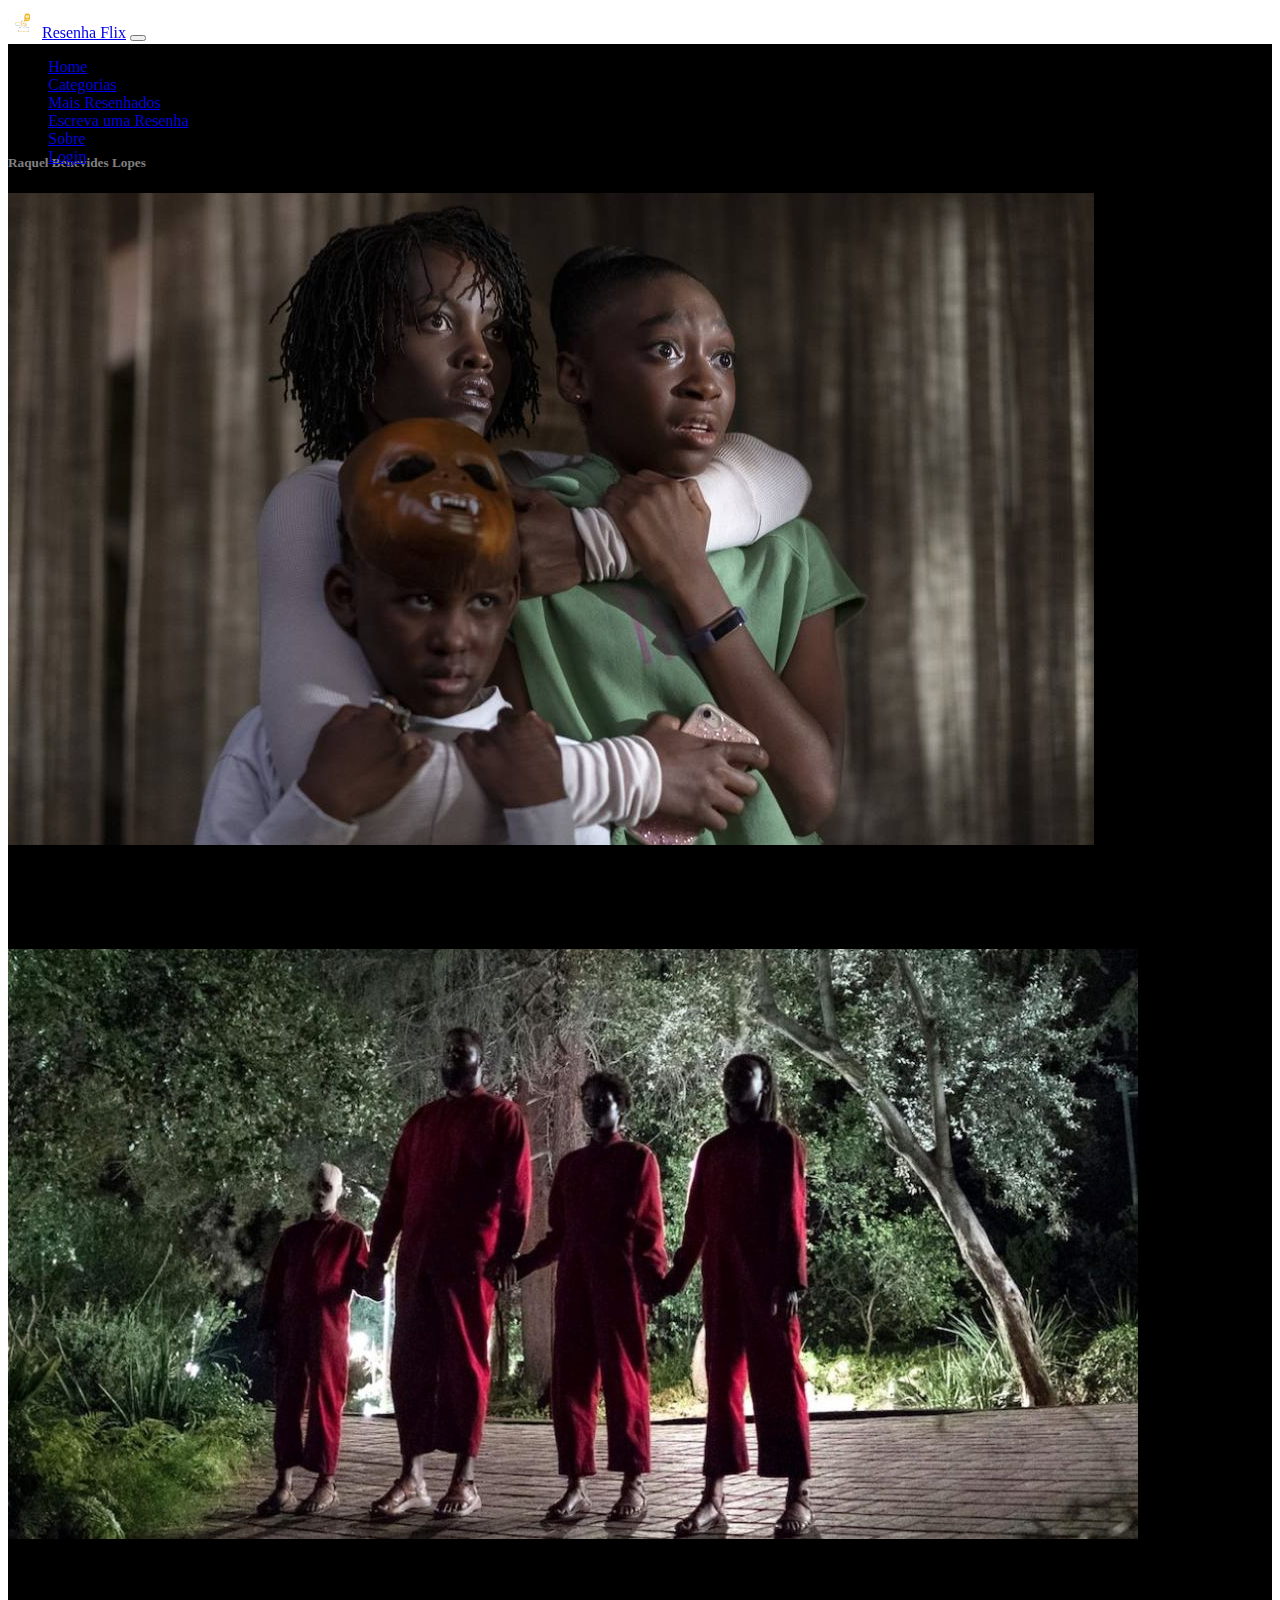
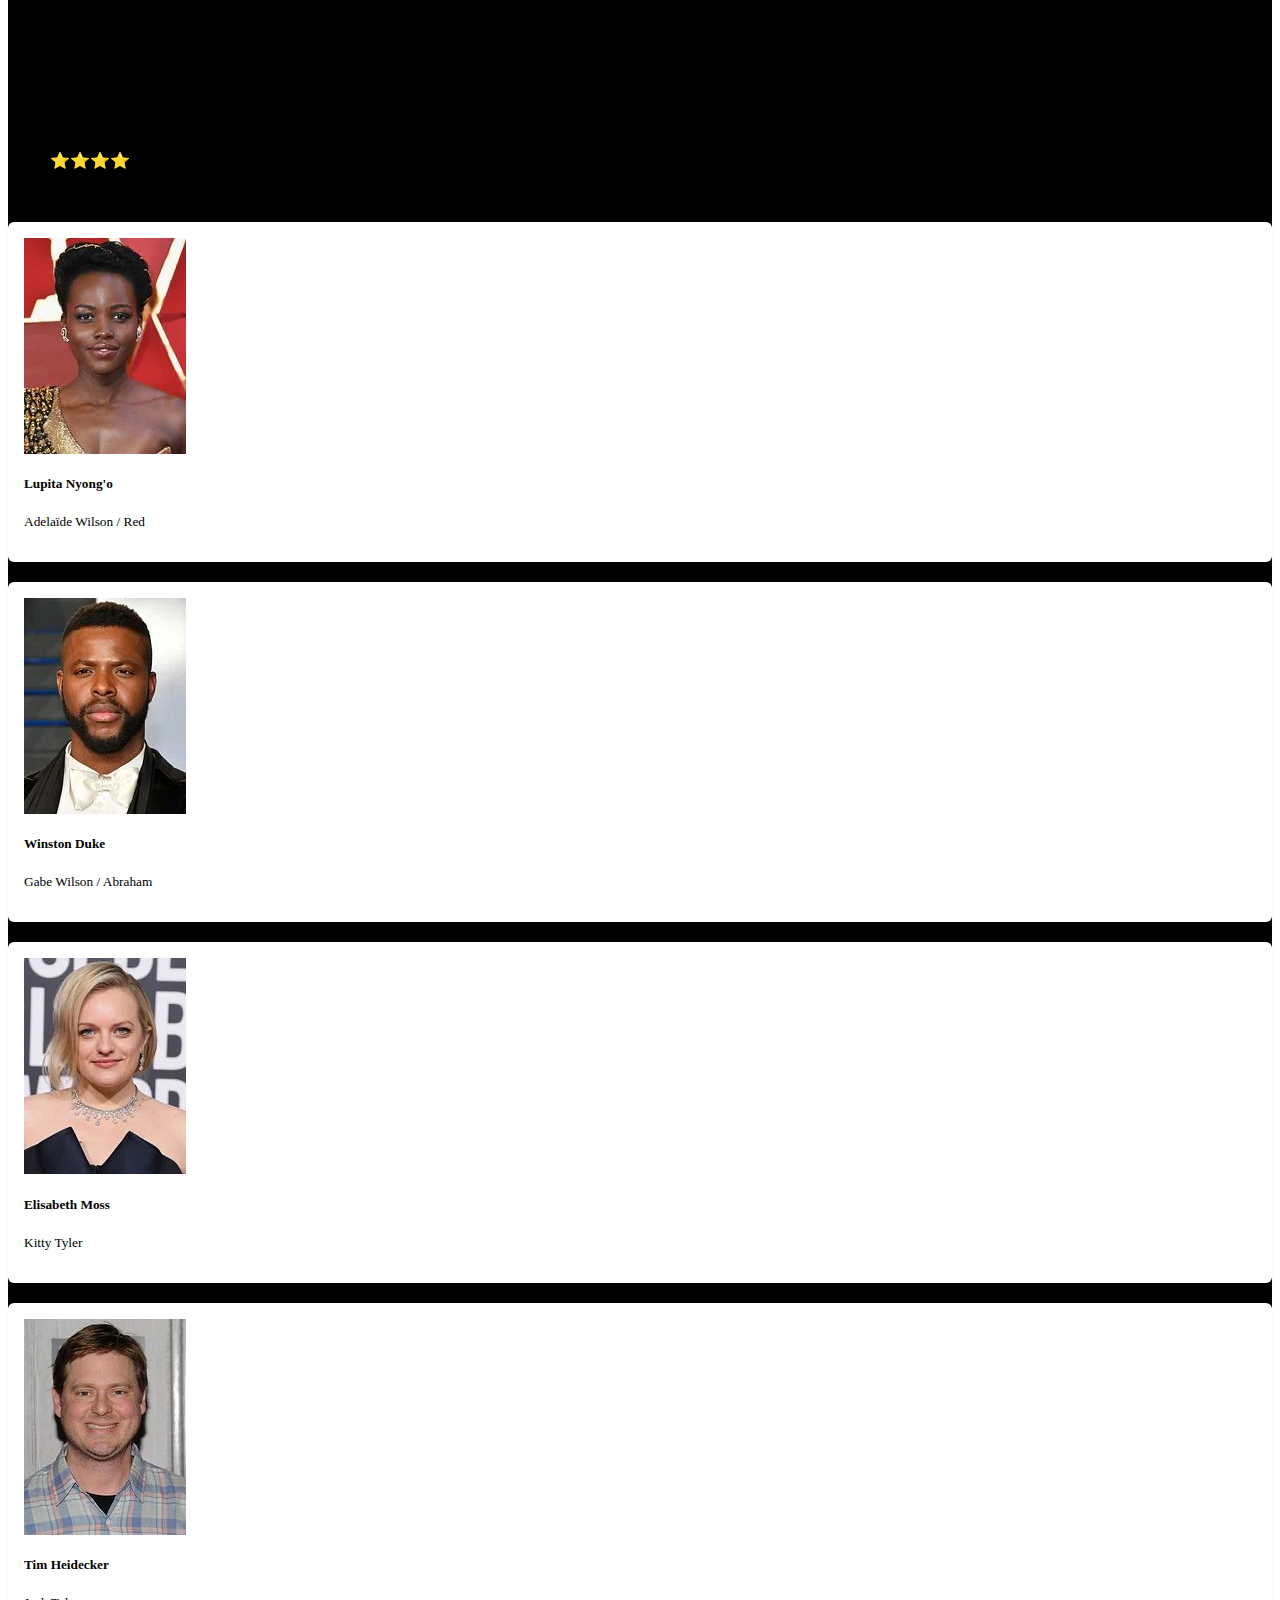
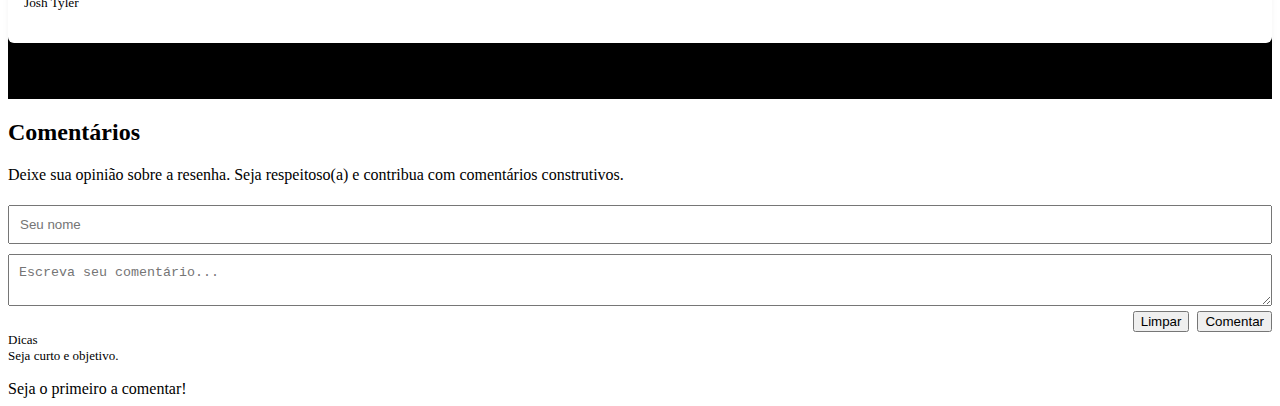
<file: resenha6.html>
<head>
  <meta charset="UTF-8">
  <meta charset="UTF-8">
  <meta name="viewport" content="width=device-width, initial-scale=1.0">
  <link rel="stylesheet" href="https://cdn.jsdelivr.net/npm/bootstrap@4.6.2/dist/css/bootstrap.min.css"
    integrity="sha384-xOolHFLEh07PJGoPkLv1IbcEPTNtaed2xpHsD9ESMhqIYd0nLMwNLD69Npy4HI+N" crossorigin="anonymous">
  <script src="https://cdn.jsdelivr.net/npm/jquery@3.5.1/dist/jquery.slim.min.js"
    integrity="sha384-DfXdz2htPH0lsSSs5nCTpuj/zy4C+OGpamoFVy38MVBnE+IbbVYUew+OrCXaRkfj"
    crossorigin="anonymous"></script>
  <script src="https://cdn.jsdelivr.net/npm/bootstrap@4.6.2/dist/js/bootstrap.bundle.min.js"
    integrity="sha384-Fy6S3B9q64WdZWQUiU+q4/2Lc9npb8tCaSX9FK7E8HnRr0Jz8D6OP9dO5Vg3Q9ct"
    crossorigin="anonymous"></script>
  <link rel="stylesheet" href="https://cdn.jsdelivr.net/npm/swiper@11/swiper-bundle.min.css" />
    <link rel="stylesheet" href="css/resenha.css">
  <title>Resenha</title>
</head>

<nav class="navbar navbar-expand-lg" >
  <div class="container-fluid">
    <img src="img/logo.png" width="30" height="30" alt="">
    <a class="navbar-brand" href="#">Resenha Flix</a>
    <button class="navbar-toggler" type="button" data-bs-toggle="collapse" data-bs-target="#navbarNav"
      aria-controls="navbarNav" aria-expanded="true" aria-label="Toggle navigation"><span
        class="navbar-toggler-icon"></span>
    </button>
    <div class="collapse navbar-collapse" id="navbarNav">
      <ul class="navbar-nav">
        <li class="nav-item">
          <a class="nav-link active" aria-current="page" href="index.html">Home</a>
        </li>
        <li class="nav-item">
          <a class="nav-link" href="#">Categorias</a>
        </li>
        <li class="nav-item">
          <a class="nav-link" href="#">Mais Resenhados </a>
        </li>
        <li class="nav-item">
          <a class="nav-link" href="#">Escreva uma Resenha</a>
        </li>

        <li class="nav-item">
          <a class="nav-link" href="#">Sobre</a>
        </li>

        <li class="nav-item">
          <a class="nav-link" href="#">Login</a>
        </li>
      </ul>
    </div>
  </div>
</nav>


<br><br>

<div class="container bg-light" style="padding-top: 30px;">
  <h1 class="titulo">Nós </h1>

  <h5 class="autor">Raquel Benevides Lopes</h5>
  <div id="carouselExampleSlidesOnly" class="carousel slide" data-ride="carousel">
    <div class="carousel-inner">
      <div class="carousel-item active">
        <img src="img/nos1.jpg" class="d-block w-100" alt="...">
      </div>
    </div>
  </div>

  <p class="resenha">
    Quem é fã de Adam Sandler sabe o que esperar de cada novo filme do astro da comédia americana.
    Mas o que faz Esposa de Mentirinha um pouco diferente é a presença de duas estrelas femininas:
    Jennifer Aniston e Nicole Kidman. Se a primeira divide o estrelato como protagonista, conduzindo a ação mais para o
    terreno da comédia romântica ao invés do besteirol escrachado, a segunda é a participação especial que confere ao
    produto um ar mais sofisticado, elevando a responsabilidade geral do projeto. E como resultado temos algo que, mesmo
    previsível, consegue entreter de acordo com o esperado e ainda provocar dois ou três momentos mais descontraídos e
    de verdadeira graça. O que, neste caso, já é lucro.
  </p>
  <div id="carouselExampleSlidesOnly" class="carousel slide" data-ride="carousel">
    <div class="carousel-inner">
      <div class="carousel-item active">
        <img src="img/nos2.jpg" class="d-block w-100" alt="...">
      </div>
    </div>
  </div>

  <p class="resenha">Sandler aparece mais uma vez no papel de sempre: como um ‘kidult’, um homem-adolescente, um
    cirurgião plástico que foi traumatizado quando jovem pela antiga noiva e que, desde então, vive cada noite com uma
    mulher diferente na cama. Sua técnica de conquista é usar uma aliança falsa e fingir que está se separando – no
    mundo de fantasia proposto pelo filme, isso é o suficiente para que todas as gostosas se interessem por ele, afinal
    “mulher alguma quer compromisso sério”. Assim, se envolver por apenas uma noite é o caminho mais seguro para não se
    machucar emocionalmente. Isso até ele se apaixonar de verdade e a moça escolhida fazer questão de conhecer a ex!
    Seguindo na farsa, ele pede a ajuda da assistente, a secretária vivida por Aniston, mãe solteira de duas crianças. E
    entre as confusões de sempre, a turma toda acaba no Havaí, levando adiante uma mentira que, no momento em que vem
    por terra, provocará inesperadas reações.

    O diretor de Esposa de Mentirinha é Dennis Dugan. Este é o sexto projeto do cineasta que conta com Adam Sandler como
    protagonista! Ou seja, o entrosamento dos dois é óbvio, um deixando o outro completamente livre para fazer o que
    quiser em frente às câmeras. Mas é a presença de Aniston que equilibra o jogo, mostrando porque ela é uma das
    rainhas da atual comédia romântica hollywoodiana. Cada vez em que os dois estão em cena as atenções se concentram
    todas nela, ainda mais após o ‘extreme makeover’ que passa para se apresentar como a ex-esposa. Linda e muito à
    vontade, será ela a responsável pelos melhores momentos, como na batalha de hula-hula ao lado de Kidman ou quando
    tem que lidar com os filhos diante da nova situação, numa encenação que não só convence como também diverte.</p>



  <p><strong>Nota:</strong> ⭐⭐⭐⭐☆ (4/5)</p>



  <br><br>
  <!--cards dos atores-->
  <div class="row">
  <div class="col-md-3">
    <div class="card h-100 text-center">
      <img src="img/lupita.webp" class="card-img-top" alt="Lupita Nyong'o">
      <div class="card-body d-flex flex-column">
        <h5 class="card-title">Lupita Nyong'o</h5>
        <p class="card-text mt-auto"><small class="text-muted">Adelaïde Wilson / Red</small></p>
      </div>
    </div>
  </div>

  <div class="col-md-3">
    <div class="card h-100 text-center">
      <img src="img/gabe.webp" class="card-img-top" alt="Winston Duke">
      <div class="card-body d-flex flex-column">
        <h5 class="card-title">Winston Duke</h5>
        <p class="card-text mt-auto"><small class="text-muted">Gabe Wilson / Abraham</small></p>
      </div>
    </div>
  </div>

  <div class="col-md-3">
    <div class="card h-100 text-center">
      <img src="img/elisa.webp" class="card-img-top" alt="Elisabeth Moss">
      <div class="card-body d-flex flex-column">
        <h5 class="card-title">Elisabeth Moss</h5>
        <p class="card-text mt-auto"><small class="text-muted">Kitty Tyler</small></p>
      </div>
    </div>
  </div>

  <div class="col-md-3">
    <div class="card h-100 text-center">
      <img src="img/josh.webp" class="card-img-top" alt="Tim Heidecker">
      <div class="card-body d-flex flex-column">
        <h5 class="card-title">Tim Heidecker</h5>
        <p class="card-text mt-auto"><small class="text-muted">Josh Tyler</small></p>
      </div>
    </div>
  </div>
</div>

  <br><br>
</div>

  <!--area de comentarios-->

 <main class="comments-wrapper">
    <h2>Comentários</h2>
    <p class="lead">Deixe sua opinião sobre a resenha. Seja respeitoso(a) e contribua com comentários construtivos.</p>

    <form id="commentForm" class="comment-form" onsubmit="return false;">
      <div class="form-left">
        <input id="name" type="text" placeholder="Seu nome" maxlength="50" required />
        <textarea id="content" placeholder="Escreva seu comentário..." maxlength="1000" required></textarea>
        <div style="display:flex; gap:8px; justify-content:flex-end;">
          <button id="cancel" class="btn secondary" type="button">Limpar</button>
          <button id="submit" class="btn" type="submit">Comentar</button>
        </div>
      </div>

      <div class="form-right">
        <div style="font-size:13px; color:var(--muted)">Dicas</div>
        <div style="font-size:13px; color:var(--muted)">Seja curto e objetivo.</div>
      </div>
    </form>

    <section id="commentsSection">
      <div id="emptyState" class="empty">Seja o primeiro a comentar!</div>
      <div id="commentsList" class="comments-list" aria-live="polite"></div>
    </section>
  </main>

  <script>
    // simples gerenciamento de comentários (localStorage)
    const form = document.getElementById('commentForm');
    const nameInput = document.getElementById('name');
    const contentInput = document.getElementById('content');
    const commentsList = document.getElementById('commentsList');
    const emptyState = document.getElementById('emptyState');

    const STORAGE_KEY = 'resenha_comments_v1';

    function getComments(){
      try{
        return JSON.parse(localStorage.getItem(STORAGE_KEY) || '[]');
      }catch(e){return []}
    }

    function saveComments(list){
      localStorage.setItem(STORAGE_KEY, JSON.stringify(list));
    }

    function timeNow(){
      return new Date().toLocaleString('pt-BR', { hour: '2-digit', minute: '2-digit', day: '2-digit', month: '2-digit', year: 'numeric' });
    }

    function makeAvatar(name){
      const parts = (name||'Usuário').trim().split(/\s+/);
      return (parts[0]?.[0] || 'U') + (parts[1]?.[0] || '');
    }

    function render(){
      const list = getComments();
      commentsList.innerHTML = '';
      if(list.length === 0){
        emptyState.style.display = 'block';
        return;
      }
      emptyState.style.display = 'none';

      // show newest first
      list.slice().reverse().forEach((c, idx) =>{
        const el = document.createElement('article');
        el.className = 'comment';

        el.innerHTML = `
          <div class="avatar">${escapeHtml(makeAvatar(c.name))}</div>
          <div class="comment-body">
            <div class="meta"><div class="author">${escapeHtml(c.name)}</div><div class="time">• ${escapeHtml(c.time)}</div></div>
            <div class="text">${escapeHtml(c.content)}</div>
            <div class="comment-actions">
              <button class="action like-btn" data-id="${c.id}">Curtir (${c.likes||0})</button>
              <button class="action reply-btn" data-name="${escapeHtml(c.name)}">Responder</button>
            </div>
          </div>
        `;

        commentsList.appendChild(el);
      });

      // attach like handlers
      document.querySelectorAll('.like-btn').forEach(btn=>{
        btn.addEventListener('click', ()=>{
          const id = btn.dataset.id;
          toggleLike(id);
        });
      });

      document.querySelectorAll('.reply-btn').forEach(btn=>{
        btn.addEventListener('click', ()=>{
          const who = btn.dataset.name;
          contentInput.value = `@${who} `;
          contentInput.focus();
        });
      });
    }

    function toggleLike(id){
      const list = getComments();
      const i = list.findIndex(x=>x.id===id);
      if(i===-1) return;
      list[i].likes = (list[i].likes || 0) + 1;
      saveComments(list);
      render();
    }

    function escapeHtml(str){
      return String(str)
        .replace(/&/g, '&amp;')
        .replace(/</g, '&lt;')
        .replace(/>/g, '&gt;')
        .replace(/\"/g, '&quot;')
        .replace(/'/g, '&#39;');
    }

    function addComment(name, content){
      const list = getComments();
      const id = Math.random().toString(36).slice(2,11);
      list.push({ id, name, content, time: timeNow(), likes:0 });
      saveComments(list);
      render();
    }

    // events
    document.getElementById('cancel').addEventListener('click', ()=>{
      nameInput.value=''; contentInput.value='';
    });

    form.addEventListener('submit', (e)=>{
      e.preventDefault();
      const name = nameInput.value.trim() || 'Anônimo';
      const content = contentInput.value.trim();
      if(!content) return;
      addComment(name, content);
      contentInput.value = '';
    });

    // init
    render();
  </script>

  




<body>
</file>
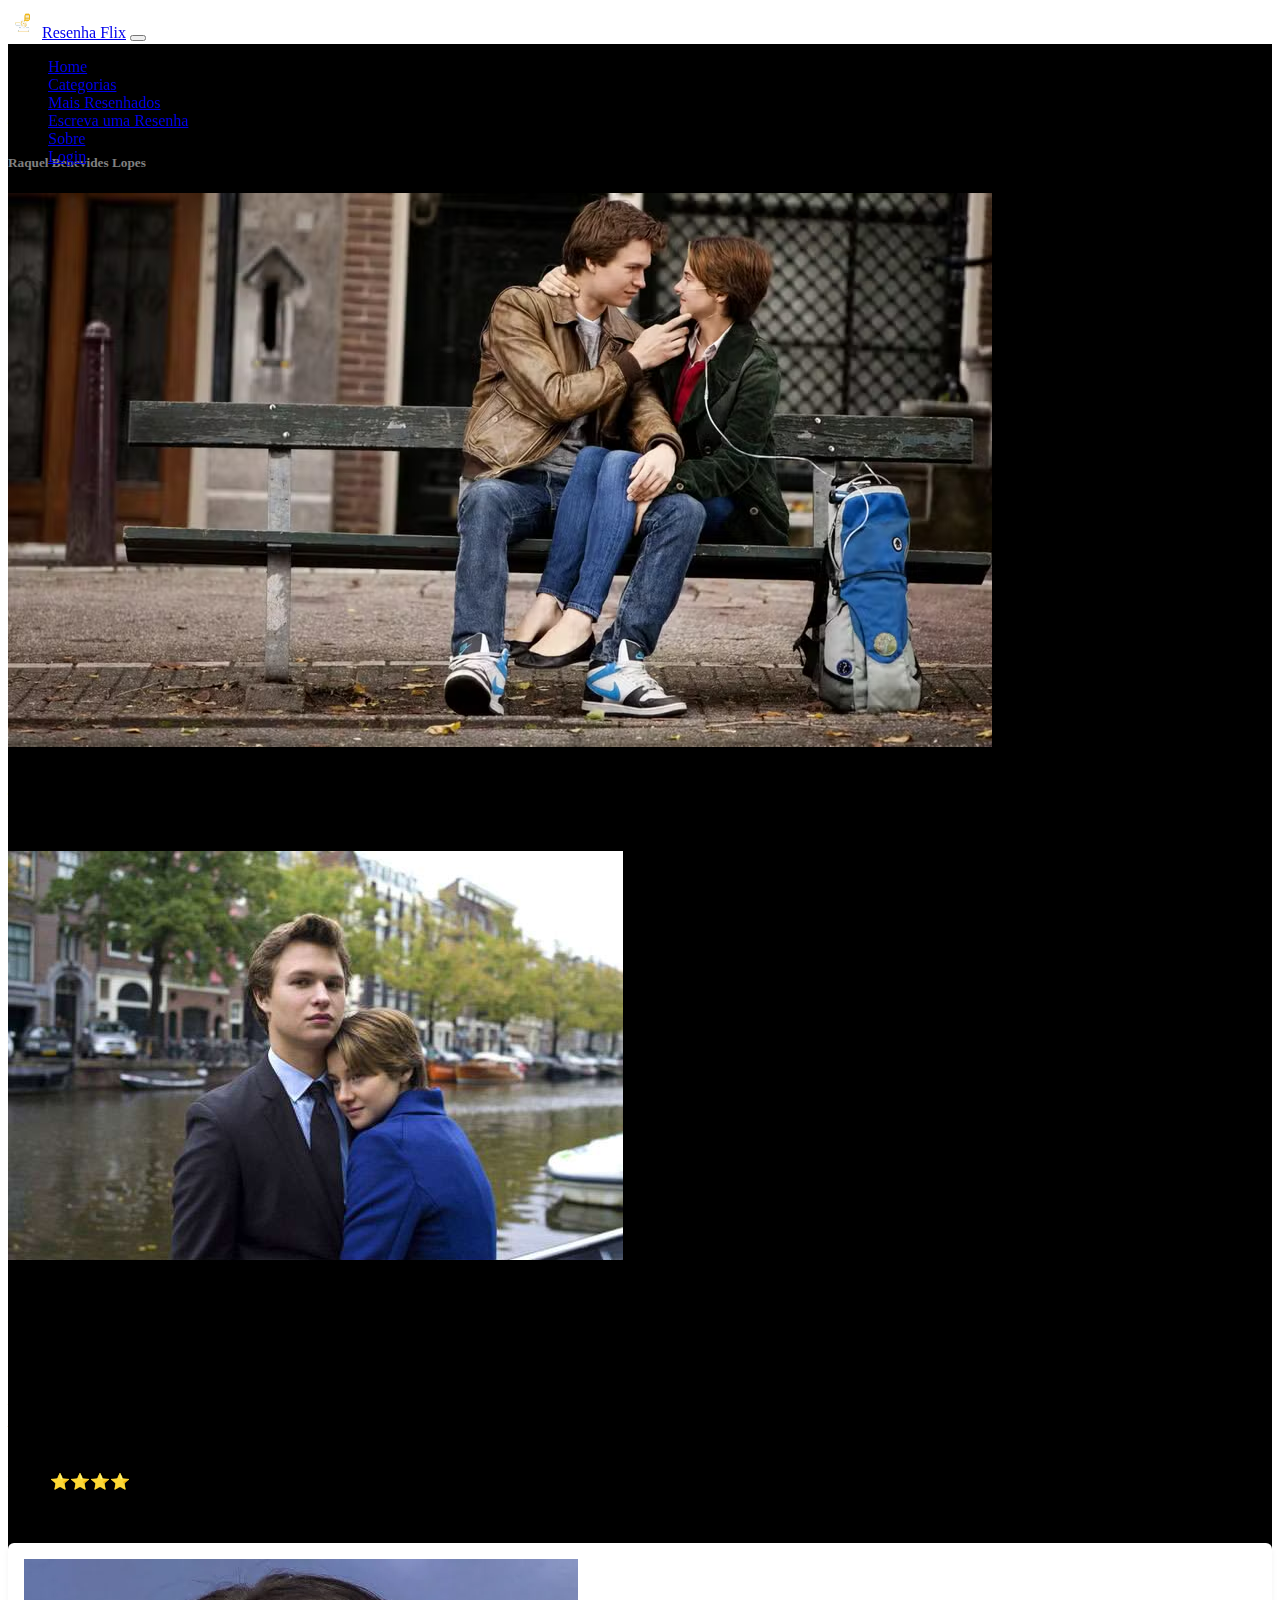
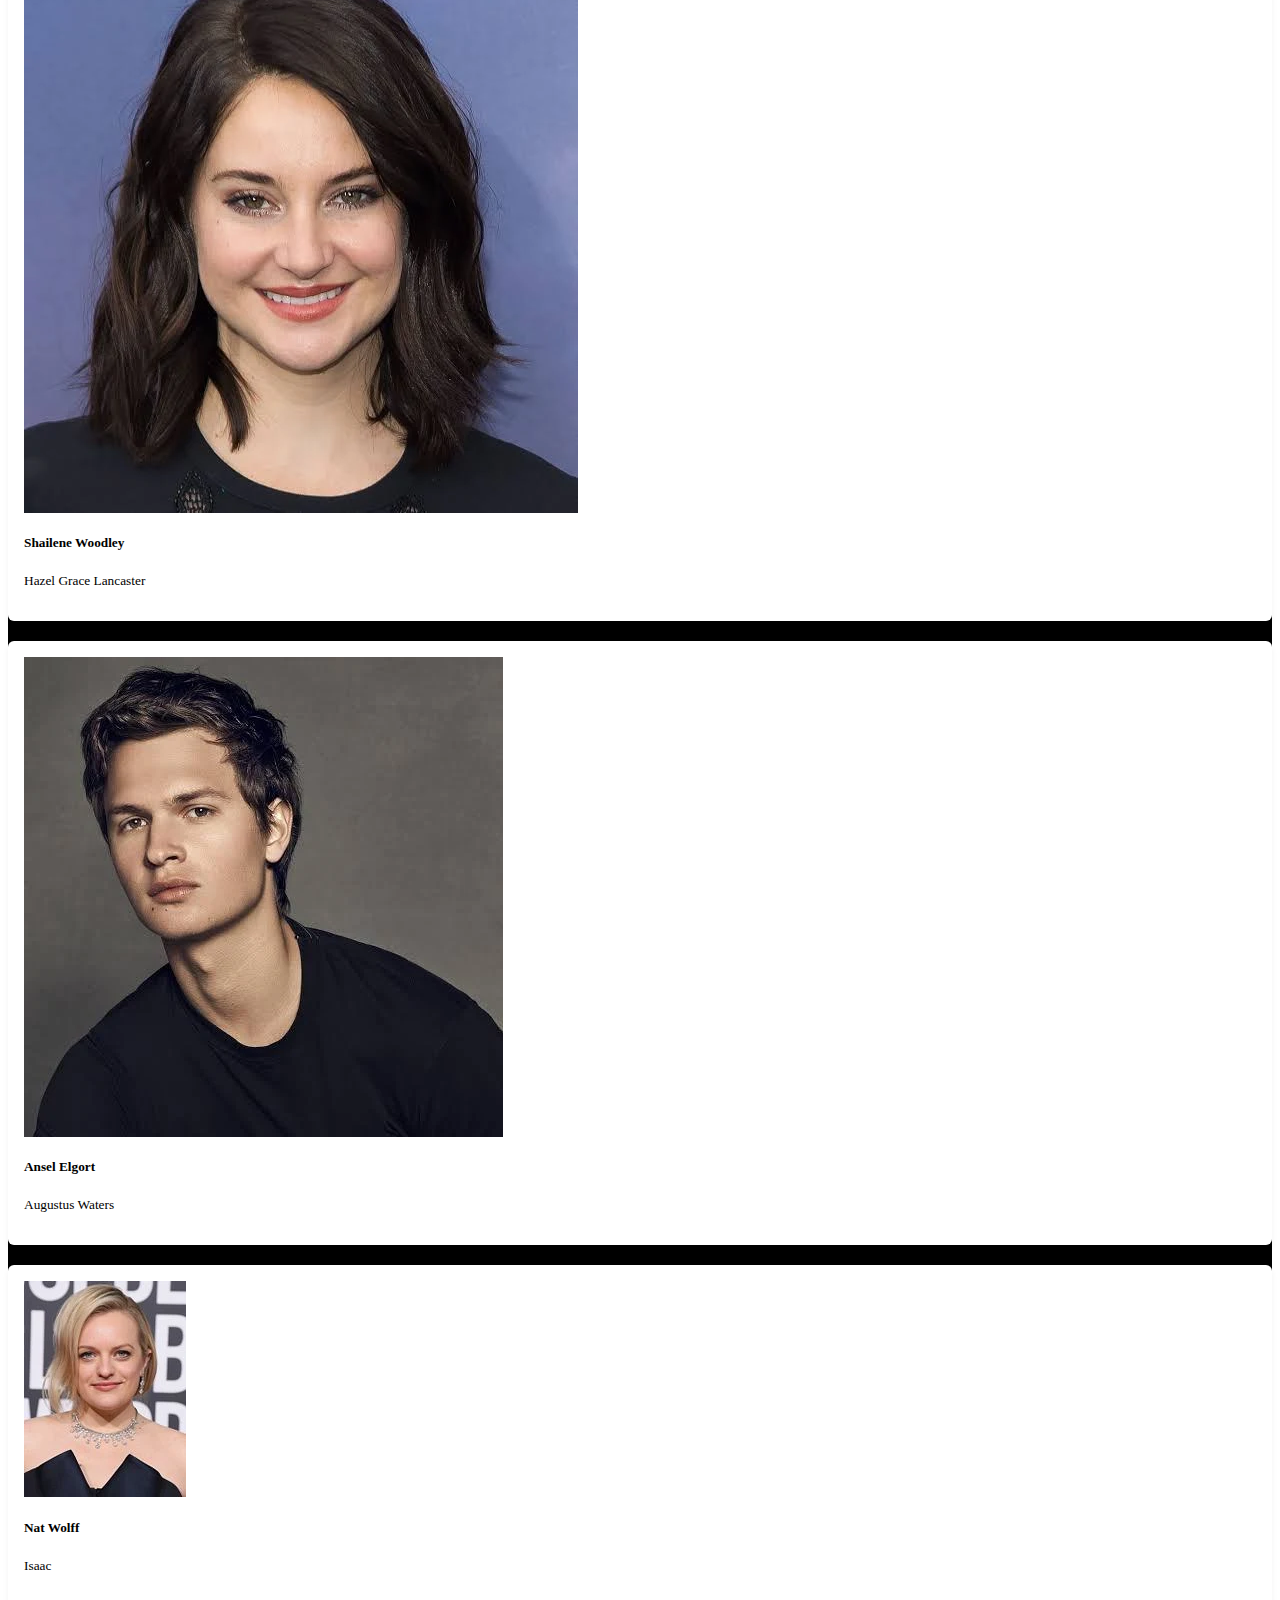
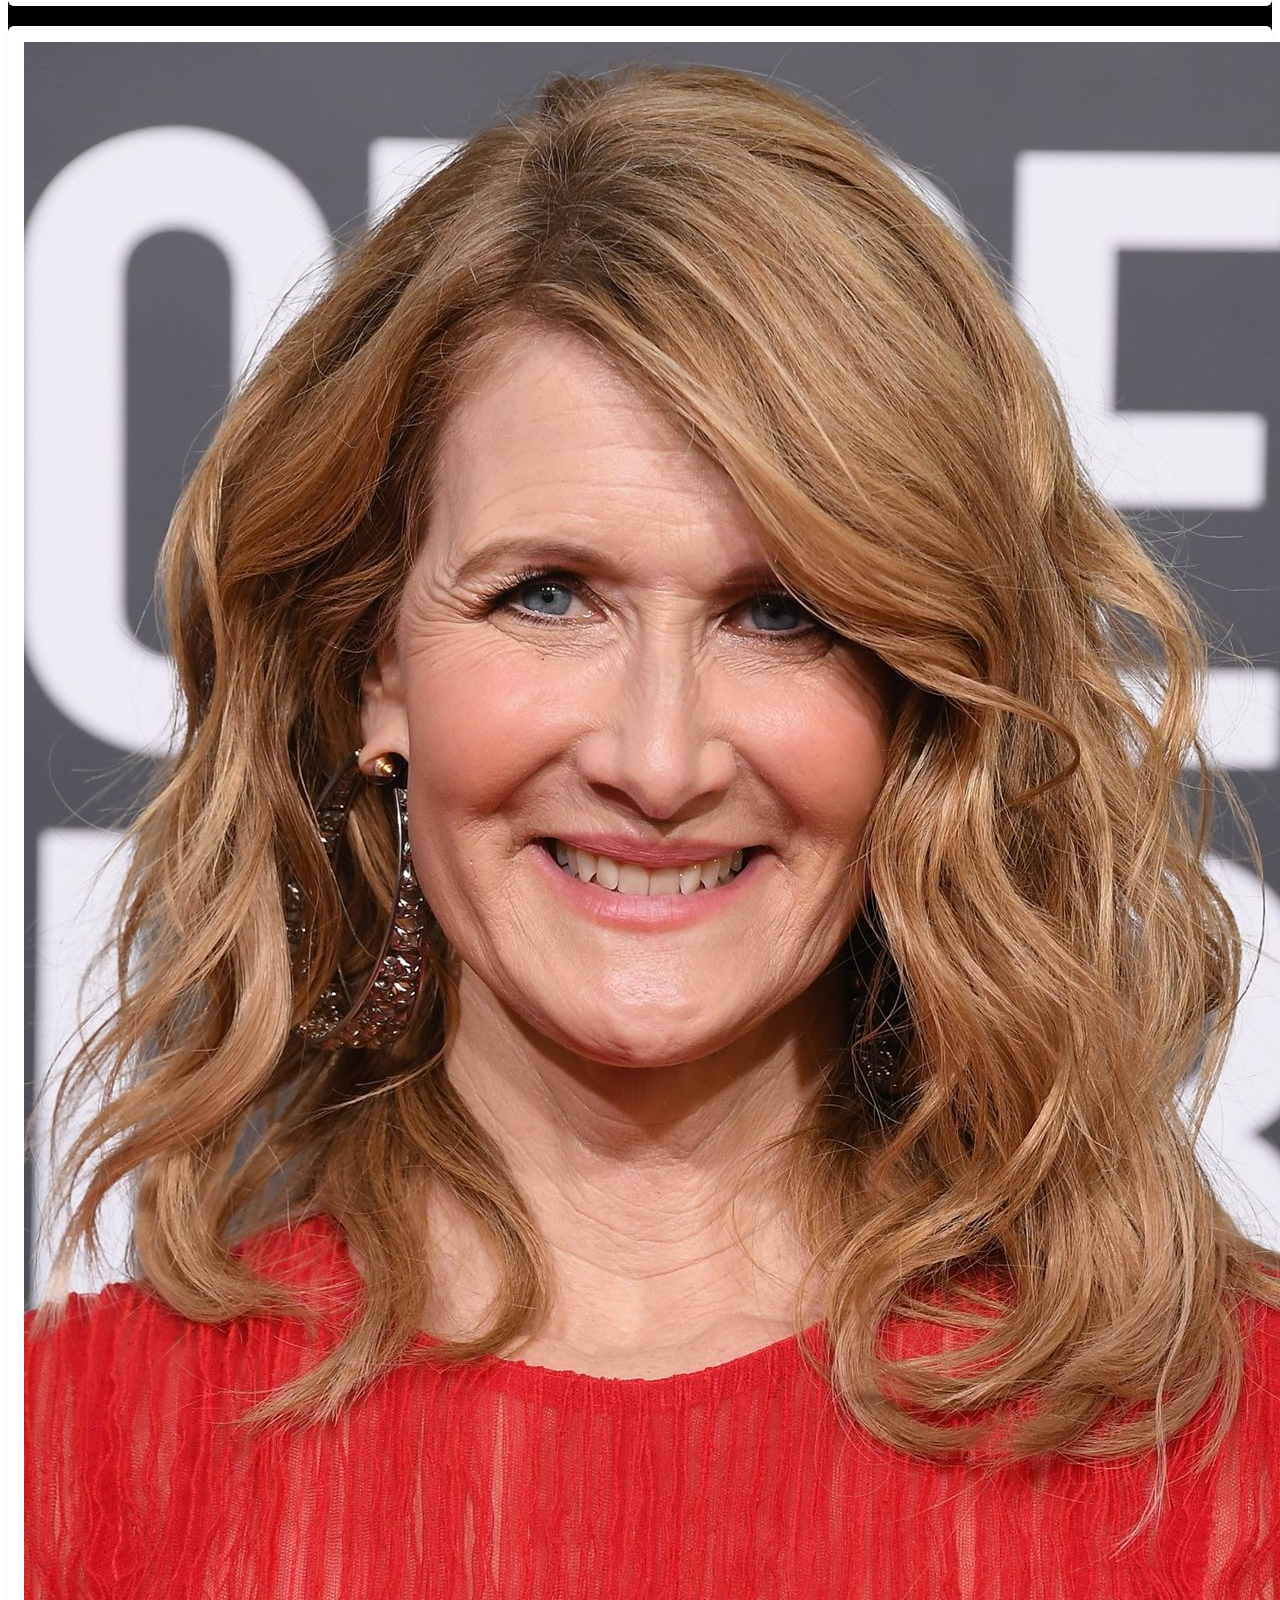
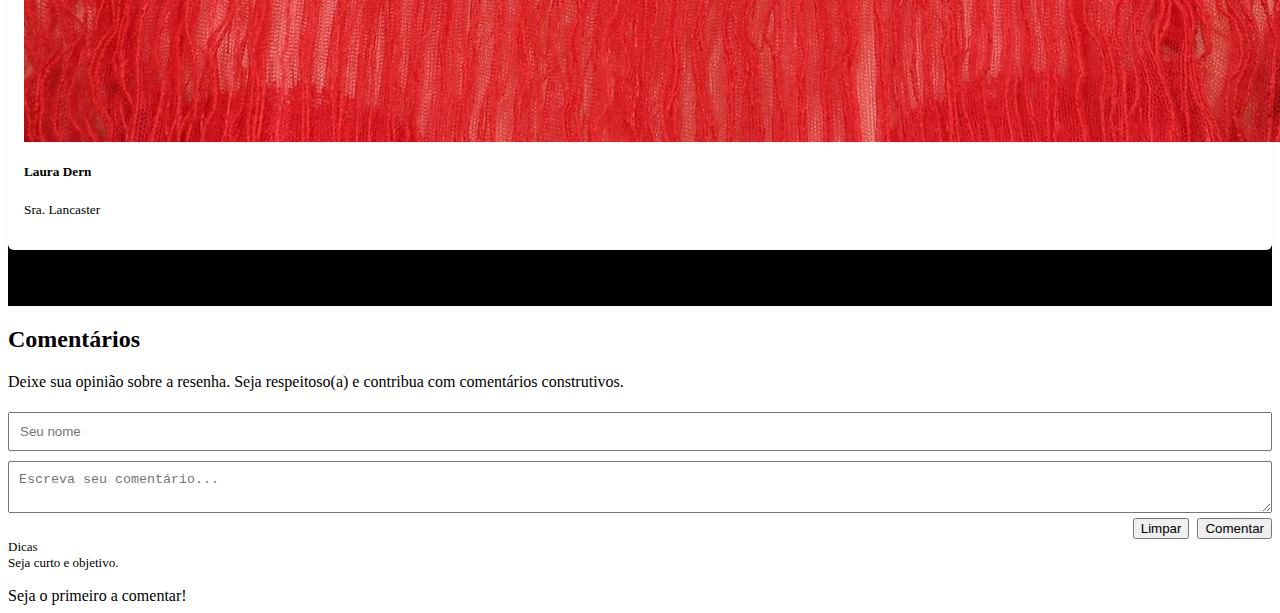
<file: resenha7.html>
<head>
  <meta charset="UTF-8">
  <meta charset="UTF-8">
  <meta name="viewport" content="width=device-width, initial-scale=1.0">
  <link rel="stylesheet" href="https://cdn.jsdelivr.net/npm/bootstrap@4.6.2/dist/css/bootstrap.min.css"
    integrity="sha384-xOolHFLEh07PJGoPkLv1IbcEPTNtaed2xpHsD9ESMhqIYd0nLMwNLD69Npy4HI+N" crossorigin="anonymous">
  <script src="https://cdn.jsdelivr.net/npm/jquery@3.5.1/dist/jquery.slim.min.js"
    integrity="sha384-DfXdz2htPH0lsSSs5nCTpuj/zy4C+OGpamoFVy38MVBnE+IbbVYUew+OrCXaRkfj"
    crossorigin="anonymous"></script>
  <script src="https://cdn.jsdelivr.net/npm/bootstrap@4.6.2/dist/js/bootstrap.bundle.min.js"
    integrity="sha384-Fy6S3B9q64WdZWQUiU+q4/2Lc9npb8tCaSX9FK7E8HnRr0Jz8D6OP9dO5Vg3Q9ct"
    crossorigin="anonymous"></script>
  <link rel="stylesheet" href="https://cdn.jsdelivr.net/npm/swiper@11/swiper-bundle.min.css" />
    <link rel="stylesheet" href="css/resenha.css">
  <title>Resenha</title>
</head>

<nav class="navbar navbar-expand-lg" >
  <div class="container-fluid">
    <img src="img/logo.png" width="30" height="30" alt="">
    <a class="navbar-brand" href="#">Resenha Flix</a>
    <button class="navbar-toggler" type="button" data-bs-toggle="collapse" data-bs-target="#navbarNav"
      aria-controls="navbarNav" aria-expanded="true" aria-label="Toggle navigation"><span
        class="navbar-toggler-icon"></span>
    </button>
    <div class="collapse navbar-collapse" id="navbarNav">
      <ul class="navbar-nav">
        <li class="nav-item">
          <a class="nav-link active" aria-current="page" href="index.html">Home</a>
        </li>
        <li class="nav-item">
          <a class="nav-link" href="#">Categorias</a>
        </li>
        <li class="nav-item">
          <a class="nav-link" href="#">Mais Resenhados </a>
        </li>
        <li class="nav-item">
          <a class="nav-link" href="#">Escreva uma Resenha</a>
        </li>

        <li class="nav-item">
          <a class="nav-link" href="#">Sobre</a>
        </li>

        <li class="nav-item">
          <a class="nav-link" href="#">Login</a>
        </li>
      </ul>
    </div>
  </div>
</nav>


<br><br>

<div class="container bg-light" style="padding-top: 30px;">
  <h1 class="titulo"> A culpa é das Estrelas </h1>

  <h5 class="autor">Raquel Benevides Lopes</h5>
  <div id="carouselExampleSlidesOnly" class="carousel slide" data-ride="carousel">
    <div class="carousel-inner">
      <div class="carousel-item active">
        <img src="img/culpa1.avif" class="d-block w-100" alt="...">
      </div>
    </div>
  </div>

  <p class="resenha">
    Quem é fã de Adam Sandler sabe o que esperar de cada novo filme do astro da comédia americana.
    Mas o que faz Esposa de Mentirinha um pouco diferente é a presença de duas estrelas femininas:
    Jennifer Aniston e Nicole Kidman. Se a primeira divide o estrelato como protagonista, conduzindo a ação mais para o
    terreno da comédia romântica ao invés do besteirol escrachado, a segunda é a participação especial que confere ao
    produto um ar mais sofisticado, elevando a responsabilidade geral do projeto. E como resultado temos algo que, mesmo
    previsível, consegue entreter de acordo com o esperado e ainda provocar dois ou três momentos mais descontraídos e
    de verdadeira graça. O que, neste caso, já é lucro.
  </p>
  <div id="carouselExampleSlidesOnly" class="carousel slide" data-ride="carousel">
    <div class="carousel-inner">
      <div class="carousel-item active">
        <img src="img/culpa2.jpg" class="d-block w-100" alt="...">
      </div>
    </div>
  </div>

  <p class="resenha">Sandler aparece mais uma vez no papel de sempre: como um ‘kidult’, um homem-adolescente, um
    cirurgião plástico que foi traumatizado quando jovem pela antiga noiva e que, desde então, vive cada noite com uma
    mulher diferente na cama. Sua técnica de conquista é usar uma aliança falsa e fingir que está se separando – no
    mundo de fantasia proposto pelo filme, isso é o suficiente para que todas as gostosas se interessem por ele, afinal
    “mulher alguma quer compromisso sério”. Assim, se envolver por apenas uma noite é o caminho mais seguro para não se
    machucar emocionalmente. Isso até ele se apaixonar de verdade e a moça escolhida fazer questão de conhecer a ex!
    Seguindo na farsa, ele pede a ajuda da assistente, a secretária vivida por Aniston, mãe solteira de duas crianças. E
    entre as confusões de sempre, a turma toda acaba no Havaí, levando adiante uma mentira que, no momento em que vem
    por terra, provocará inesperadas reações.

    O diretor de Esposa de Mentirinha é Dennis Dugan. Este é o sexto projeto do cineasta que conta com Adam Sandler como
    protagonista! Ou seja, o entrosamento dos dois é óbvio, um deixando o outro completamente livre para fazer o que
    quiser em frente às câmeras. Mas é a presença de Aniston que equilibra o jogo, mostrando porque ela é uma das
    rainhas da atual comédia romântica hollywoodiana. Cada vez em que os dois estão em cena as atenções se concentram
    todas nela, ainda mais após o ‘extreme makeover’ que passa para se apresentar como a ex-esposa. Linda e muito à
    vontade, será ela a responsável pelos melhores momentos, como na batalha de hula-hula ao lado de Kidman ou quando
    tem que lidar com os filhos diante da nova situação, numa encenação que não só convence como também diverte.</p>



  <p><strong>Nota:</strong> ⭐⭐⭐⭐☆ (4/5)</p>



  <br><br>
  <!--cards dos atores-->
  <div class="row">
  <div class="col-md-3">
    <div class="card h-100 text-center">
      <img src="img/hazel.webp" class="card-img-top" alt="Shailene Woodley">
      <div class="card-body d-flex flex-column">
        <h5 class="card-title">Shailene Woodley</h5>
        <p class="card-text mt-auto"><small class="text-muted">Hazel Grace Lancaster</small></p>
      </div>
    </div>
  </div>

  <div class="col-md-3">
    <div class="card h-100 text-center">
      <img src="img/augustus.webp" class="card-img-top" alt="Ansel Elgort">
      <div class="card-body d-flex flex-column">
        <h5 class="card-title">Ansel Elgort</h5>
        <p class="card-text mt-auto"><small class="text-muted">Augustus Waters</small></p>
      </div>
    </div>
  </div>

  <div class="col-md-3">
    <div class="card h-100 text-center">
      <img src="img/elisa.webp" class="card-img-top" alt="Nat Wolff">
      <div class="card-body d-flex flex-column">
        <h5 class="card-title">Nat Wolff</h5>
        <p class="card-text mt-auto"><small class="text-muted">Isaac</small></p>
      </div>
    </div>
  </div>

  <div class="col-md-3">
    <div class="card h-100 text-center">
      <img src="img/lancaster.jpg" class="card-img-top" alt="Laura Dern">
      <div class="card-body d-flex flex-column">
        <h5 class="card-title">Laura Dern</h5>
        <p class="card-text mt-auto"><small class="text-muted">Sra. Lancaster</small></p>
      </div>
    </div>
  </div>
</div>

  <br><br>
</div>

  <!--area de comentarios-->

 <main class="comments-wrapper">
    <h2>Comentários</h2>
    <p class="lead">Deixe sua opinião sobre a resenha. Seja respeitoso(a) e contribua com comentários construtivos.</p>

    <form id="commentForm" class="comment-form" onsubmit="return false;">
      <div class="form-left">
        <input id="name" type="text" placeholder="Seu nome" maxlength="50" required />
        <textarea id="content" placeholder="Escreva seu comentário..." maxlength="1000" required></textarea>
        <div style="display:flex; gap:8px; justify-content:flex-end;">
          <button id="cancel" class="btn secondary" type="button">Limpar</button>
          <button id="submit" class="btn" type="submit">Comentar</button>
        </div>
      </div>

      <div class="form-right">
        <div style="font-size:13px; color:var(--muted)">Dicas</div>
        <div style="font-size:13px; color:var(--muted)">Seja curto e objetivo.</div>
      </div>
    </form>

    <section id="commentsSection">
      <div id="emptyState" class="empty">Seja o primeiro a comentar!</div>
      <div id="commentsList" class="comments-list" aria-live="polite"></div>
    </section>
  </main>

  <script>
    // simples gerenciamento de comentários (localStorage)
    const form = document.getElementById('commentForm');
    const nameInput = document.getElementById('name');
    const contentInput = document.getElementById('content');
    const commentsList = document.getElementById('commentsList');
    const emptyState = document.getElementById('emptyState');

    const STORAGE_KEY = 'resenha_comments_v1';

    function getComments(){
      try{
        return JSON.parse(localStorage.getItem(STORAGE_KEY) || '[]');
      }catch(e){return []}
    }

    function saveComments(list){
      localStorage.setItem(STORAGE_KEY, JSON.stringify(list));
    }

    function timeNow(){
      return new Date().toLocaleString('pt-BR', { hour: '2-digit', minute: '2-digit', day: '2-digit', month: '2-digit', year: 'numeric' });
    }

    function makeAvatar(name){
      const parts = (name||'Usuário').trim().split(/\s+/);
      return (parts[0]?.[0] || 'U') + (parts[1]?.[0] || '');
    }

    function render(){
      const list = getComments();
      commentsList.innerHTML = '';
      if(list.length === 0){
        emptyState.style.display = 'block';
        return;
      }
      emptyState.style.display = 'none';

      // show newest first
      list.slice().reverse().forEach((c, idx) =>{
        const el = document.createElement('article');
        el.className = 'comment';

        el.innerHTML = `
          <div class="avatar">${escapeHtml(makeAvatar(c.name))}</div>
          <div class="comment-body">
            <div class="meta"><div class="author">${escapeHtml(c.name)}</div><div class="time">• ${escapeHtml(c.time)}</div></div>
            <div class="text">${escapeHtml(c.content)}</div>
            <div class="comment-actions">
              <button class="action like-btn" data-id="${c.id}">Curtir (${c.likes||0})</button>
              <button class="action reply-btn" data-name="${escapeHtml(c.name)}">Responder</button>
            </div>
          </div>
        `;

        commentsList.appendChild(el);
      });

      // attach like handlers
      document.querySelectorAll('.like-btn').forEach(btn=>{
        btn.addEventListener('click', ()=>{
          const id = btn.dataset.id;
          toggleLike(id);
        });
      });

      document.querySelectorAll('.reply-btn').forEach(btn=>{
        btn.addEventListener('click', ()=>{
          const who = btn.dataset.name;
          contentInput.value = `@${who} `;
          contentInput.focus();
        });
      });
    }

    function toggleLike(id){
      const list = getComments();
      const i = list.findIndex(x=>x.id===id);
      if(i===-1) return;
      list[i].likes = (list[i].likes || 0) + 1;
      saveComments(list);
      render();
    }

    function escapeHtml(str){
      return String(str)
        .replace(/&/g, '&amp;')
        .replace(/</g, '&lt;')
        .replace(/>/g, '&gt;')
        .replace(/\"/g, '&quot;')
        .replace(/'/g, '&#39;');
    }

    function addComment(name, content){
      const list = getComments();
      const id = Math.random().toString(36).slice(2,11);
      list.push({ id, name, content, time: timeNow(), likes:0 });
      saveComments(list);
      render();
    }

    // events
    document.getElementById('cancel').addEventListener('click', ()=>{
      nameInput.value=''; contentInput.value='';
    });

    form.addEventListener('submit', (e)=>{
      e.preventDefault();
      const name = nameInput.value.trim() || 'Anônimo';
      const content = contentInput.value.trim();
      if(!content) return;
      addComment(name, content);
      contentInput.value = '';
    });

    // init
    render();
  </script>

  




<body>
</file>
<file: css/estilo.css>
body {
  background-color: #fff;
  margin: 0;
  padding: 0;
  height: 100vh;
}

   * {
  box-sizing: border-box;
  padding: 0;
  margin: 0;
  font-family: Verdana, Geneva, Tahoma, sans-serif;
}

body {
  background-color: #fff;
}

.flix-container {
  position: relative;
  width: 100vw;         /* Ocupa 100% da largura da tela */
  height: 100vh;        /* Ocupa 100% da altura da tela */
  background-color: white;
  overflow: hidden;
}

.flix-items {
  position: absolute;
  top: 50%;
  left: 50%;
  transform: translate(-50%, -50%);
  width: 5000px;
  text-align: center;
}
.flix-items li {
  position: relative;
  vertical-align: middle;
  display: inline-block;
  list-style: none;
  width: 300px;
  height: 180px;
  background-color: black;
  transition-duration: 0.5s;
  overflow: hidden;
  cursor: pointer;
}
.flix-items li .bg-img {
  position: absolute;
  width: 100%;
  height: 100%;
  background-size: cover;
  background-position: center top;
}
.flix-items li:hover {
  transition-delay: 0.5s;
  width: 450px;
  height: 300px;
}
.flix-items li:hover a .content {
  transform: translateY(0) translateX(-50%);
  transition-delay: 0.75s;
  opacity: 1;
}
.flix-items li a {
  color: white;
  text-decoration: none;
  cursor: pointer;
  width: 100%;
  height: 100%;
  display: block;
  position: relative;
  z-index: 2;
}
.flix-items li a .content {
  background: linear-gradient(transparent, rgba(0, 0, 0, 0.75));
  width: 100%;
  height: 100px;
  position: absolute;
  bottom: 0;
  left: 50%;
  transform: translateY(100%) translateX(-50%);
  transition-duration: 1s;
  opacity: 0;
  padding: 40px 10px 10px 10px;
  width: 400px;
}
.flix-items li a .content h2 {
  font-weight: 300;
  color: white;
  font-size: 30px;
}
</file>
<file: css/resenha.css>
.container{
    background-color: black;
}


.navbar{
  position: fixed;
   z-index: 1;
   width: 100%;
}

.autor{
    color: #808080;
    font-family: Poppies;
}

.comment-section {
  width: 60%;
  margin: auto;
  font-family: Arial;
}
.comment-form input, .comment-form textarea {
  width: 100%;
  margin: 5px 0;
  padding: 10px;
}
.comment {
  display: flex;
  margin-top: 20px;
}
.comment img {
  width: 50px;
  border-radius: 50%;
}
.comment-body {
  margin-left: 15px;
}
.comment-body h4 span {
  font-size: 0.8em;
  color: gray;
}

.butao{
    border-radius: 10px;
    border: 1px solid black;
    font-family: Poopies;
}

.footer{
    background-color: black;
}


aside {
  position: fixed;        /* Faz o aside "grudar" na tela */
  top: 50px;              /* Distância do topo da tela */
  right: 20px;            /* Distância da lateral direita */
  width: 250px;           /* Largura do aside */
  height: 950px;          /* Altura desejada */
  background-color: #f7f7f7; /* Cor de fundo opcional */
  padding: 20px;
  box-shadow: 0px 0px 10px solid #ccc;
  border-radius: 8px;
  border-left: 2px solid #00aaff;
  font-family: 'Segoe UI', sans-serif;
}

.card {
  background-color: #ffffff;
  padding: 16px;
  margin-bottom: 20px;
  border-radius: 6px;
  box-shadow: 0 4px 6px rgba(0, 0, 0, 0.05);
}

.card h2 {
  font-size: 18px;
  margin-bottom: 12px;
  color: #004466;
}

.card ul {
  list-style: none;
  padding: 0;
  margin: 0;
}

.card ul li {
  margin-bottom: 10px;
  font-size: 14px;
  color: #333;
}

.card ul li a {
  color: #0077cc;
  text-decoration: none;
  transition: color 0.3s ease;
}

.card ul li a:hover {
  color: #004466;
}

/*card dos atores*/
</file>
